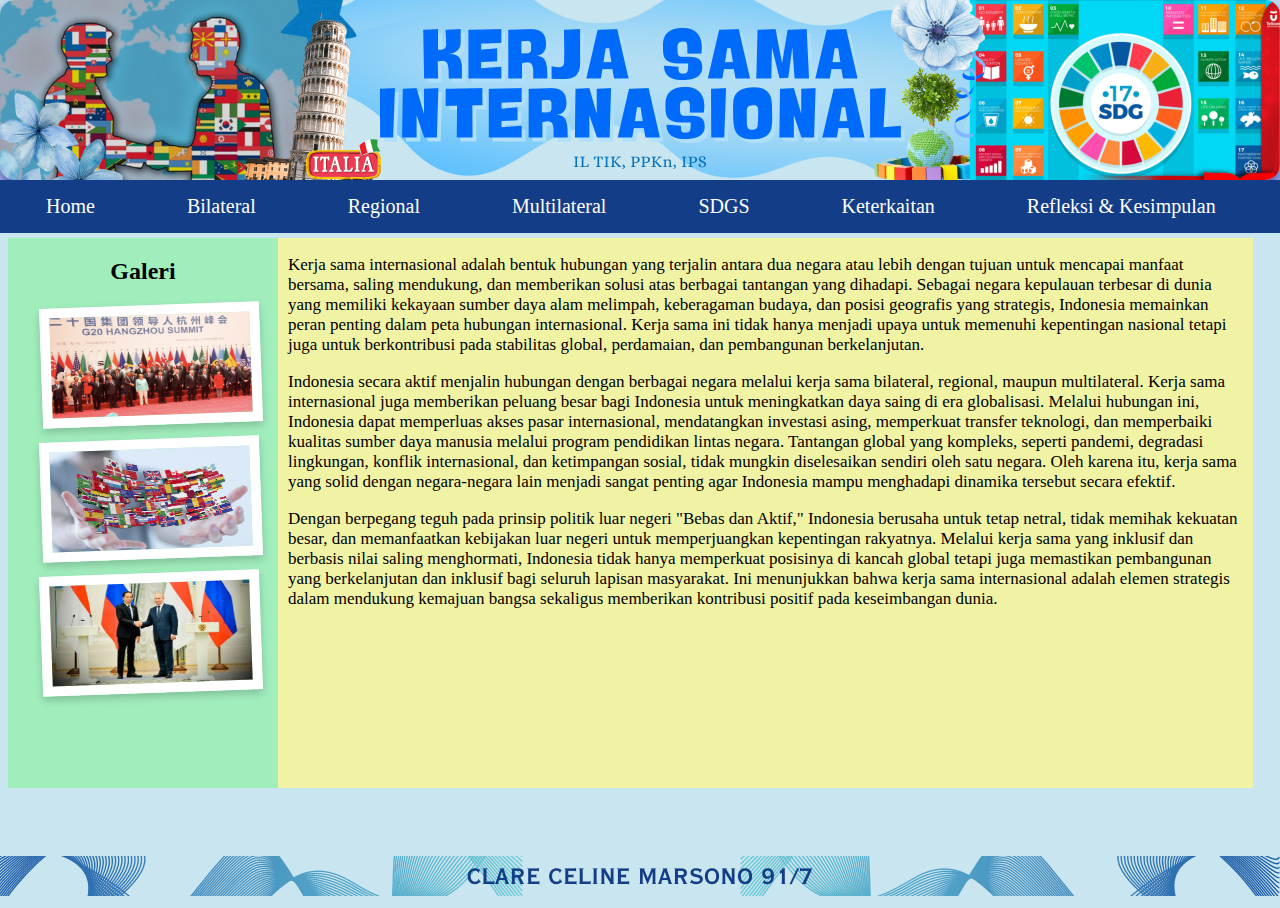
<file: index.html>
<!DOCTYPE html>
<html>

<head>
    <title>Web Kolaborasi - 91/7</title>
    <link rel="stylesheet" href="style.css">
</head>

<body>
    <!--Header dengan image-->
    <div class="header">
        <img src="HEADER IL TIK IPS PKN.png">
    </div>

    <!-- Navigator -->
    <ul>
        <li>
            <a class="dropbtn" href="index.html">Home</a>
        </li>
        <li class="dropdown">
            <a class="dropbtn" href="index.html">Bilateral</a>
            <div class="dropdown-content">
                <a href="bilateral penjelasan.html">Penjelasan</a>
                <a href="bilateral.bidang.html">Bidang-bidang</a>
            </div>
        </li>
        <li class="dropdown">
            <a class="dropbtn" href="#">Regional</a>
            <div class="dropdown-content">
                <a href="regi.penjelasan.html">Penjelasan</a>
                <a href="regional.bidang.html">Bidang-bidang</a>
            </div>
        <li class="dropdown">
            <a class="dropbtn" href="#">Multilateral</a>
            <div class="dropdown-content">
                <a href="multi.penjelasan.html">Penjelasan</a>
                <a href="multi.bidang.html">Bidang-bidang</a>
            </div>
        <li class="dropdown">
            <a href="sdgs.html">SDGS</a>
            <div class="dropdown-content">
                <a href="penjelasan sdgs.html">Penjelasan</a>
                <a href="sdgs 5.html">Kesetaraan Gender</a>
                <a href="Nilai Pancasila.html">Nilai Pancasila</a>
        <li class="dropdown">
            <a href="keterkaitan.html">Keterkaitan</a>
        <li class="dropdown">
            <a href="refleksi.html">Refleksi & Kesimpulan</a>
        </li>
    </ul>

    <div class="column side">
        <h2 align="center">Galeri</h2>
        <p align="center">
            <img src="home2.jpg" height="100" width="200" class="polaroid">
            <img src="home1.jpg" height="100" width="200" class="polaroid">
            <img src="home3.webp" height="100" width="200" class="polaroid">
        </p>
    </div>

    <div class="column middle">
        <p class="pengantar">Kerja sama internasional adalah bentuk hubungan yang terjalin antara dua negara atau lebih
            dengan tujuan untuk mencapai manfaat bersama, saling mendukung, dan memberikan solusi atas berbagai
            tantangan yang dihadapi. Sebagai negara kepulauan terbesar di dunia yang memiliki kekayaan sumber daya alam
            melimpah, keberagaman budaya, dan posisi geografis yang strategis, Indonesia memainkan peran penting dalam
            peta hubungan internasional. Kerja sama ini tidak hanya menjadi upaya untuk memenuhi kepentingan nasional
            tetapi juga untuk berkontribusi pada stabilitas global, perdamaian, dan pembangunan berkelanjutan. </p>
        <p class="pengantar">Indonesia secara aktif menjalin hubungan dengan berbagai negara melalui kerja sama
            bilateral, regional, maupun multilateral. Kerja sama internasional juga memberikan peluang besar bagi Indonesia untuk meningkatkan
            daya saing di era globalisasi. Melalui hubungan ini, Indonesia dapat memperluas akses pasar internasional,
            mendatangkan investasi asing, memperkuat transfer teknologi, dan memperbaiki kualitas sumber daya manusia
            melalui program pendidikan lintas negara. Tantangan global yang kompleks, seperti pandemi, degradasi
            lingkungan, konflik internasional, dan ketimpangan sosial, tidak mungkin diselesaikan sendiri oleh satu
            negara. Oleh karena itu, kerja sama yang solid dengan negara-negara lain menjadi sangat penting agar
            Indonesia mampu menghadapi dinamika tersebut secara efektif. </p>
        <p class="pengantar">Dengan berpegang teguh pada prinsip politik luar negeri "Bebas dan Aktif," Indonesia
            berusaha untuk tetap netral, tidak memihak kekuatan besar, dan memanfaatkan kebijakan luar negeri untuk
            memperjuangkan kepentingan rakyatnya. Melalui kerja sama yang inklusif dan berbasis nilai saling
            menghormati, Indonesia tidak hanya memperkuat posisinya di kancah global tetapi juga memastikan pembangunan
            yang berkelanjutan dan inklusif bagi seluruh lapisan masyarakat. Ini menunjukkan bahwa kerja sama
            internasional adalah elemen strategis dalam mendukung kemajuan bangsa sekaligus memberikan kontribusi
            positif pada keseimbangan dunia. </p>
    </div>

    <!-- Footer -->
    <footer>
        <img src="FOOTER.png" alt="Footer Image">
    </footer>

</body>

</html>
</file>
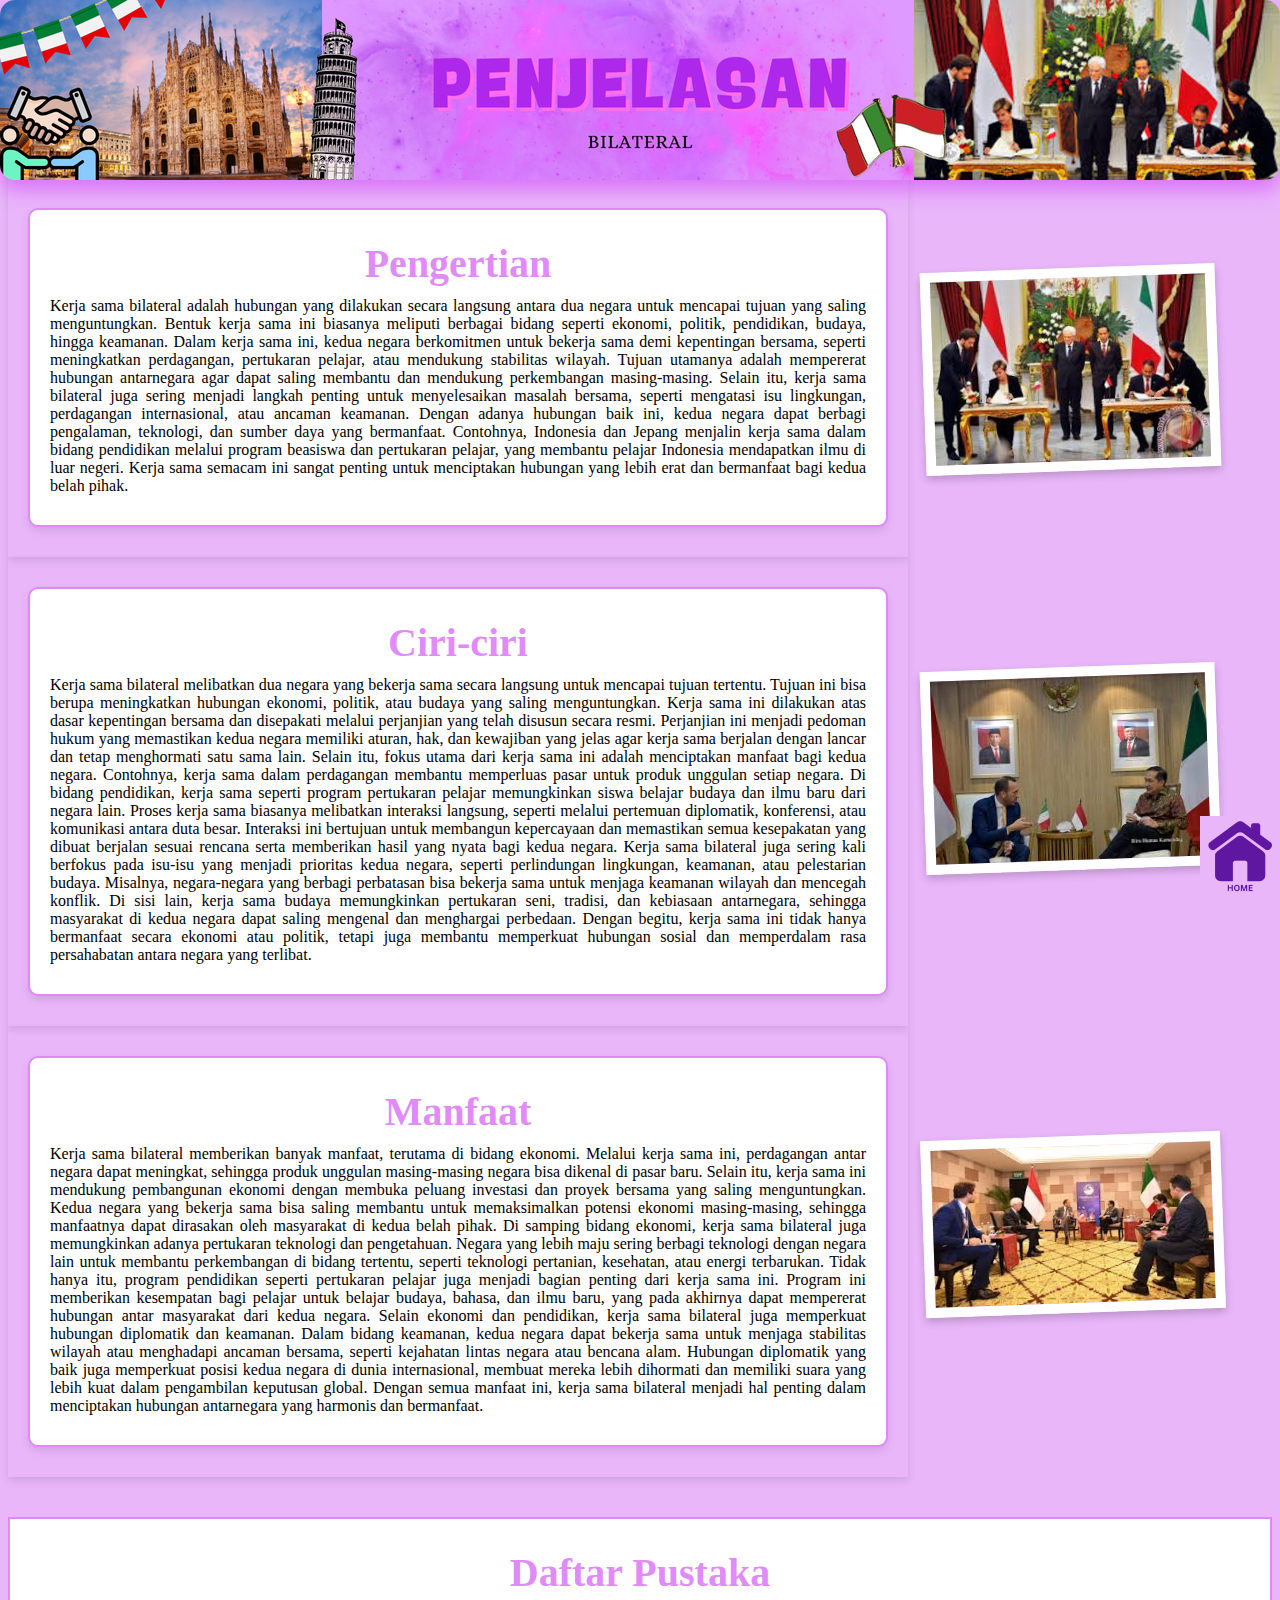
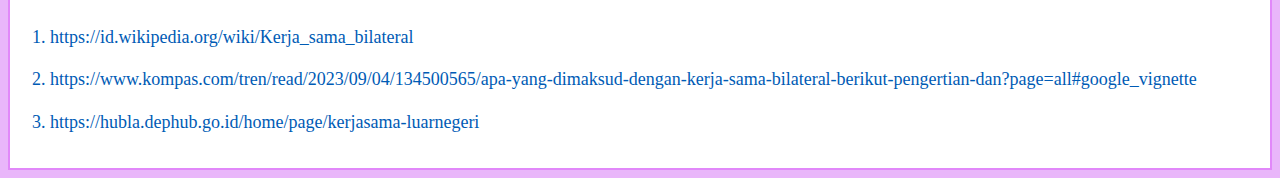
<file: bilateral penjelasan.html>
<!DOCTYPE html>
<html>

<head>
    <title>Bidang Ekonomi & Perdagangan</title>
    <link rel="stylesheet" href="bilateral penjelasan.css">
</head>

<body>
    <div class="header">
        <img src="HEADER IL TIK IPS PKN-bilateral.png">
    </div>
    <div class="isi">
        <div class="column-left">
            <div class="text-container">
                <div class="box1">
                    <h2>Pengertian</h2>
                    <p class="p1">Kerja sama bilateral adalah hubungan yang dilakukan secara langsung antara dua negara
                        untuk mencapai tujuan yang saling menguntungkan. Bentuk kerja sama ini biasanya meliputi
                        berbagai bidang seperti ekonomi, politik, pendidikan, budaya, hingga keamanan. Dalam kerja sama
                        ini, kedua negara berkomitmen untuk bekerja sama demi kepentingan bersama, seperti meningkatkan
                        perdagangan, pertukaran pelajar, atau mendukung stabilitas wilayah. Tujuan utamanya adalah
                        mempererat hubungan antarnegara agar dapat saling membantu dan mendukung perkembangan
                        masing-masing. Selain itu, kerja sama bilateral juga sering menjadi langkah penting untuk
                        menyelesaikan masalah bersama, seperti mengatasi isu lingkungan, perdagangan internasional, atau
                        ancaman keamanan. Dengan adanya hubungan baik ini, kedua negara dapat berbagi pengalaman,
                        teknologi, dan sumber daya yang bermanfaat. Contohnya, Indonesia dan Jepang menjalin kerja sama
                        dalam bidang pendidikan melalui program beasiswa dan pertukaran pelajar, yang membantu pelajar
                        Indonesia mendapatkan ilmu di luar negeri. Kerja sama semacam ini sangat penting untuk
                        menciptakan hubungan yang lebih erat dan bermanfaat bagi kedua belah pihak.</p>
                </div>
            </div>
        </div>

        <div class="column-side">
            <h2 align="center"></h2>
            <img src="penjelasan bilateral 1.jpg" alt="Gambar 1" class="polaroid1">
        </div>
    </div>

    <div class="isi">
        <div class="column-left">
            <div class="text-container">
                <div class="box">
                    <h2>Ciri-ciri</h2>
                    <p class="p2">Kerja sama bilateral melibatkan dua negara yang bekerja sama secara langsung untuk
                        mencapai tujuan tertentu. Tujuan ini bisa berupa meningkatkan hubungan ekonomi, politik, atau
                        budaya yang saling menguntungkan. Kerja sama ini dilakukan atas dasar kepentingan bersama dan
                        disepakati melalui perjanjian yang telah disusun secara resmi. Perjanjian ini menjadi pedoman
                        hukum yang memastikan kedua negara memiliki aturan, hak, dan kewajiban yang jelas agar kerja
                        sama berjalan dengan lancar dan tetap menghormati satu sama lain. Selain itu, fokus utama dari
                        kerja sama ini adalah menciptakan manfaat bagi kedua negara. Contohnya, kerja sama dalam
                        perdagangan membantu memperluas pasar untuk produk unggulan setiap negara. Di bidang pendidikan,
                        kerja sama seperti program pertukaran pelajar memungkinkan siswa belajar budaya dan ilmu baru
                        dari negara lain. Proses kerja sama biasanya melibatkan interaksi langsung, seperti melalui
                        pertemuan diplomatik, konferensi, atau komunikasi antara duta besar. Interaksi ini bertujuan
                        untuk membangun kepercayaan dan memastikan semua kesepakatan yang dibuat berjalan sesuai rencana
                        serta memberikan hasil yang nyata bagi kedua negara. Kerja sama bilateral juga sering kali
                        berfokus pada isu-isu yang menjadi prioritas kedua negara, seperti perlindungan lingkungan,
                        keamanan, atau pelestarian budaya. Misalnya, negara-negara yang berbagi perbatasan bisa bekerja
                        sama untuk menjaga keamanan wilayah dan mencegah konflik. Di sisi lain, kerja sama budaya
                        memungkinkan pertukaran seni, tradisi, dan kebiasaan antarnegara, sehingga masyarakat di kedua
                        negara dapat saling mengenal dan menghargai perbedaan. Dengan begitu, kerja sama ini tidak hanya
                        bermanfaat secara ekonomi atau politik, tetapi juga membantu memperkuat hubungan sosial dan
                        memperdalam rasa persahabatan antara negara yang terlibat.
                    </p>
                </div>
            </div>
        </div>

        <div class="column-side">
            <h2 align="center"></h2>
            <img src="penjelasan bilateral 2.jpg" alt="Gambar 1" class="polaroid">
        </div>
    </div>

    <div class="isi">
        <div class="column-left">
            <div class="text-container">
                <div class="box">
                    <h2>Manfaat</h2>
                    <p class="p3">Kerja sama bilateral memberikan banyak manfaat, terutama di bidang ekonomi. Melalui
                        kerja sama ini, perdagangan antar negara dapat meningkat, sehingga produk unggulan masing-masing
                        negara bisa dikenal di pasar baru. Selain itu, kerja sama ini mendukung pembangunan ekonomi
                        dengan membuka peluang investasi dan proyek bersama yang saling menguntungkan. Kedua negara yang
                        bekerja sama bisa saling membantu untuk memaksimalkan potensi ekonomi masing-masing, sehingga
                        manfaatnya dapat dirasakan oleh masyarakat di kedua belah pihak. Di samping bidang ekonomi,
                        kerja sama bilateral juga memungkinkan adanya pertukaran teknologi dan pengetahuan. Negara yang
                        lebih maju sering berbagi teknologi dengan negara lain untuk membantu perkembangan di bidang
                        tertentu, seperti teknologi pertanian, kesehatan, atau energi terbarukan. Tidak hanya itu,
                        program pendidikan seperti pertukaran pelajar juga menjadi bagian penting dari kerja sama ini.
                        Program ini memberikan kesempatan bagi pelajar untuk belajar budaya, bahasa, dan ilmu baru, yang
                        pada akhirnya dapat mempererat hubungan antar masyarakat dari kedua negara. Selain ekonomi dan
                        pendidikan, kerja sama bilateral juga memperkuat hubungan diplomatik dan keamanan. Dalam bidang
                        keamanan, kedua negara dapat bekerja sama untuk menjaga stabilitas wilayah atau menghadapi
                        ancaman bersama, seperti kejahatan lintas negara atau bencana alam. Hubungan diplomatik yang
                        baik juga memperkuat posisi kedua negara di dunia internasional, membuat mereka lebih dihormati
                        dan memiliki suara yang lebih kuat dalam pengambilan keputusan global. Dengan semua manfaat ini,
                        kerja sama bilateral menjadi hal penting dalam menciptakan hubungan antarnegara yang harmonis
                        dan bermanfaat.
                    </p>
                </div>
            </div>
        </div>

        <div class="column-side">
            <h2 align="center"></h2>
            <img src="penjelasan bilateral 3.jpg" alt="Gambar 1" class="polaroid">
        </div>
    </div>

    <div class="Daftar-Pustaka">
        <h3>Daftar Pustaka</h3>
        <ol>
            <li><a href="https://id.wikipedia.org/wiki/Kerja_sama_bilateral">https://id.wikipedia.org/wiki/Kerja_sama_bilateral</a></li>
        <li><a href="https://www.kompas.com/tren/read/2023/09/04/134500565/apa-yang-dimaksud-dengan-kerja-sama-bilateral-berikut-pengertian-dan?page=all#google_vignette">https://www.kompas.com/tren/read/2023/09/04/134500565/apa-yang-dimaksud-dengan-kerja-sama-bilateral-berikut-pengertian-dan?page=all#google_vignette</a></li>
        <li><a href="https://hubla.dephub.go.id/home/page/kerjasama-luarnegeri">https://hubla.dephub.go.id/home/page/kerjasama-luarnegeri</a></li>
        </ol>
    </div>

    <div class="home button">
        <a href="index.html">
            <img src="HOME.bilateral.png" alt="button home">
        </a>
    </div>

</html>
</file>
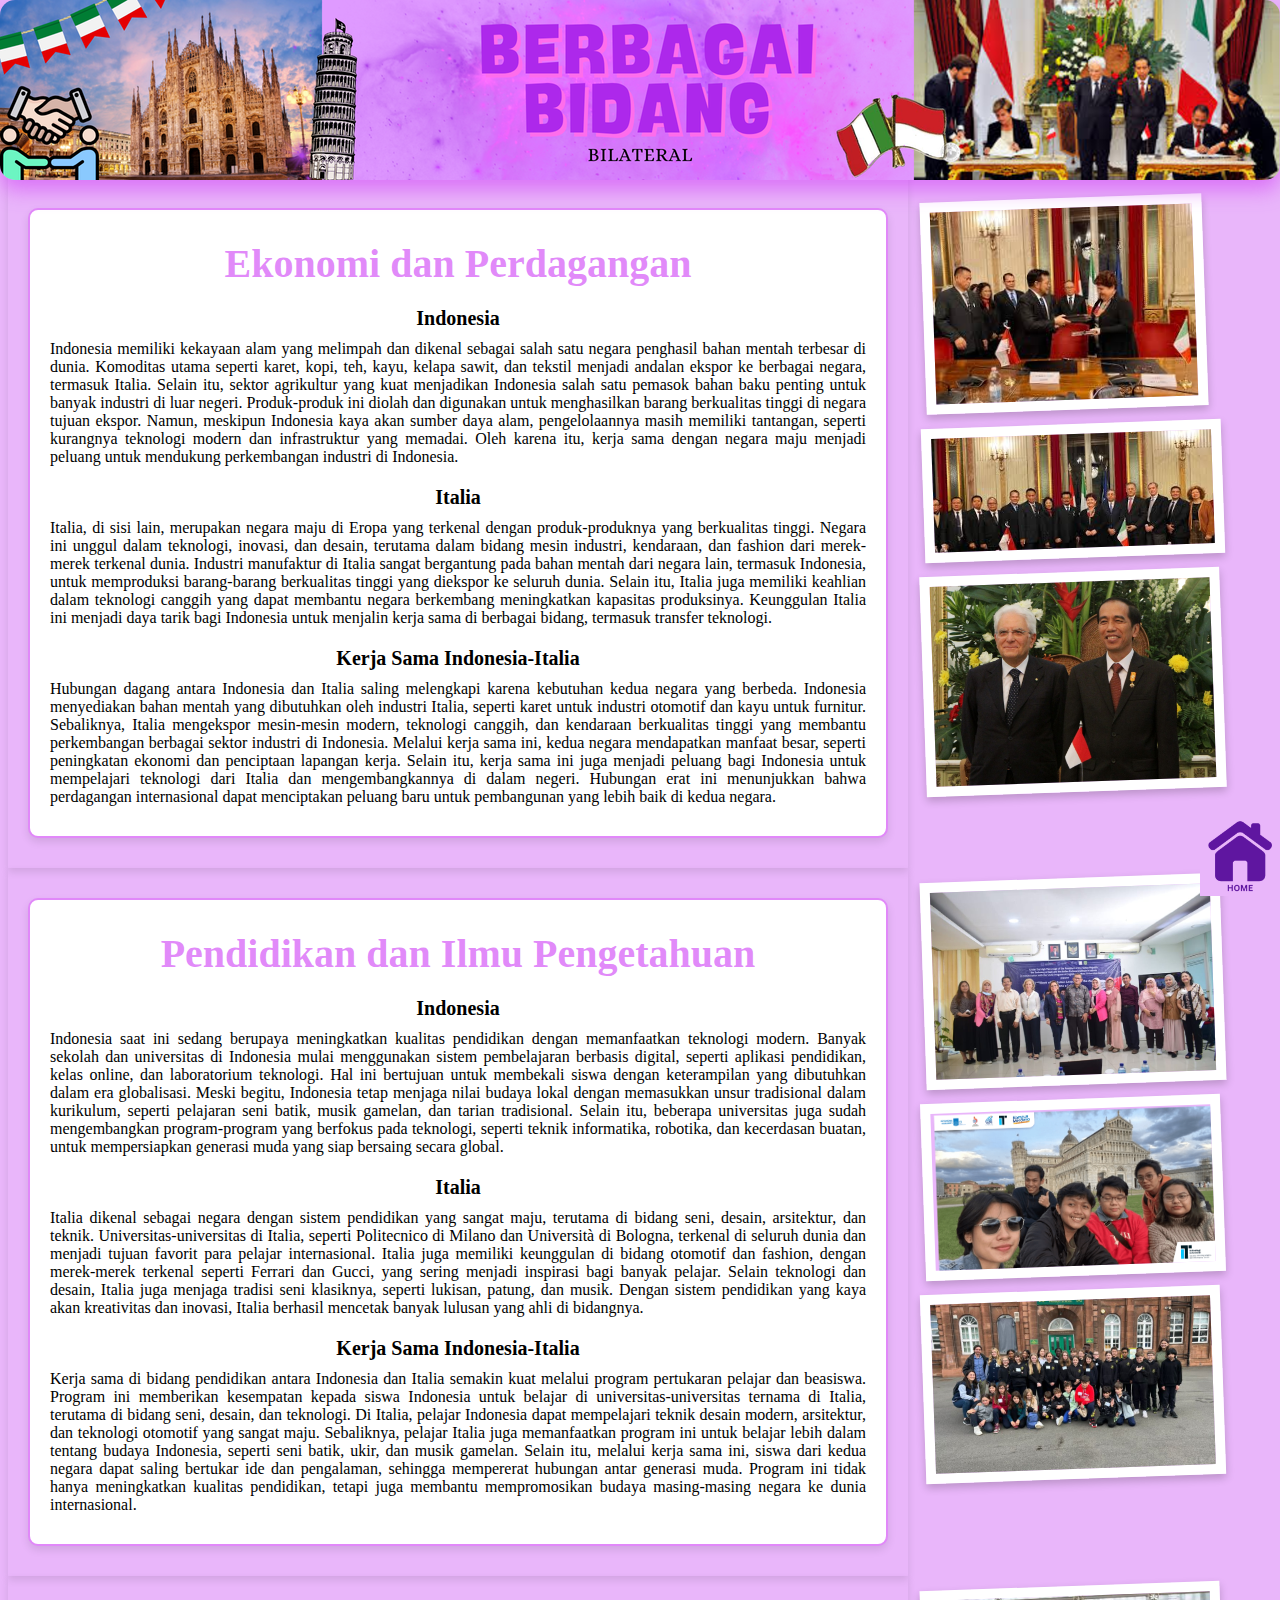
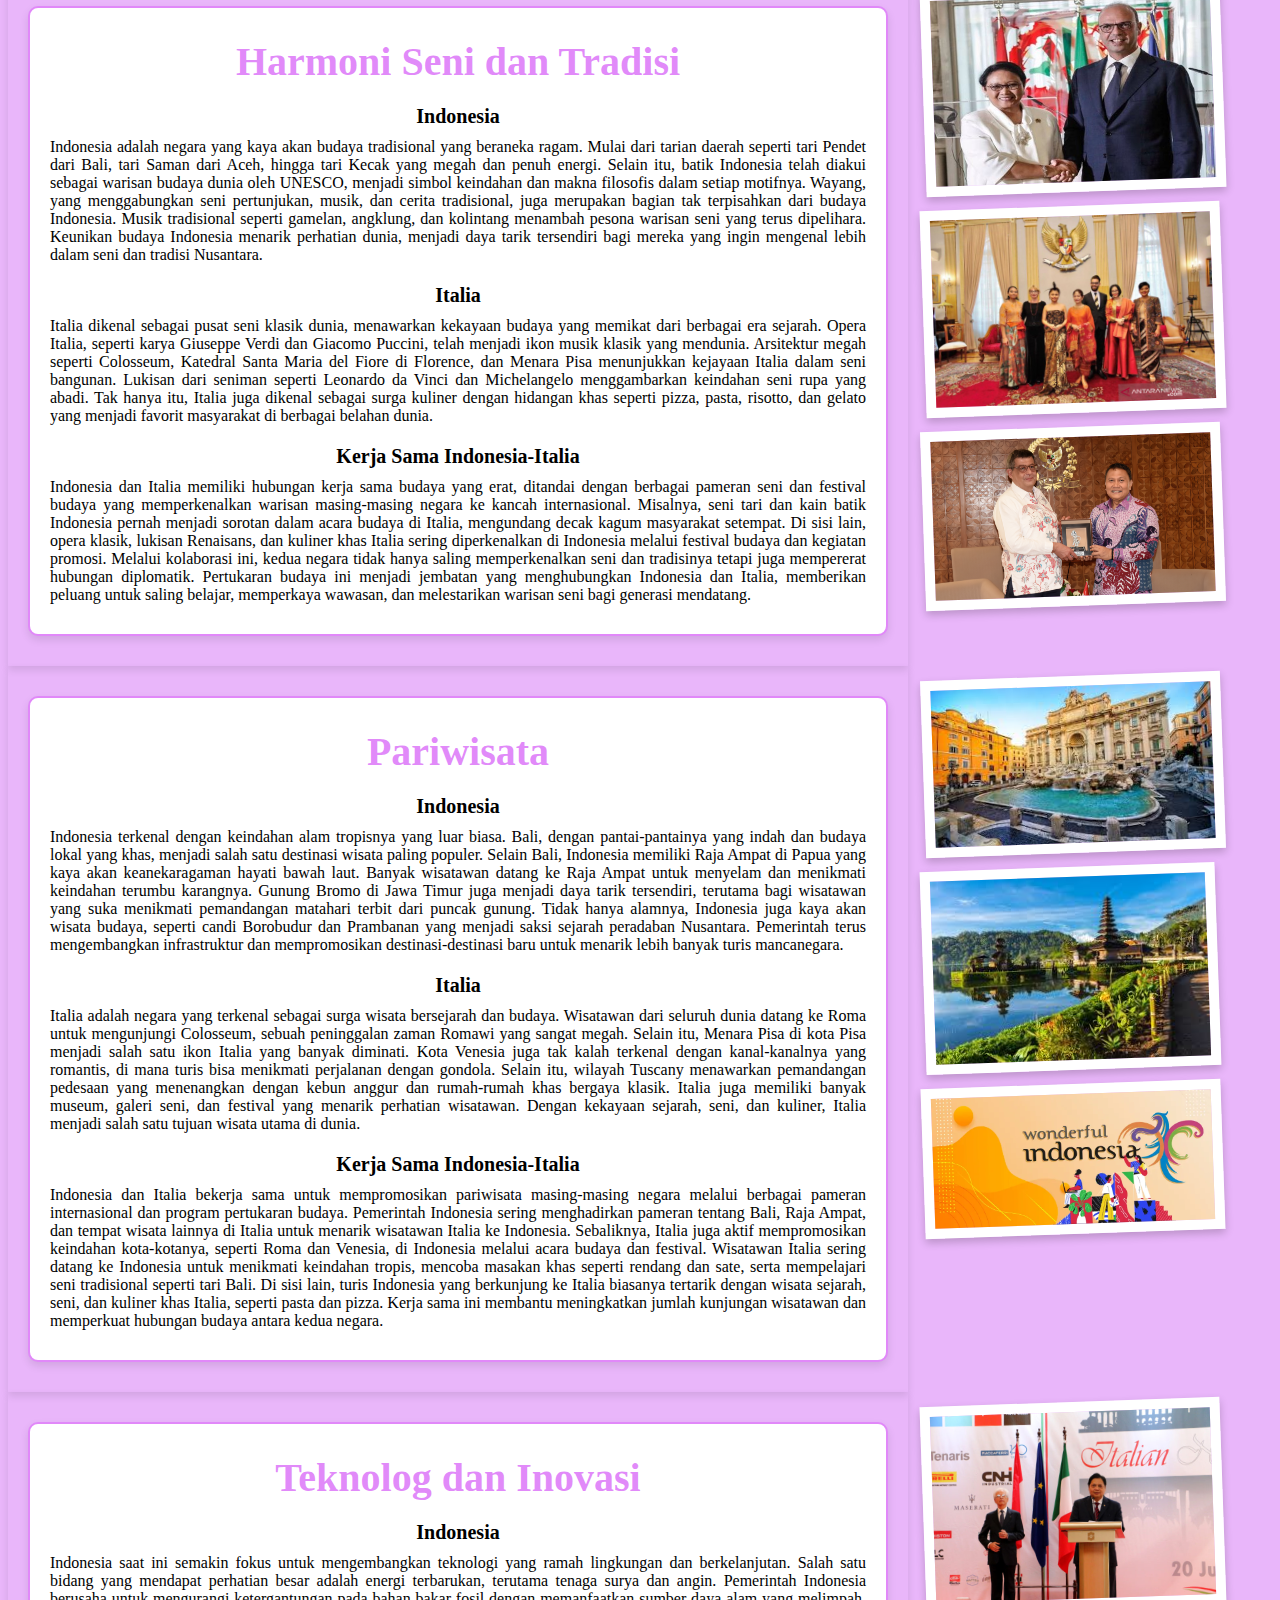
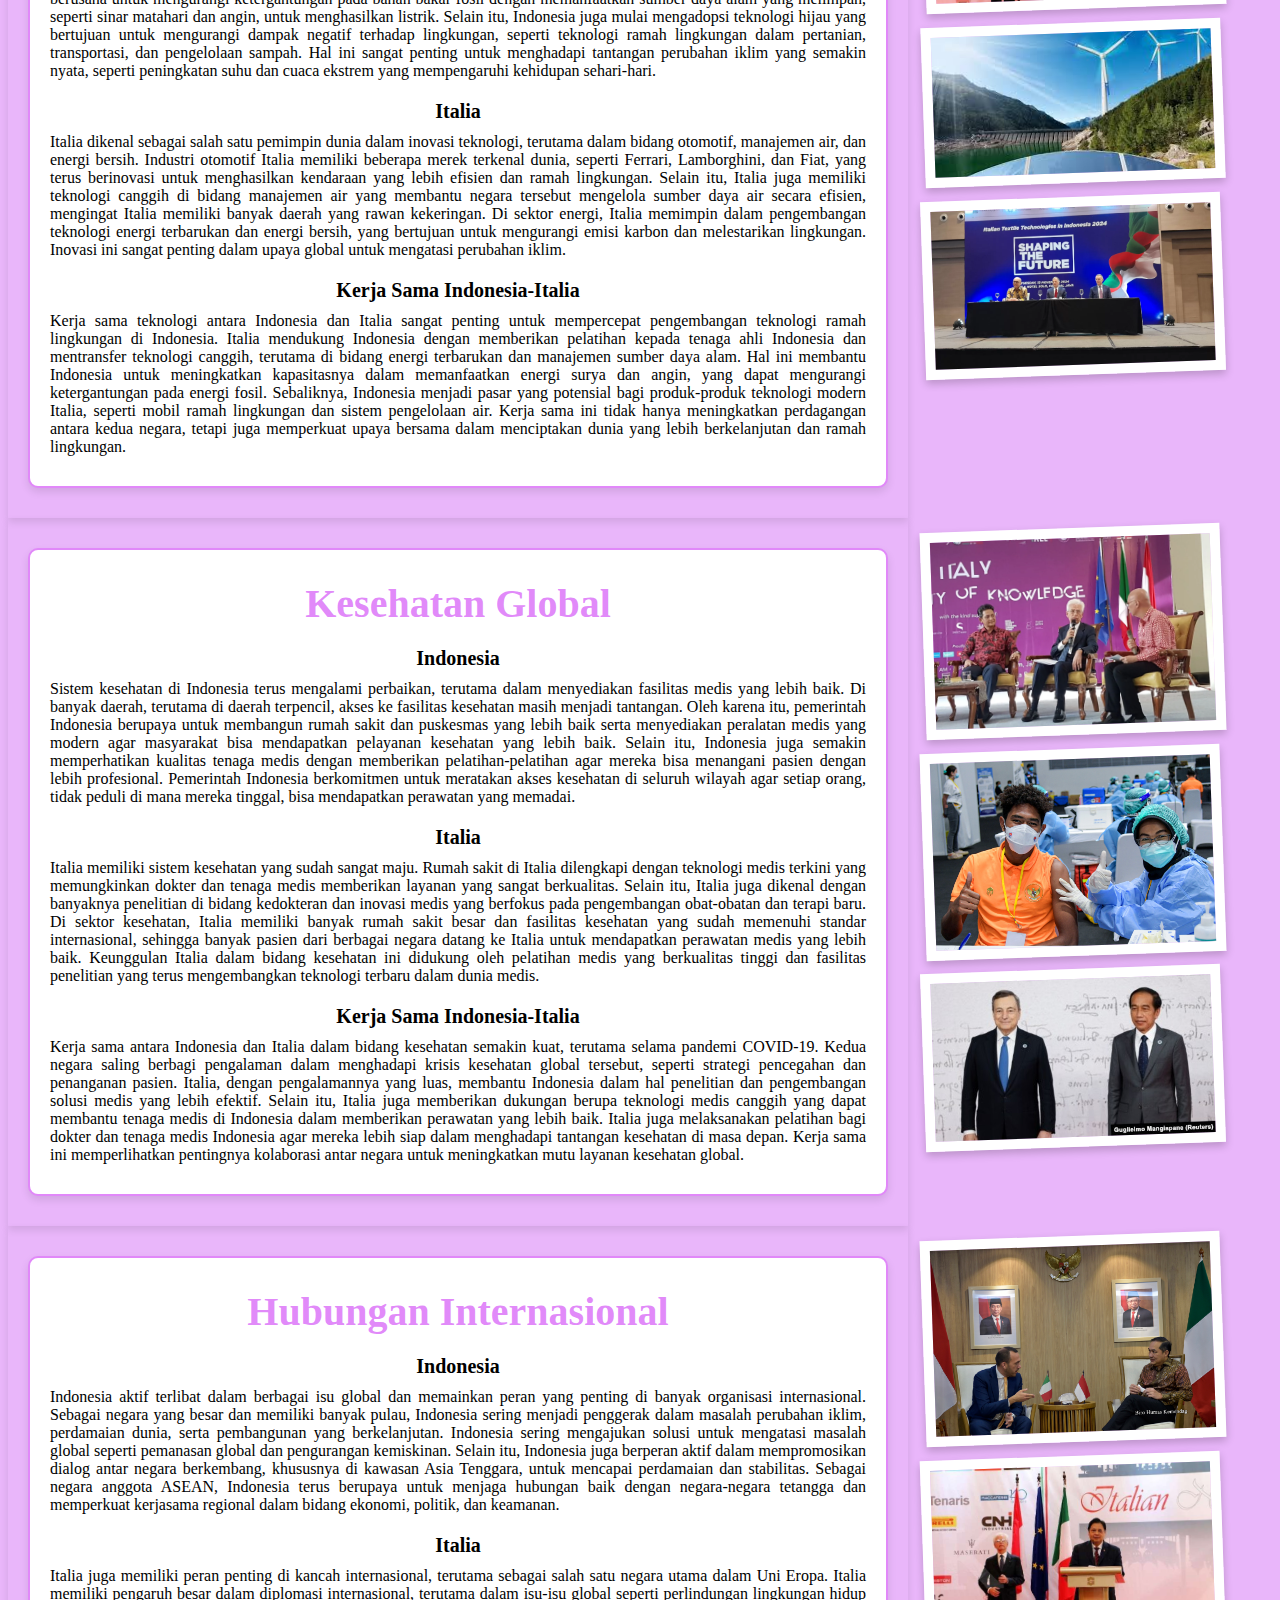
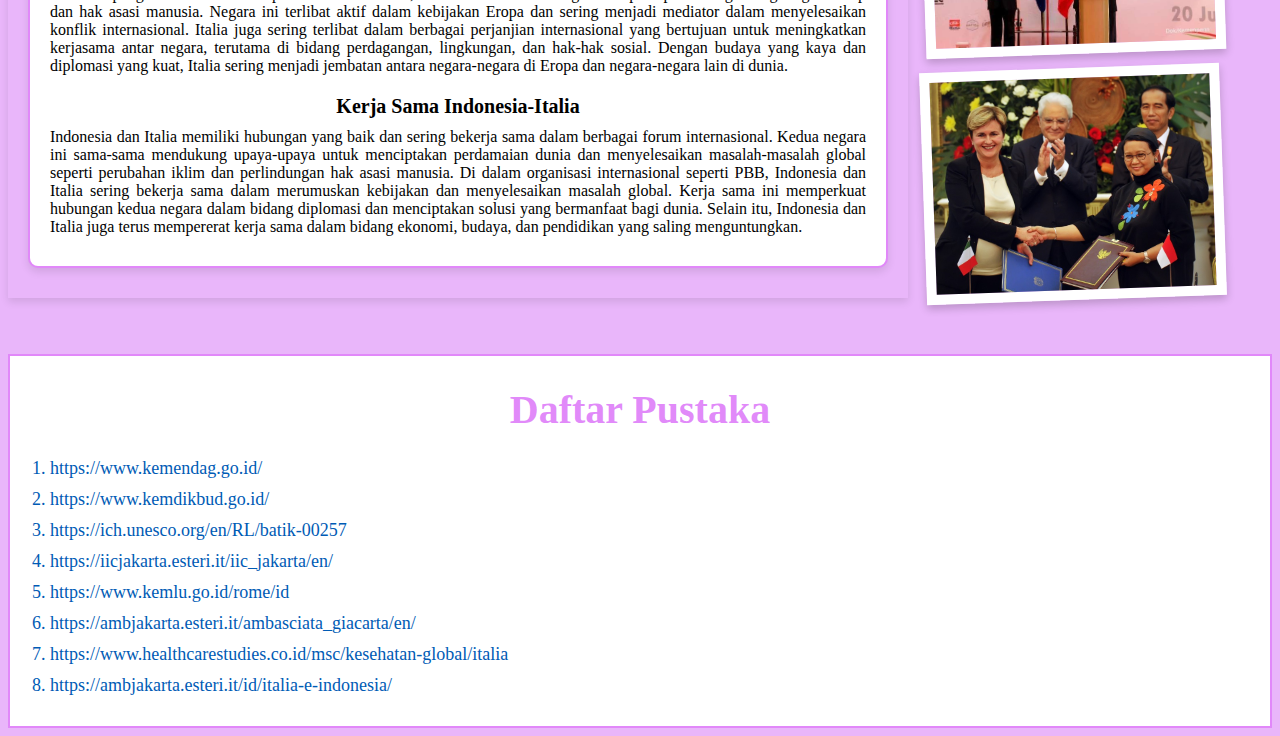
<file: bilateral.bidang.html>
<!DOCTYPE html>
<html>

<head>
    <title>Bidang Ekonomi & Perdagangan</title>
    <link rel="stylesheet" href="bilateral.bidang.css">
</head>

<body>
    <div class="header">
        <img src="header bilateral bidang.png" .png">
    </div>
    <div class="isi">
        <div class="column-left">
            <div class="text-container">
                <div class="box1">
                    <h2>Ekonomi dan Perdagangan</h2>
                    <h3>Indonesia</h3>
                    <p class="p1">Indonesia memiliki kekayaan alam yang melimpah dan dikenal sebagai salah satu negara
                        penghasil bahan mentah terbesar di dunia. Komoditas utama seperti karet, kopi, teh, kayu, kelapa
                        sawit, dan tekstil menjadi andalan ekspor ke berbagai negara, termasuk Italia. Selain itu,
                        sektor agrikultur yang kuat menjadikan Indonesia salah satu pemasok bahan baku penting untuk
                        banyak industri di luar negeri. Produk-produk ini diolah dan digunakan untuk menghasilkan barang
                        berkualitas tinggi di negara tujuan ekspor. Namun, meskipun Indonesia kaya akan sumber daya
                        alam, pengelolaannya masih memiliki tantangan, seperti kurangnya teknologi modern dan
                        infrastruktur yang memadai. Oleh karena itu, kerja sama dengan negara maju menjadi peluang untuk
                        mendukung perkembangan industri di Indonesia.
                    </p>
                    <h3>Italia</h3>
                    <p class="p1">Italia, di sisi lain, merupakan negara maju di Eropa yang terkenal dengan
                        produk-produknya yang berkualitas tinggi. Negara ini unggul dalam teknologi, inovasi, dan
                        desain, terutama dalam bidang mesin industri, kendaraan, dan fashion dari merek-merek terkenal
                        dunia. Industri manufaktur di Italia sangat bergantung pada bahan mentah dari negara lain,
                        termasuk Indonesia, untuk memproduksi barang-barang berkualitas tinggi yang diekspor ke seluruh
                        dunia. Selain itu, Italia juga memiliki keahlian dalam teknologi canggih yang dapat membantu
                        negara berkembang meningkatkan kapasitas produksinya. Keunggulan Italia ini menjadi daya tarik
                        bagi Indonesia untuk menjalin kerja sama di berbagai bidang, termasuk transfer teknologi.
                    </p>
                    <h3>Kerja Sama Indonesia-Italia</h3>
                    <p class="p1">Hubungan dagang antara Indonesia dan Italia saling melengkapi karena kebutuhan kedua
                        negara yang berbeda. Indonesia menyediakan bahan mentah yang dibutuhkan oleh industri Italia,
                        seperti karet untuk industri otomotif dan kayu untuk furnitur. Sebaliknya, Italia mengekspor
                        mesin-mesin modern, teknologi canggih, dan kendaraan berkualitas tinggi yang membantu
                        perkembangan berbagai sektor industri di Indonesia. Melalui kerja sama ini, kedua negara
                        mendapatkan manfaat besar, seperti peningkatan ekonomi dan penciptaan lapangan kerja. Selain
                        itu, kerja sama ini juga menjadi peluang bagi Indonesia untuk mempelajari teknologi dari Italia
                        dan mengembangkannya di dalam negeri. Hubungan erat ini menunjukkan bahwa perdagangan
                        internasional dapat menciptakan peluang baru untuk pembangunan yang lebih baik di kedua negara.
                    </p>
                </div>
            </div>
        </div>

        <div class="column-side">
            <h2 align="center"></h2>
            <img src="bila.ekonomi1.jpg" alt="Gambar 1" class="polaroid1">
            <img src="bila.ekonomi2.jpg" alt="Gambar 2" class="polaroid">
            <img src="bila.ekonomi3.jpg" alt="Gambar 2" class="polaroid">
        </div>
    </div>

    <div class="isi">
        <div class="column-left">
            <div class="text-container">
                <div class="box">
                    <h2>Pendidikan dan Ilmu Pengetahuan</h2>
                    <h3>Indonesia</h3>
                    <p class="p2">Indonesia saat ini sedang berupaya meningkatkan kualitas pendidikan dengan
                        memanfaatkan teknologi modern. Banyak sekolah dan universitas di Indonesia mulai menggunakan
                        sistem pembelajaran berbasis digital, seperti aplikasi pendidikan, kelas online, dan
                        laboratorium teknologi. Hal ini bertujuan untuk membekali siswa dengan keterampilan yang
                        dibutuhkan dalam era globalisasi. Meski begitu, Indonesia tetap menjaga nilai budaya lokal
                        dengan memasukkan unsur tradisional dalam kurikulum, seperti pelajaran seni batik, musik
                        gamelan, dan tarian tradisional. Selain itu, beberapa universitas juga sudah mengembangkan
                        program-program yang berfokus pada teknologi, seperti teknik informatika, robotika, dan
                        kecerdasan buatan, untuk mempersiapkan generasi muda yang siap bersaing secara global.
                    </p>
                    <h3>Italia</h3>
                    <p class="p2">
                        Italia dikenal sebagai negara dengan sistem pendidikan yang sangat maju, terutama di bidang
                        seni, desain, arsitektur, dan teknik. Universitas-universitas di Italia, seperti Politecnico di
                        Milano dan Università di Bologna, terkenal di seluruh dunia dan menjadi tujuan favorit para
                        pelajar internasional. Italia juga memiliki keunggulan di bidang otomotif dan fashion, dengan
                        merek-merek terkenal seperti Ferrari dan Gucci, yang sering menjadi inspirasi bagi banyak
                        pelajar. Selain teknologi dan desain, Italia juga menjaga tradisi seni klasiknya, seperti
                        lukisan, patung, dan musik. Dengan sistem pendidikan yang kaya akan kreativitas dan inovasi,
                        Italia berhasil mencetak banyak lulusan yang ahli di bidangnya.
                    </p>
                    <h3>Kerja Sama Indonesia-Italia</h3>
                    <p class="p2">
                        Kerja sama di bidang pendidikan antara Indonesia dan Italia semakin kuat melalui program
                        pertukaran pelajar dan beasiswa. Program ini memberikan kesempatan kepada siswa Indonesia untuk
                        belajar di universitas-universitas ternama di Italia, terutama di bidang seni, desain, dan
                        teknologi. Di Italia, pelajar Indonesia dapat mempelajari teknik desain modern, arsitektur, dan
                        teknologi otomotif yang sangat maju. Sebaliknya, pelajar Italia juga memanfaatkan program ini
                        untuk belajar lebih dalam tentang budaya Indonesia, seperti seni batik, ukir, dan musik gamelan.
                        Selain itu, melalui kerja sama ini, siswa dari kedua negara dapat saling bertukar ide dan
                        pengalaman, sehingga mempererat hubungan antar generasi muda. Program ini tidak hanya
                        meningkatkan kualitas pendidikan, tetapi juga membantu mempromosikan budaya masing-masing negara
                        ke dunia internasional.
                    </p>
                </div>
            </div>
        </div>

        <div class="column-side">
            <h2 align="center"></h2>
            <img src="bila pendidikan 1.jpg" alt="Gambar 1" class="polaroid">
            <img src="bila pendidikan 2.png" alt="Gambar 2" class="polaroid">
            <img src="bila pendidikan 3.jpg" alt="Gambar 2" class="polaroid">
        </div>
    </div>

    <div class="isi">
        <div class="column-left">
            <div class="text-container">
                <div class="box">
                    <h2>Harmoni Seni dan Tradisi</h2>
                    <h3>Indonesia</h3>
                    <p class="p3">Indonesia adalah negara yang kaya akan budaya tradisional yang beraneka ragam. Mulai
                        dari tarian daerah seperti tari Pendet dari Bali, tari Saman dari Aceh, hingga tari Kecak yang
                        megah dan penuh energi. Selain itu, batik Indonesia telah diakui sebagai warisan budaya dunia
                        oleh UNESCO, menjadi simbol keindahan dan makna filosofis dalam setiap motifnya. Wayang, yang
                        menggabungkan seni pertunjukan, musik, dan cerita tradisional, juga merupakan bagian tak
                        terpisahkan dari budaya Indonesia. Musik tradisional seperti gamelan, angklung, dan kolintang
                        menambah pesona warisan seni yang terus dipelihara. Keunikan budaya Indonesia menarik perhatian
                        dunia, menjadi daya tarik tersendiri bagi mereka yang ingin mengenal lebih dalam seni dan
                        tradisi Nusantara.
                    </p>
                    <h3>Italia</h3>
                    <p class="p3">Italia dikenal sebagai pusat seni klasik dunia, menawarkan kekayaan budaya yang
                        memikat dari berbagai era sejarah. Opera Italia, seperti karya Giuseppe Verdi dan Giacomo
                        Puccini, telah menjadi ikon musik klasik yang mendunia. Arsitektur megah seperti Colosseum,
                        Katedral Santa Maria del Fiore di Florence, dan Menara Pisa menunjukkan kejayaan Italia dalam
                        seni bangunan. Lukisan dari seniman seperti Leonardo da Vinci dan Michelangelo menggambarkan
                        keindahan seni rupa yang abadi. Tak hanya itu, Italia juga dikenal sebagai surga kuliner dengan
                        hidangan khas seperti pizza, pasta, risotto, dan gelato yang menjadi favorit masyarakat di
                        berbagai belahan dunia.
                    </p>
                    <h3>Kerja Sama Indonesia-Italia</h3>
                    <p class="p3">Indonesia dan Italia memiliki hubungan kerja sama budaya yang erat, ditandai dengan
                        berbagai pameran seni dan festival budaya yang memperkenalkan warisan masing-masing negara ke
                        kancah internasional. Misalnya, seni tari dan kain batik Indonesia pernah menjadi sorotan dalam
                        acara budaya di Italia, mengundang decak kagum masyarakat setempat. Di sisi lain, opera klasik,
                        lukisan Renaisans, dan kuliner khas Italia sering diperkenalkan di Indonesia melalui festival
                        budaya dan kegiatan promosi. Melalui kolaborasi ini, kedua negara tidak hanya saling
                        memperkenalkan seni dan tradisinya tetapi juga mempererat hubungan diplomatik. Pertukaran budaya
                        ini menjadi jembatan yang menghubungkan Indonesia dan Italia, memberikan peluang untuk saling
                        belajar, memperkaya wawasan, dan melestarikan warisan seni bagi generasi mendatang.
                    </p>
                </div>
            </div>
        </div>

        <div class="column-side">
            <h2 align="center"></h2>
            <img src="bila budaya 1.jpg" alt="Gambar 1" class="polaroid">
            <img src="bila budaya 2.jpeg" alt="Gambar 2" class="polaroid">
            <img src="bila budaya 3.png" alt="Gambar 2" class="polaroid">
        </div>
    </div>

    <div class="isi">
        <div class="column-left">
            <div class="text-container">
                <div class="box">
                    <h2>Pariwisata</h2>
                    <h3>Indonesia</h3>
                    <p class="p4">
                        Indonesia terkenal dengan keindahan alam tropisnya yang luar biasa. Bali, dengan
                        pantai-pantainya yang indah dan budaya lokal yang khas, menjadi salah satu destinasi wisata
                        paling populer. Selain Bali, Indonesia memiliki Raja Ampat di Papua yang kaya akan
                        keanekaragaman hayati bawah laut. Banyak wisatawan datang ke Raja Ampat untuk menyelam dan
                        menikmati keindahan terumbu karangnya. Gunung Bromo di Jawa Timur juga menjadi daya tarik
                        tersendiri, terutama bagi wisatawan yang suka menikmati pemandangan matahari terbit dari puncak
                        gunung. Tidak hanya alamnya, Indonesia juga kaya akan wisata budaya, seperti candi Borobudur dan
                        Prambanan yang menjadi saksi sejarah peradaban Nusantara. Pemerintah terus mengembangkan
                        infrastruktur dan mempromosikan destinasi-destinasi baru untuk menarik lebih banyak turis
                        mancanegara.
                    </p>
                    <h3>Italia</h3>
                    <p class="p4">Italia adalah negara yang terkenal sebagai surga wisata bersejarah dan budaya.
                        Wisatawan dari seluruh dunia datang ke Roma untuk mengunjungi Colosseum, sebuah peninggalan
                        zaman Romawi yang sangat megah. Selain itu, Menara Pisa di kota Pisa menjadi salah satu ikon
                        Italia yang banyak diminati. Kota Venesia juga tak kalah terkenal dengan kanal-kanalnya yang
                        romantis, di mana turis bisa menikmati perjalanan dengan gondola. Selain itu, wilayah Tuscany
                        menawarkan pemandangan pedesaan yang menenangkan dengan kebun anggur dan rumah-rumah khas
                        bergaya klasik. Italia juga memiliki banyak museum, galeri seni, dan festival yang menarik
                        perhatian wisatawan. Dengan kekayaan sejarah, seni, dan kuliner, Italia menjadi salah satu
                        tujuan wisata utama di dunia.
                    </p>
                    <h3>Kerja Sama Indonesia-Italia</h3>
                    <p class="p4">Indonesia dan Italia bekerja sama untuk mempromosikan pariwisata masing-masing negara
                        melalui berbagai pameran internasional dan program pertukaran budaya. Pemerintah Indonesia
                        sering menghadirkan pameran tentang Bali, Raja Ampat, dan tempat wisata lainnya di Italia untuk
                        menarik wisatawan Italia ke Indonesia. Sebaliknya, Italia juga aktif mempromosikan keindahan
                        kota-kotanya, seperti Roma dan Venesia, di Indonesia melalui acara budaya dan festival.
                        Wisatawan Italia sering datang ke Indonesia untuk menikmati keindahan tropis, mencoba masakan
                        khas seperti rendang dan sate, serta mempelajari seni tradisional seperti tari Bali. Di sisi
                        lain, turis Indonesia yang berkunjung ke Italia biasanya tertarik dengan wisata sejarah, seni,
                        dan kuliner khas Italia, seperti pasta dan pizza. Kerja sama ini membantu meningkatkan jumlah
                        kunjungan wisatawan dan memperkuat hubungan budaya antara kedua negara.
                    </p>
                </div>
            </div>
        </div>

        <div class="column-side">
            <h2 align="center"></h2>
            <img src="bila pariwisata 1.jpg" alt="Gambar 1" class="polaroid">
            <img src="bila pariwisata 2.jpg" alt="Gambar 2" class="polaroid">
            <img src="bila pariwisata 3.webp" alt="Gambar 2" class="polaroid">
        </div>
    </div>

    <div class="isi">
        <div class="column-left">
            <div class="text-container">
                <div class="box">
                    <h2>Teknolog dan Inovasi</h2>
                    <h3>Indonesia</h3>
                    <p class="p5">Indonesia saat ini semakin fokus untuk mengembangkan teknologi yang ramah lingkungan
                        dan berkelanjutan. Salah satu bidang yang mendapat perhatian besar adalah energi terbarukan,
                        terutama tenaga surya dan angin. Pemerintah Indonesia berusaha untuk mengurangi ketergantungan
                        pada bahan bakar fosil dengan memanfaatkan sumber daya alam yang melimpah, seperti sinar
                        matahari dan angin, untuk menghasilkan listrik. Selain itu, Indonesia juga mulai mengadopsi
                        teknologi hijau yang bertujuan untuk mengurangi dampak negatif terhadap lingkungan, seperti
                        teknologi ramah lingkungan dalam pertanian, transportasi, dan pengelolaan sampah. Hal ini sangat
                        penting untuk menghadapi tantangan perubahan iklim yang semakin nyata, seperti peningkatan suhu
                        dan cuaca ekstrem yang mempengaruhi kehidupan sehari-hari.
                    </p>
                    <h3>Italia</h3>
                    <p class="p5">Italia dikenal sebagai salah satu pemimpin dunia dalam inovasi teknologi, terutama
                        dalam bidang otomotif, manajemen air, dan energi bersih. Industri otomotif Italia memiliki
                        beberapa merek terkenal dunia, seperti Ferrari, Lamborghini, dan Fiat, yang terus berinovasi
                        untuk menghasilkan kendaraan yang lebih efisien dan ramah lingkungan. Selain itu, Italia juga
                        memiliki teknologi canggih di bidang manajemen air yang membantu negara tersebut mengelola
                        sumber daya air secara efisien, mengingat Italia memiliki banyak daerah yang rawan kekeringan.
                        Di sektor energi, Italia memimpin dalam pengembangan teknologi energi terbarukan dan energi
                        bersih, yang bertujuan untuk mengurangi emisi karbon dan melestarikan lingkungan. Inovasi ini
                        sangat penting dalam upaya global untuk mengatasi perubahan iklim.
                    </p>
                    <h3>Kerja Sama Indonesia-Italia</h3>
                    <p class="p5">Kerja sama teknologi antara Indonesia dan Italia sangat penting untuk mempercepat
                        pengembangan teknologi ramah lingkungan di Indonesia. Italia mendukung Indonesia dengan
                        memberikan pelatihan kepada tenaga ahli Indonesia dan mentransfer teknologi canggih, terutama di
                        bidang energi terbarukan dan manajemen sumber daya alam. Hal ini membantu Indonesia untuk
                        meningkatkan kapasitasnya dalam memanfaatkan energi surya dan angin, yang dapat mengurangi
                        ketergantungan pada energi fosil. Sebaliknya, Indonesia menjadi pasar yang potensial bagi
                        produk-produk teknologi modern Italia, seperti mobil ramah lingkungan dan sistem pengelolaan
                        air. Kerja sama ini tidak hanya meningkatkan perdagangan antara kedua negara, tetapi juga
                        memperkuat upaya bersama dalam menciptakan dunia yang lebih berkelanjutan dan ramah lingkungan.
                    </p>
                </div>
            </div>
        </div>

        <div class="column-side">
            <h2 align="center"></h2>
            <img src="bil.tekonologi.1.jpg" alt="Gambar 1" class="polaroid">
            <img src="bil.teknologi.2.jpg" alt="Gambar 2" class="polaroid">
            <img src="bil.teknologi.3.webp" alt="Gambar 2" class="polaroid">
        </div>
    </div>

    <div class="isi">
        <div class="column-left">
            <div class="text-container">
                <div class="box">
                    <h2>Kesehatan Global</h2>
                    <h3>Indonesia</h3>
                    <p class="p6">Sistem kesehatan di Indonesia terus mengalami perbaikan, terutama dalam menyediakan
                        fasilitas medis yang lebih baik. Di banyak daerah, terutama di daerah terpencil, akses ke
                        fasilitas kesehatan masih menjadi tantangan. Oleh karena itu, pemerintah Indonesia berupaya
                        untuk membangun rumah sakit dan puskesmas yang lebih baik serta menyediakan peralatan medis yang
                        modern agar masyarakat bisa mendapatkan pelayanan kesehatan yang lebih baik. Selain itu,
                        Indonesia juga semakin memperhatikan kualitas tenaga medis dengan memberikan pelatihan-pelatihan
                        agar mereka bisa menangani pasien dengan lebih profesional. Pemerintah Indonesia berkomitmen
                        untuk meratakan akses kesehatan di seluruh wilayah agar setiap orang, tidak peduli di mana
                        mereka tinggal, bisa mendapatkan perawatan yang memadai.
                    <h3>Italia</h3>
                    <p class="p6">Italia memiliki sistem kesehatan yang sudah sangat maju. Rumah sakit di Italia
                        dilengkapi dengan teknologi medis terkini yang memungkinkan dokter dan tenaga medis memberikan
                        layanan yang sangat berkualitas. Selain itu, Italia juga dikenal dengan banyaknya penelitian di
                        bidang kedokteran dan inovasi medis yang berfokus pada pengembangan obat-obatan dan terapi baru.
                        Di sektor kesehatan, Italia memiliki banyak rumah sakit besar dan fasilitas kesehatan yang sudah
                        memenuhi standar internasional, sehingga banyak pasien dari berbagai negara datang ke Italia
                        untuk mendapatkan perawatan medis yang lebih baik. Keunggulan Italia dalam bidang kesehatan ini
                        didukung oleh pelatihan medis yang berkualitas tinggi dan fasilitas penelitian yang terus
                        mengembangkan teknologi terbaru dalam dunia medis.
                    </p>
                    <h3>Kerja Sama Indonesia-Italia</h3>
                    <p class="p6">Kerja sama antara Indonesia dan Italia dalam bidang kesehatan semakin kuat, terutama
                        selama pandemi COVID-19. Kedua negara saling berbagi pengalaman dalam menghadapi krisis
                        kesehatan global tersebut, seperti strategi pencegahan dan penanganan pasien. Italia, dengan
                        pengalamannya yang luas, membantu Indonesia dalam hal penelitian dan pengembangan solusi medis
                        yang lebih efektif. Selain itu, Italia juga memberikan dukungan berupa teknologi medis canggih
                        yang dapat membantu tenaga medis di Indonesia dalam memberikan perawatan yang lebih baik. Italia
                        juga melaksanakan pelatihan bagi dokter dan tenaga medis Indonesia agar mereka lebih siap dalam
                        menghadapi tantangan kesehatan di masa depan. Kerja sama ini memperlihatkan pentingnya
                        kolaborasi antar negara untuk meningkatkan mutu layanan kesehatan global.
                    </p>
                </div>
            </div>
        </div>

        <div class="column-side">
            <h2 align="center"></h2>
            <img src="bilat kesehatan 1.webp" alt="Gambar 1" class="polaroid">
            <img src="bilat kesehatan 2.jpg" alt="Gambar 2" class="polaroid">
            <img src="bilat kesehatan 3.jpg" alt="Gambar 2" class="polaroid">
        </div>
    </div>

    <div class="isi">
        <div class="column-left">
            <div class="text-container">
                <div class="box">
                    <h2>Hubungan Internasional</h2>
                    <h3>Indonesia</h3>
                    <p class="p7">Indonesia aktif terlibat dalam berbagai isu global dan memainkan peran yang penting di
                        banyak organisasi internasional. Sebagai negara yang besar dan memiliki banyak pulau, Indonesia
                        sering menjadi penggerak dalam masalah perubahan iklim, perdamaian dunia, serta pembangunan yang
                        berkelanjutan. Indonesia sering mengajukan solusi untuk mengatasi masalah global seperti
                        pemanasan global dan pengurangan kemiskinan. Selain itu, Indonesia juga berperan aktif dalam
                        mempromosikan dialog antar negara berkembang, khususnya di kawasan Asia Tenggara, untuk mencapai
                        perdamaian dan stabilitas. Sebagai negara anggota ASEAN, Indonesia terus berupaya untuk menjaga
                        hubungan baik dengan negara-negara tetangga dan memperkuat kerjasama regional dalam bidang
                        ekonomi, politik, dan keamanan.
                    <h3>Italia</h3>
                    <p class="p7">Italia juga memiliki peran penting di kancah internasional, terutama sebagai salah
                        satu negara utama dalam Uni Eropa. Italia memiliki pengaruh besar dalam diplomasi internasional,
                        terutama dalam isu-isu global seperti perlindungan lingkungan hidup dan hak asasi manusia.
                        Negara ini terlibat aktif dalam kebijakan Eropa dan sering menjadi mediator dalam menyelesaikan
                        konflik internasional. Italia juga sering terlibat dalam berbagai perjanjian internasional yang
                        bertujuan untuk meningkatkan kerjasama antar negara, terutama di bidang perdagangan, lingkungan,
                        dan hak-hak sosial. Dengan budaya yang kaya dan diplomasi yang kuat, Italia sering menjadi
                        jembatan antara negara-negara di Eropa dan negara-negara lain di dunia.
                    </p>
                    <h3>Kerja Sama Indonesia-Italia</h3>
                    <p class="p7">Indonesia dan Italia memiliki hubungan yang baik dan sering bekerja sama dalam
                        berbagai forum internasional. Kedua negara ini sama-sama mendukung upaya-upaya untuk menciptakan
                        perdamaian dunia dan menyelesaikan masalah-masalah global seperti perubahan iklim dan
                        perlindungan hak asasi manusia. Di dalam organisasi internasional seperti PBB, Indonesia dan
                        Italia sering bekerja sama dalam merumuskan kebijakan dan menyelesaikan masalah global. Kerja
                        sama ini memperkuat hubungan kedua negara dalam bidang diplomasi dan menciptakan solusi yang
                        bermanfaat bagi dunia. Selain itu, Indonesia dan Italia juga terus mempererat kerja sama dalam
                        bidang ekonomi, budaya, dan pendidikan yang saling menguntungkan.
                    </p>
                </div>
            </div>
        </div>

        <div class="column-side">
            <h2 align="center"></h2>
            <img src="bil.hubinter 1.jpg" alt="Gambar 1" class="polaroid">
            <img src="bil.hubinter 2.jpg" alt="Gambar 2" class="polaroid">
            <img src="bil.hubinter 3.jpg" alt="Gambar 2" class="polaroid">
        </div>
    </div>

    <div class="Daftar-Pustaka">
        <h3>Daftar Pustaka</h3>
        <ol>
        <li><a href="https://www.kemendag.go.id/">https://www.kemendag.go.id/</a></li>
        <li><a href="https://www.kemdikbud.go.id/">https://www.kemdikbud.go.id/</a></li>
        <li><a href="https://ich.unesco.org/en/RL/batik-00257">https://ich.unesco.org/en/RL/batik-00257</a></li>
        <li><a href="https://iicjakarta.esteri.it/iic_jakarta/en/">https://iicjakarta.esteri.it/iic_jakarta/en/</a></li>
        <li><a href="https://www.kemlu.go.id/rome/id">https://www.kemlu.go.id/rome/id</a></li>
        <li><a href="https://ambjakarta.esteri.it/ambasciata_giacarta/en/">https://ambjakarta.esteri.it/ambasciata_giacarta/en/</a></li>
        <li><a href="https://www.healthcarestudies.co.id/msc/kesehatan-global/italia">https://www.healthcarestudies.co.id/msc/kesehatan-global/italia</a></li>
        <li><a href="https://ambjakarta.esteri.it/id/italia-e-indonesia/">https://ambjakarta.esteri.it/id/italia-e-indonesia/</a></li>
        </ol>
    </div>

    <div class="home button">
        <a href="index.html">
            <img src="HOME.bilateral.png" alt="button home">
        </a>
    </div>

</html>
</file>
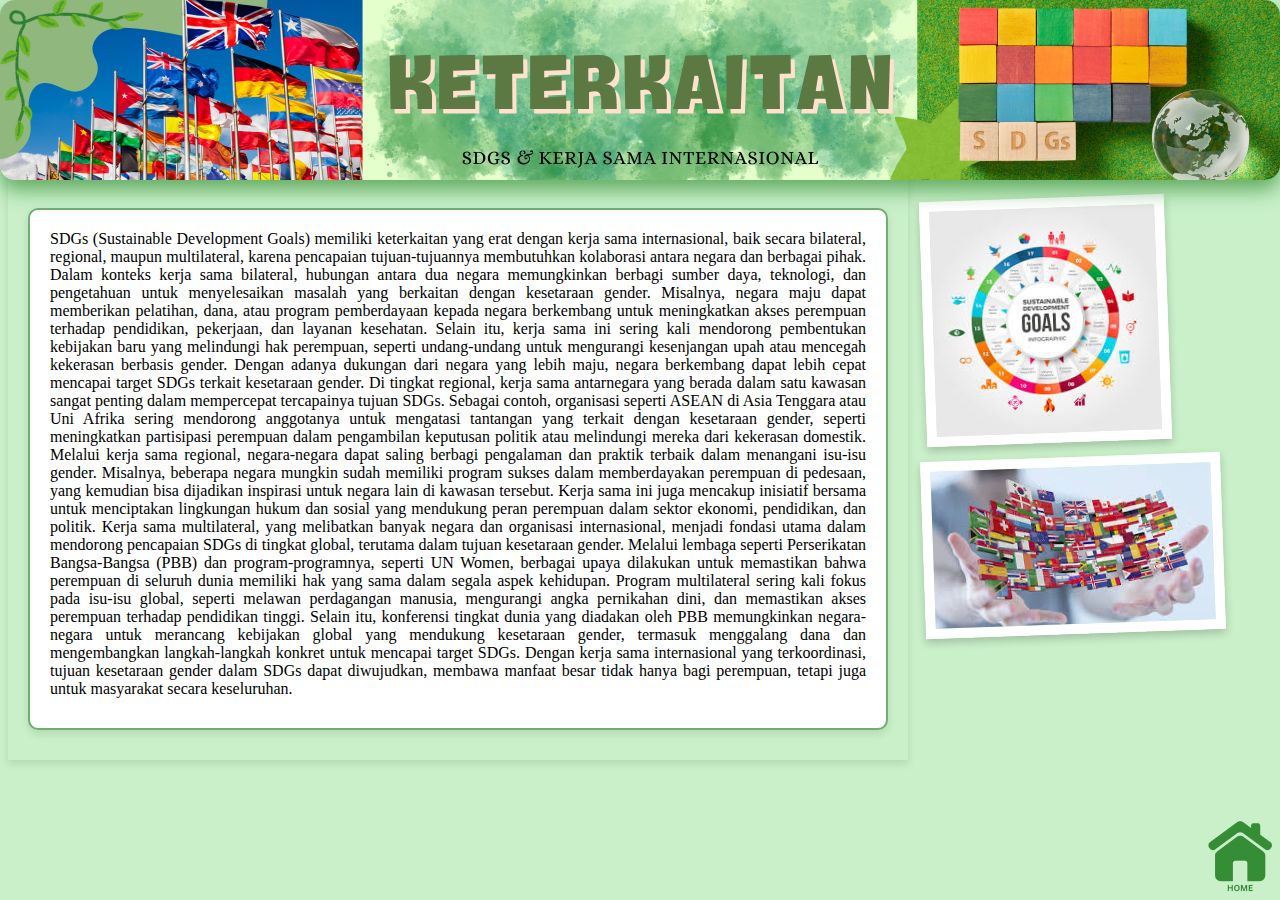
<file: keterkaitan.html>
<!DOCTYPE html>
<html>

<head>
    <title>Bidang Ekonomi & Perdagangan</title>
    <link rel="stylesheet" href="keterkaitan.css">
</head>

<body>
    <div class="header">
        <img src="header keterkaitan.png">
    </div>
    <div class="isi">
        <div class="column-left">
            <div class="text-container">
                <div class="box1">
                    <p class="p1">SDGs (Sustainable Development Goals) memiliki keterkaitan yang erat dengan kerja sama
                        internasional, baik secara bilateral, regional, maupun multilateral, karena pencapaian
                        tujuan-tujuannya membutuhkan kolaborasi antara negara dan berbagai pihak. Dalam konteks kerja
                        sama bilateral, hubungan antara dua negara memungkinkan berbagi sumber daya, teknologi, dan
                        pengetahuan untuk menyelesaikan masalah yang berkaitan dengan kesetaraan gender. Misalnya,
                        negara maju dapat memberikan pelatihan, dana, atau program pemberdayaan kepada negara berkembang
                        untuk meningkatkan akses perempuan terhadap pendidikan, pekerjaan, dan layanan kesehatan. Selain
                        itu, kerja sama ini sering kali mendorong pembentukan kebijakan baru yang melindungi hak
                        perempuan, seperti undang-undang untuk mengurangi kesenjangan upah atau mencegah kekerasan
                        berbasis gender. Dengan adanya dukungan dari negara yang lebih maju, negara berkembang dapat
                        lebih cepat mencapai target SDGs terkait kesetaraan gender.

                        Di tingkat regional, kerja sama antarnegara yang berada dalam satu kawasan sangat penting dalam
                        mempercepat tercapainya tujuan SDGs. Sebagai contoh, organisasi seperti ASEAN di Asia Tenggara
                        atau Uni Afrika sering mendorong anggotanya untuk mengatasi tantangan yang terkait dengan
                        kesetaraan gender, seperti meningkatkan partisipasi perempuan dalam pengambilan keputusan
                        politik atau melindungi mereka dari kekerasan domestik. Melalui kerja sama regional,
                        negara-negara dapat saling berbagi pengalaman dan praktik terbaik dalam menangani isu-isu
                        gender. Misalnya, beberapa negara mungkin sudah memiliki program sukses dalam memberdayakan
                        perempuan di pedesaan, yang kemudian bisa dijadikan inspirasi untuk negara lain di kawasan
                        tersebut. Kerja sama ini juga mencakup inisiatif bersama untuk menciptakan lingkungan hukum dan
                        sosial yang mendukung peran perempuan dalam sektor ekonomi, pendidikan, dan politik.

                        Kerja sama multilateral, yang melibatkan banyak negara dan organisasi internasional, menjadi
                        fondasi utama dalam mendorong pencapaian SDGs di tingkat global, terutama dalam tujuan
                        kesetaraan gender. Melalui lembaga seperti Perserikatan Bangsa-Bangsa (PBB) dan
                        program-programnya, seperti UN Women, berbagai upaya dilakukan untuk memastikan bahwa perempuan
                        di seluruh dunia memiliki hak yang sama dalam segala aspek kehidupan. Program multilateral
                        sering kali fokus pada isu-isu global, seperti melawan perdagangan manusia, mengurangi angka
                        pernikahan dini, dan memastikan akses perempuan terhadap pendidikan tinggi. Selain itu,
                        konferensi tingkat dunia yang diadakan oleh PBB memungkinkan negara-negara untuk merancang
                        kebijakan global yang mendukung kesetaraan gender, termasuk menggalang dana dan mengembangkan
                        langkah-langkah konkret untuk mencapai target SDGs. Dengan kerja sama internasional yang
                        terkoordinasi, tujuan kesetaraan gender dalam SDGs dapat diwujudkan, membawa manfaat besar tidak
                        hanya bagi perempuan, tetapi juga untuk masyarakat secara keseluruhan.
                    </p>
                </div>
            </div>
        </div>

        <div class="column-side">
            <h2 align="center"></h2>
            <img src="keterkaitan1.jpg" alt="Gambar 1" class="polaroid1">
            <img src="keterkaitan2.jpg" alt="Gambar 1" class="polaroid">
        </div>
    </div>

    <div class="home button">
        <a href="index.html">
            <img src="HOME.keterkaitan.png" alt="button home">
        </a>
    </div>

</html>
</file>
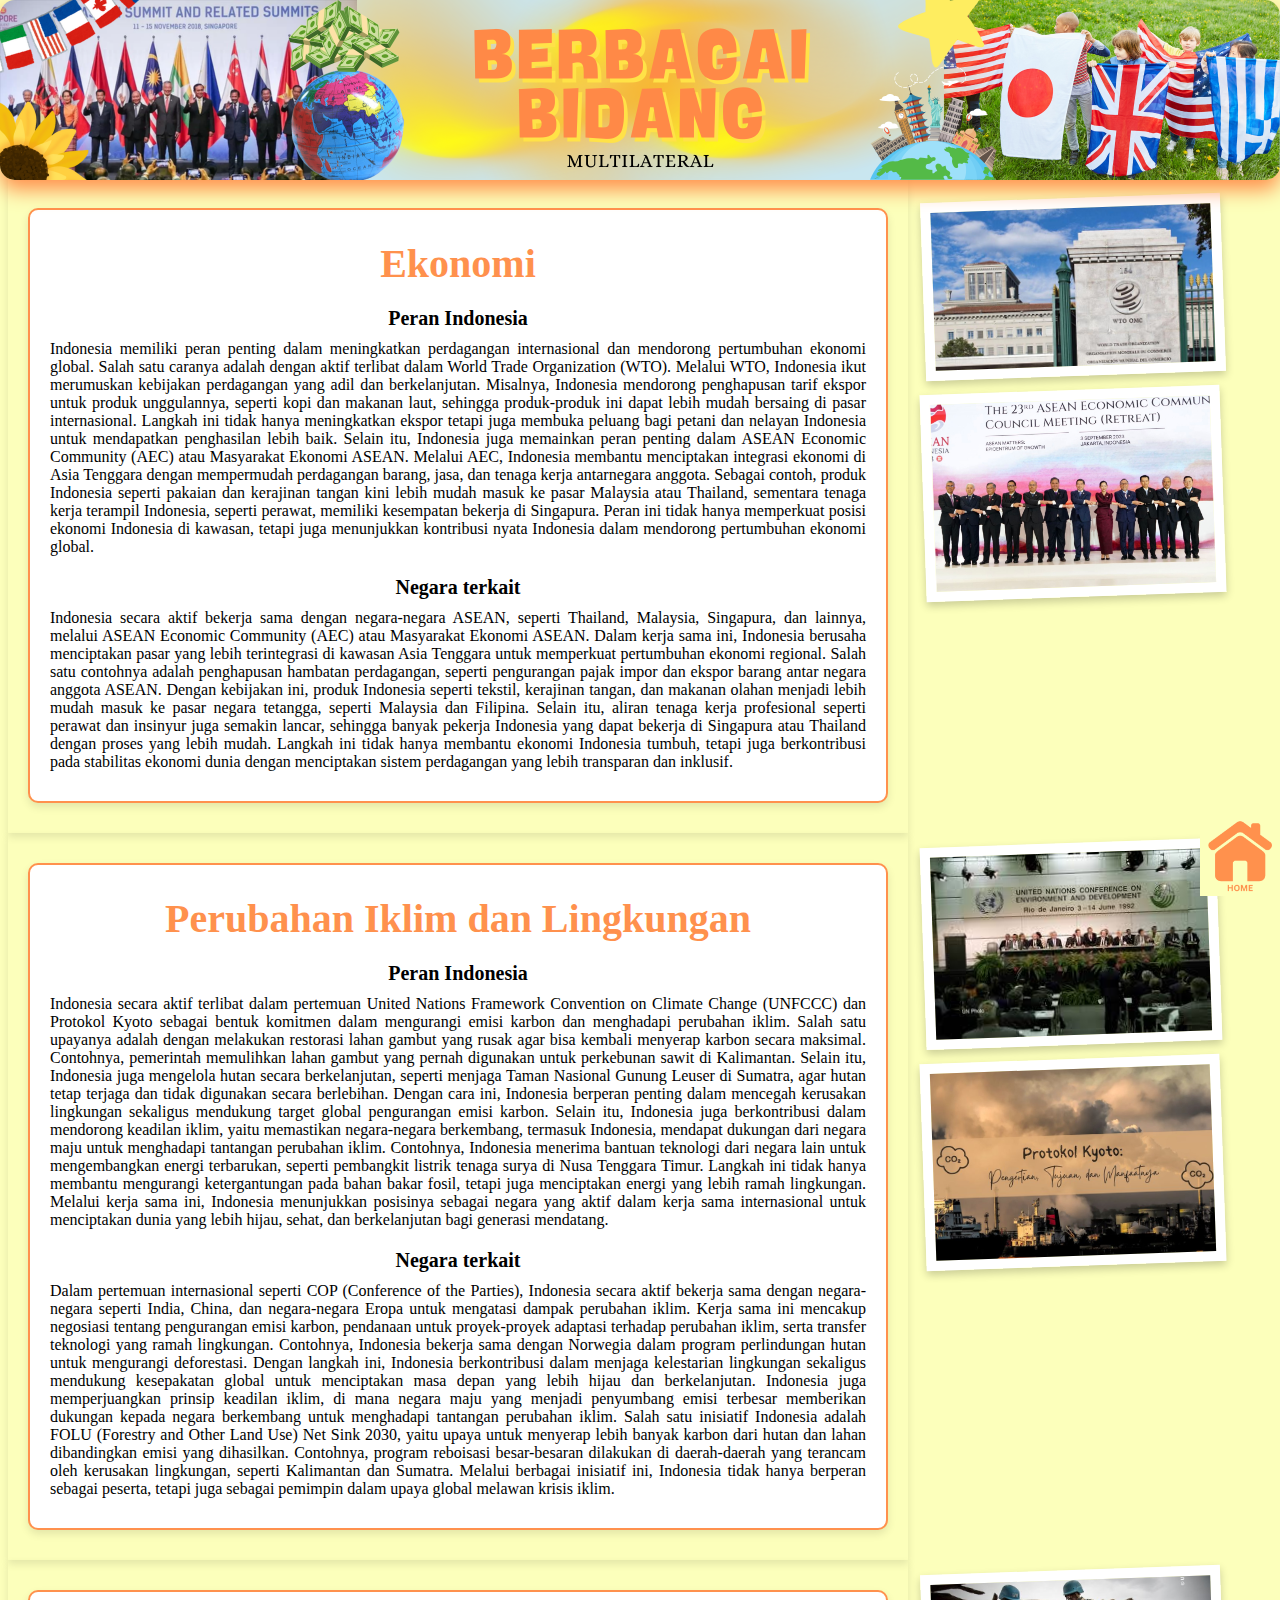
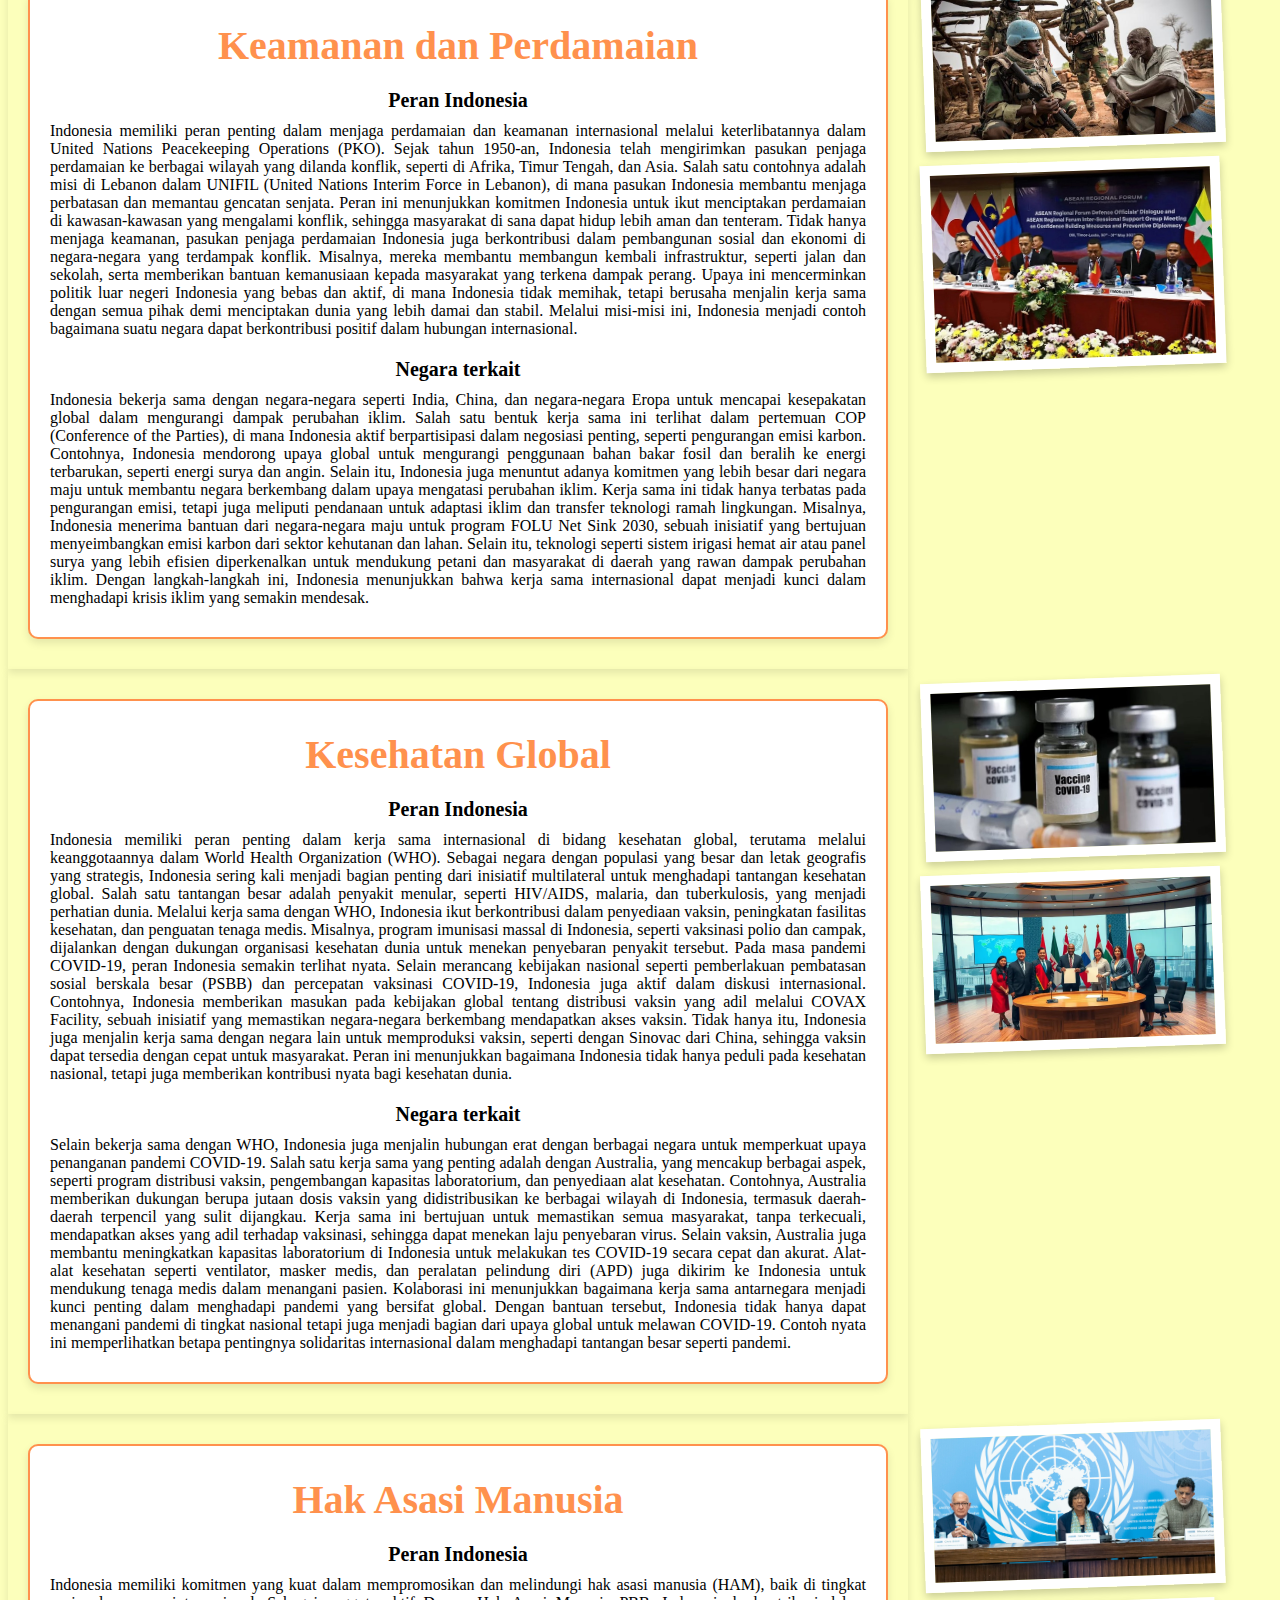
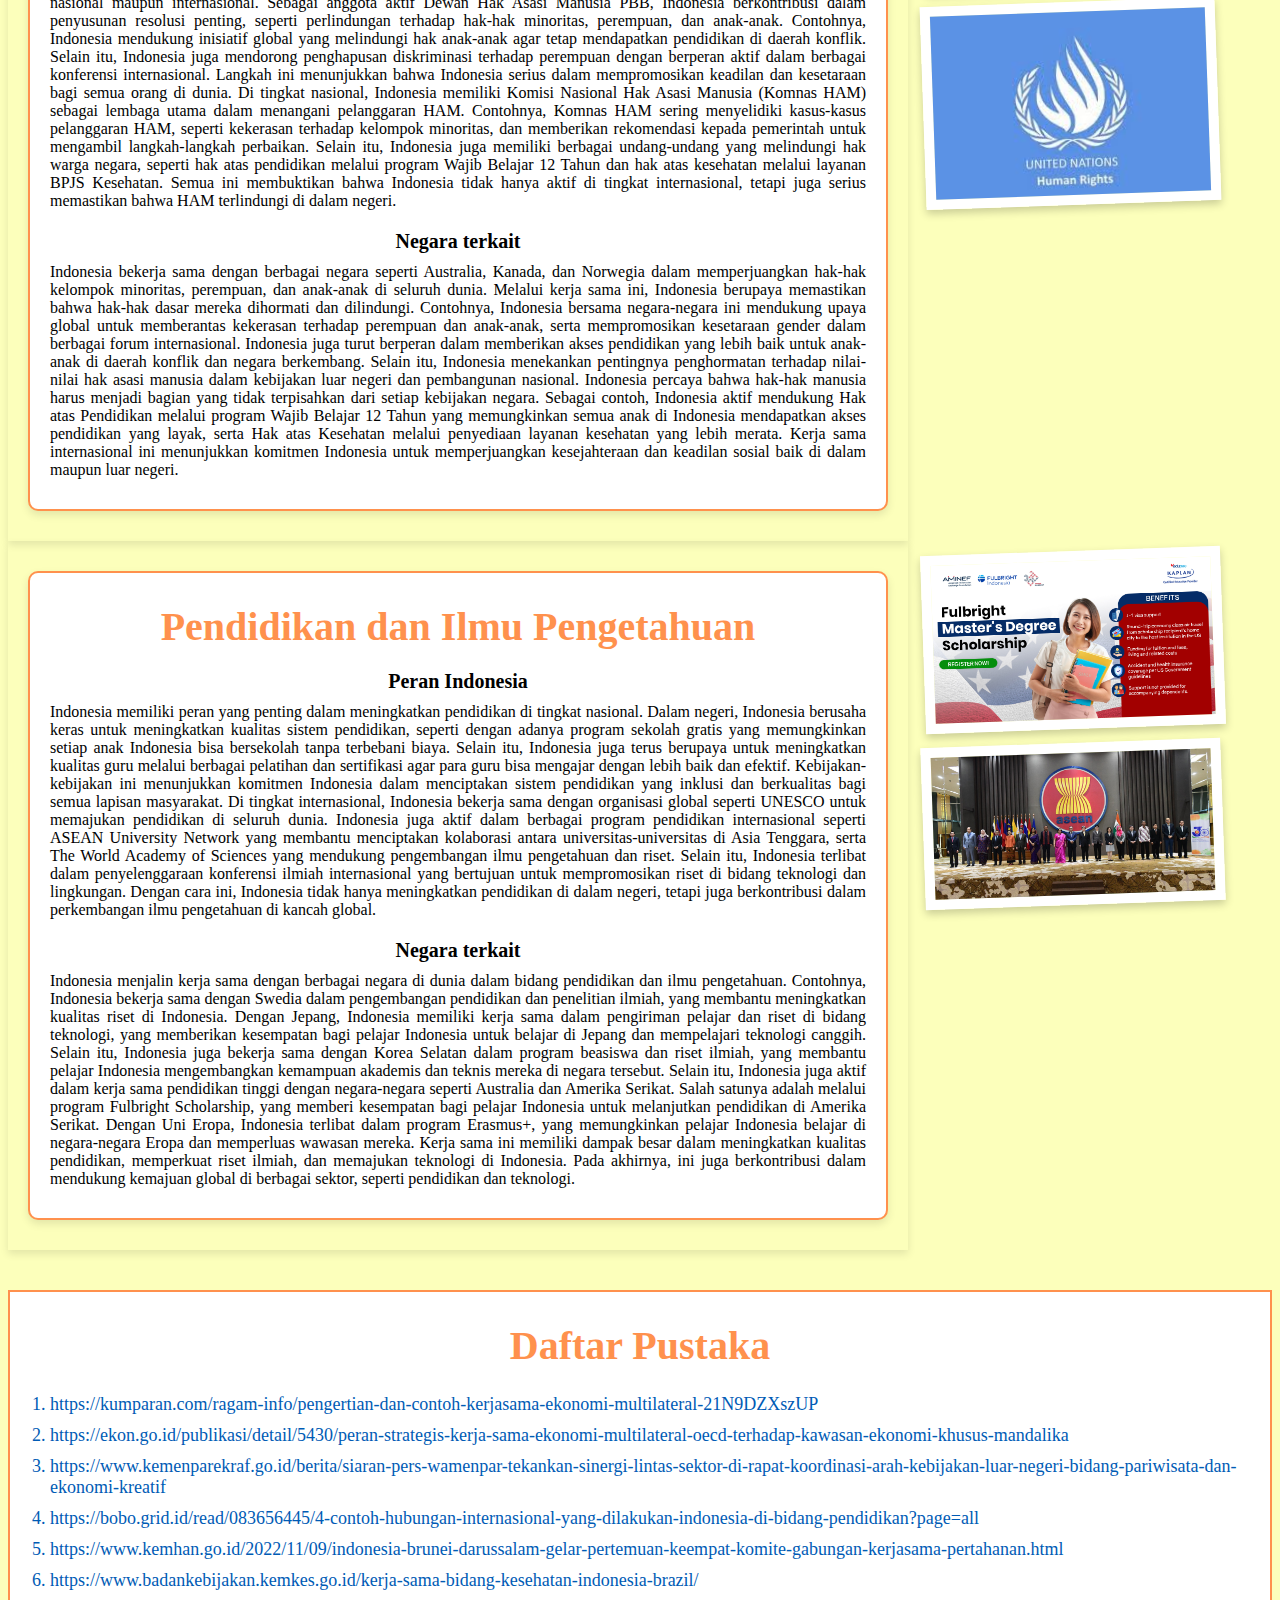
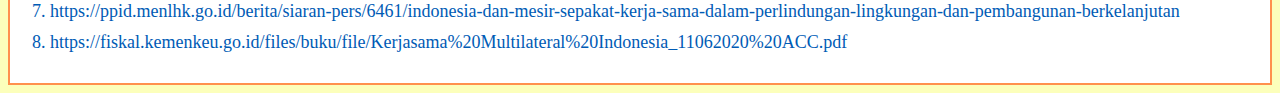
<file: multi.bidang.html>
<!DOCTYPE html>
<html>

<head>
    <title>Bidang Ekonomi & Perdagangan</title>
    <link rel="stylesheet" href="multi.bidang.css">
</head>

<body>
    <div class="header">
        <img src="multibidangheader.png">
    </div>
    <div class="isi">
        <div class="column-left">
            <div class="text-container">
                <div class="box1">
                    <h2>Ekonomi</h2>
                    <h3>Peran Indonesia</h3>
                    <p class="p1">Indonesia memiliki peran penting dalam meningkatkan perdagangan internasional dan
                        mendorong pertumbuhan ekonomi global. Salah satu caranya adalah dengan aktif terlibat dalam
                        World Trade Organization (WTO). Melalui WTO, Indonesia ikut merumuskan kebijakan perdagangan
                        yang adil dan berkelanjutan. Misalnya, Indonesia mendorong penghapusan tarif ekspor untuk produk
                        unggulannya, seperti kopi dan makanan laut, sehingga produk-produk ini dapat lebih mudah
                        bersaing di pasar internasional. Langkah ini tidak hanya meningkatkan ekspor tetapi juga membuka
                        peluang bagi petani dan nelayan Indonesia untuk mendapatkan penghasilan lebih baik. Selain itu,
                        Indonesia juga memainkan peran penting dalam ASEAN Economic Community (AEC) atau Masyarakat
                        Ekonomi ASEAN. Melalui AEC, Indonesia membantu menciptakan integrasi ekonomi di Asia Tenggara
                        dengan mempermudah perdagangan barang, jasa, dan tenaga kerja antarnegara anggota. Sebagai
                        contoh, produk Indonesia seperti pakaian dan kerajinan tangan kini lebih mudah masuk ke pasar
                        Malaysia atau Thailand, sementara tenaga kerja terampil Indonesia, seperti perawat, memiliki
                        kesempatan bekerja di Singapura. Peran ini tidak hanya memperkuat posisi ekonomi Indonesia di
                        kawasan, tetapi juga menunjukkan kontribusi nyata Indonesia dalam mendorong pertumbuhan ekonomi
                        global.
                    </p>
                    <h3>Negara terkait</h3>
                    <p class="p1">Indonesia secara aktif bekerja sama dengan negara-negara ASEAN, seperti Thailand,
                        Malaysia, Singapura, dan lainnya, melalui ASEAN Economic Community (AEC) atau Masyarakat Ekonomi
                        ASEAN. Dalam kerja sama ini, Indonesia berusaha menciptakan pasar yang lebih terintegrasi di
                        kawasan Asia Tenggara untuk memperkuat pertumbuhan ekonomi regional. Salah satu contohnya adalah
                        penghapusan hambatan perdagangan, seperti pengurangan pajak impor dan ekspor barang antar negara
                        anggota ASEAN. Dengan kebijakan ini, produk Indonesia seperti tekstil, kerajinan tangan, dan
                        makanan olahan menjadi lebih mudah masuk ke pasar negara tetangga, seperti Malaysia dan
                        Filipina. Selain itu, aliran tenaga kerja profesional seperti perawat dan insinyur juga semakin
                        lancar, sehingga banyak pekerja Indonesia yang dapat bekerja di Singapura atau Thailand dengan
                        proses yang lebih mudah. Langkah ini tidak hanya membantu ekonomi Indonesia tumbuh, tetapi juga
                        berkontribusi pada stabilitas ekonomi dunia dengan menciptakan sistem perdagangan yang lebih
                        transparan dan inklusif.
                    </p>
                </div>
            </div>
        </div>

        <div class="column-side">
            <h2 align="center"></h2>
            <img src="multi-ekonomi-1.jpeg" alt="Gambar 1" class="polaroid1">
            <img src="multi-ekonomi-2.jpg" alt="Gambar 2" class="polaroid">
        </div>
    </div>

    <div class="isi">
        <div class="column-left">
            <div class="text-container">
                <div class="box">
                    <h2>Perubahan Iklim dan Lingkungan</h2>
                    <h3>Peran Indonesia</h3>
                    <p class="p2">Indonesia secara aktif terlibat dalam pertemuan United Nations Framework Convention on
                        Climate Change (UNFCCC) dan Protokol Kyoto sebagai bentuk komitmen dalam mengurangi emisi karbon
                        dan menghadapi perubahan iklim. Salah satu upayanya adalah dengan melakukan restorasi lahan
                        gambut yang rusak agar bisa kembali menyerap karbon secara maksimal. Contohnya, pemerintah
                        memulihkan lahan gambut yang pernah digunakan untuk perkebunan sawit di Kalimantan. Selain itu,
                        Indonesia juga mengelola hutan secara berkelanjutan, seperti menjaga Taman Nasional Gunung
                        Leuser di Sumatra, agar hutan tetap terjaga dan tidak digunakan secara berlebihan. Dengan cara
                        ini, Indonesia berperan penting dalam mencegah kerusakan lingkungan sekaligus mendukung target
                        global pengurangan emisi karbon. Selain itu, Indonesia juga berkontribusi dalam mendorong
                        keadilan iklim, yaitu memastikan negara-negara berkembang, termasuk Indonesia, mendapat dukungan
                        dari negara maju untuk menghadapi tantangan perubahan iklim. Contohnya, Indonesia menerima
                        bantuan teknologi dari negara lain untuk mengembangkan energi terbarukan, seperti pembangkit
                        listrik tenaga surya di Nusa Tenggara Timur. Langkah ini tidak hanya membantu mengurangi
                        ketergantungan pada bahan bakar fosil, tetapi juga menciptakan energi yang lebih ramah
                        lingkungan. Melalui kerja sama ini, Indonesia menunjukkan posisinya sebagai negara yang aktif
                        dalam kerja sama internasional untuk menciptakan dunia yang lebih hijau, sehat, dan
                        berkelanjutan bagi generasi mendatang.
                    </p>
                    <h3>Negara terkait</h3>
                    <p class="p2">
                        Dalam pertemuan internasional seperti COP (Conference of the Parties), Indonesia secara aktif
                        bekerja sama dengan negara-negara seperti India, China, dan negara-negara Eropa untuk mengatasi
                        dampak perubahan iklim. Kerja sama ini mencakup negosiasi tentang pengurangan emisi karbon,
                        pendanaan untuk proyek-proyek adaptasi terhadap perubahan iklim, serta transfer teknologi yang
                        ramah lingkungan. Contohnya, Indonesia bekerja sama dengan Norwegia dalam program perlindungan
                        hutan untuk mengurangi deforestasi. Dengan langkah ini, Indonesia berkontribusi dalam menjaga
                        kelestarian lingkungan sekaligus mendukung kesepakatan global untuk menciptakan masa depan yang
                        lebih hijau dan berkelanjutan. Indonesia juga memperjuangkan prinsip keadilan iklim, di mana
                        negara maju yang menjadi penyumbang emisi terbesar memberikan dukungan kepada negara berkembang
                        untuk menghadapi tantangan perubahan iklim. Salah satu inisiatif Indonesia adalah FOLU (Forestry
                        and Other Land Use) Net Sink 2030, yaitu upaya untuk menyerap lebih banyak karbon dari hutan dan
                        lahan dibandingkan emisi yang dihasilkan. Contohnya, program reboisasi besar-besaran dilakukan
                        di daerah-daerah yang terancam oleh kerusakan lingkungan, seperti Kalimantan dan Sumatra.
                        Melalui berbagai inisiatif ini, Indonesia tidak hanya berperan sebagai peserta, tetapi juga
                        sebagai pemimpin dalam upaya global melawan krisis iklim.
                    </p>
                </div>
            </div>
        </div>

        <div class="column-side">
            <h2 align="center"></h2>
            <img src="multi-lingkungan-1.jpg" alt="Gambar 1" class="polaroid">
            <img src="multi-lingkungan-2.jpg" alt="Gambar 2" class="polaroid">
        </div>
    </div>

    <div class="isi">
        <div class="column-left">
            <div class="text-container">
                <div class="box">
                    <h2>Keamanan dan Perdamaian</h2>
                    <h3>Peran Indonesia</h3>
                    <p class="p3">Indonesia memiliki peran penting dalam menjaga perdamaian dan keamanan internasional
                        melalui keterlibatannya dalam United Nations Peacekeeping Operations (PKO). Sejak tahun 1950-an,
                        Indonesia telah mengirimkan pasukan penjaga perdamaian ke berbagai wilayah yang dilanda konflik,
                        seperti di Afrika, Timur Tengah, dan Asia. Salah satu contohnya adalah misi di Lebanon dalam
                        UNIFIL (United Nations Interim Force in Lebanon), di mana pasukan Indonesia membantu menjaga
                        perbatasan dan memantau gencatan senjata. Peran ini menunjukkan komitmen Indonesia untuk ikut
                        menciptakan perdamaian di kawasan-kawasan yang mengalami konflik, sehingga masyarakat di sana
                        dapat hidup lebih aman dan tenteram. Tidak hanya menjaga keamanan, pasukan penjaga perdamaian
                        Indonesia juga berkontribusi dalam pembangunan sosial dan ekonomi di negara-negara yang
                        terdampak konflik. Misalnya, mereka membantu membangun kembali infrastruktur, seperti jalan dan
                        sekolah, serta memberikan bantuan kemanusiaan kepada masyarakat yang terkena dampak perang.
                        Upaya ini mencerminkan politik luar negeri Indonesia yang bebas dan aktif, di mana Indonesia
                        tidak memihak, tetapi berusaha menjalin kerja sama dengan semua pihak demi menciptakan dunia
                        yang lebih damai dan stabil. Melalui misi-misi ini, Indonesia menjadi contoh bagaimana suatu
                        negara dapat berkontribusi positif dalam hubungan internasional.
                    </p>
                    <h3>Negara terkait</h3>
                    <p class="p3">Indonesia bekerja sama dengan negara-negara seperti India, China, dan negara-negara
                        Eropa untuk mencapai kesepakatan global dalam mengurangi dampak perubahan iklim. Salah satu
                        bentuk kerja sama ini terlihat dalam pertemuan COP (Conference of the Parties), di mana
                        Indonesia aktif berpartisipasi dalam negosiasi penting, seperti pengurangan emisi karbon.
                        Contohnya, Indonesia mendorong upaya global untuk mengurangi penggunaan bahan bakar fosil dan
                        beralih ke energi terbarukan, seperti energi surya dan angin. Selain itu, Indonesia juga
                        menuntut adanya komitmen yang lebih besar dari negara maju untuk membantu negara berkembang
                        dalam upaya mengatasi perubahan iklim. Kerja sama ini tidak hanya terbatas pada pengurangan
                        emisi, tetapi juga meliputi pendanaan untuk adaptasi iklim dan transfer teknologi ramah
                        lingkungan. Misalnya, Indonesia menerima bantuan dari negara-negara maju untuk program FOLU Net
                        Sink 2030, sebuah inisiatif yang bertujuan menyeimbangkan emisi karbon dari sektor kehutanan dan
                        lahan. Selain itu, teknologi seperti sistem irigasi hemat air atau panel surya yang lebih
                        efisien diperkenalkan untuk mendukung petani dan masyarakat di daerah yang rawan dampak
                        perubahan iklim. Dengan langkah-langkah ini, Indonesia menunjukkan bahwa kerja sama
                        internasional dapat menjadi kunci dalam menghadapi krisis iklim yang semakin mendesak.
                    </p>
                </div>
            </div>
        </div>

        <div class="column-side">
            <h2 align="center"></h2>
            <img src="multi-keamanan-1.jpg" alt="Gambar 1" class="polaroid">
            <img src="multi-keamanan-2.jpg" alt="Gambar 2" class="polaroid">
        </div>
    </div>

    <div class="isi">
        <div class="column-left">
            <div class="text-container">
                <div class="box">
                    <h2>Kesehatan Global</h2>
                    <h3>Peran Indonesia</h3>
                    <p class="p4">
                        Indonesia memiliki peran penting dalam kerja sama internasional di bidang kesehatan global,
                        terutama melalui keanggotaannya dalam World Health Organization (WHO). Sebagai negara dengan
                        populasi yang besar dan letak geografis yang strategis, Indonesia sering kali menjadi bagian
                        penting dari inisiatif multilateral untuk menghadapi tantangan kesehatan global. Salah satu
                        tantangan besar adalah penyakit menular, seperti HIV/AIDS, malaria, dan tuberkulosis, yang
                        menjadi perhatian dunia. Melalui kerja sama dengan WHO, Indonesia ikut berkontribusi dalam
                        penyediaan vaksin, peningkatan fasilitas kesehatan, dan penguatan tenaga medis. Misalnya,
                        program imunisasi massal di Indonesia, seperti vaksinasi polio dan campak, dijalankan dengan
                        dukungan organisasi kesehatan dunia untuk menekan penyebaran penyakit tersebut. Pada masa
                        pandemi COVID-19, peran Indonesia semakin terlihat nyata. Selain merancang kebijakan nasional
                        seperti pemberlakuan pembatasan sosial berskala besar (PSBB) dan percepatan vaksinasi COVID-19,
                        Indonesia juga aktif dalam diskusi internasional. Contohnya, Indonesia memberikan masukan pada
                        kebijakan global tentang distribusi vaksin yang adil melalui COVAX Facility, sebuah inisiatif
                        yang memastikan negara-negara berkembang mendapatkan akses vaksin. Tidak hanya itu, Indonesia
                        juga menjalin kerja sama dengan negara lain untuk memproduksi vaksin, seperti dengan Sinovac
                        dari China, sehingga vaksin dapat tersedia dengan cepat untuk masyarakat. Peran ini menunjukkan
                        bagaimana Indonesia tidak hanya peduli pada kesehatan nasional, tetapi juga memberikan
                        kontribusi nyata bagi kesehatan dunia.
                    </p>
                    <h3>Negara terkait</h3>
                    <p class="p4">Selain bekerja sama dengan WHO, Indonesia juga menjalin hubungan erat dengan berbagai
                        negara untuk memperkuat upaya penanganan pandemi COVID-19. Salah satu kerja sama yang penting
                        adalah dengan Australia, yang mencakup berbagai aspek, seperti program distribusi vaksin,
                        pengembangan kapasitas laboratorium, dan penyediaan alat kesehatan. Contohnya, Australia
                        memberikan dukungan berupa jutaan dosis vaksin yang didistribusikan ke berbagai wilayah di
                        Indonesia, termasuk daerah-daerah terpencil yang sulit dijangkau. Kerja sama ini bertujuan untuk
                        memastikan semua masyarakat, tanpa terkecuali, mendapatkan akses yang adil terhadap vaksinasi,
                        sehingga dapat menekan laju penyebaran virus. Selain vaksin, Australia juga membantu
                        meningkatkan kapasitas laboratorium di Indonesia untuk melakukan tes COVID-19 secara cepat dan
                        akurat. Alat-alat kesehatan seperti ventilator, masker medis, dan peralatan pelindung diri (APD)
                        juga dikirim ke Indonesia untuk mendukung tenaga medis dalam menangani pasien. Kolaborasi ini
                        menunjukkan bagaimana kerja sama antarnegara menjadi kunci penting dalam menghadapi pandemi yang
                        bersifat global. Dengan bantuan tersebut, Indonesia tidak hanya dapat menangani pandemi di
                        tingkat nasional tetapi juga menjadi bagian dari upaya global untuk melawan COVID-19. Contoh
                        nyata ini memperlihatkan betapa pentingnya solidaritas internasional dalam menghadapi tantangan
                        besar seperti pandemi.
                    </p>
                </div>
            </div>
        </div>

        <div class="column-side">
            <h2 align="center"></h2>
            <img src="multi-kesehatan-1.jpg" alt="Gambar 1" class="polaroid">
            <img src="multi-kesehatan-2.webp" alt="Gambar 2" class="polaroid">
        </div>
    </div>

    <div class="isi">
        <div class="column-left">
            <div class="text-container">
                <div class="box">
                    <h2>Hak Asasi Manusia</h2>
                    <h3>Peran Indonesia</h3>
                    <p class="p5">Indonesia memiliki komitmen yang kuat dalam mempromosikan dan melindungi hak asasi
                        manusia (HAM), baik di tingkat nasional maupun internasional. Sebagai anggota aktif Dewan Hak
                        Asasi Manusia PBB, Indonesia berkontribusi dalam penyusunan resolusi penting, seperti
                        perlindungan terhadap hak-hak minoritas, perempuan, dan anak-anak. Contohnya, Indonesia
                        mendukung inisiatif global yang melindungi hak anak-anak agar tetap mendapatkan pendidikan di
                        daerah konflik. Selain itu, Indonesia juga mendorong penghapusan diskriminasi terhadap perempuan
                        dengan berperan aktif dalam berbagai konferensi internasional. Langkah ini menunjukkan bahwa
                        Indonesia serius dalam mempromosikan keadilan dan kesetaraan bagi semua orang di dunia. Di
                        tingkat nasional, Indonesia memiliki Komisi Nasional Hak Asasi Manusia (Komnas HAM) sebagai
                        lembaga utama dalam menangani pelanggaran HAM. Contohnya, Komnas HAM sering menyelidiki
                        kasus-kasus pelanggaran HAM, seperti kekerasan terhadap kelompok minoritas, dan memberikan
                        rekomendasi kepada pemerintah untuk mengambil langkah-langkah perbaikan. Selain itu, Indonesia
                        juga memiliki berbagai undang-undang yang melindungi hak warga negara, seperti hak atas
                        pendidikan melalui program Wajib Belajar 12 Tahun dan hak atas kesehatan melalui layanan BPJS
                        Kesehatan. Semua ini membuktikan bahwa Indonesia tidak hanya aktif di tingkat internasional,
                        tetapi juga serius memastikan bahwa HAM terlindungi di dalam negeri.
                    </p>
                    <h3>Negara terkait</h3>
                    <p class="p5">Indonesia bekerja sama dengan berbagai negara seperti Australia, Kanada, dan Norwegia
                        dalam memperjuangkan hak-hak kelompok minoritas, perempuan, dan anak-anak di seluruh dunia.
                        Melalui kerja sama ini, Indonesia berupaya memastikan bahwa hak-hak dasar mereka dihormati dan
                        dilindungi. Contohnya, Indonesia bersama negara-negara ini mendukung upaya global untuk
                        memberantas kekerasan terhadap perempuan dan anak-anak, serta mempromosikan kesetaraan gender
                        dalam berbagai forum internasional. Indonesia juga turut berperan dalam memberikan akses
                        pendidikan yang lebih baik untuk anak-anak di daerah konflik dan negara berkembang. Selain itu,
                        Indonesia menekankan pentingnya penghormatan terhadap nilai-nilai hak asasi manusia dalam
                        kebijakan luar negeri dan pembangunan nasional. Indonesia percaya bahwa hak-hak manusia harus
                        menjadi bagian yang tidak terpisahkan dari setiap kebijakan negara. Sebagai contoh, Indonesia
                        aktif mendukung Hak atas Pendidikan melalui program Wajib Belajar 12 Tahun yang memungkinkan
                        semua anak di Indonesia mendapatkan akses pendidikan yang layak, serta Hak atas Kesehatan
                        melalui penyediaan layanan kesehatan yang lebih merata. Kerja sama internasional ini menunjukkan
                        komitmen Indonesia untuk memperjuangkan kesejahteraan dan keadilan sosial baik di dalam maupun
                        luar negeri.
                    </p>
                </div>
            </div>
        </div>

        <div class="column-side">
            <h2 align="center"></h2>
            <img src="multi-ham-1.jpg" alt="Gambar 1" class="polaroid">
            <img src="multi-ham-2.jpg" alt="Gambar 2" class="polaroid">
        </div>
    </div>

    <div class="isi">
        <div class="column-left">
            <div class="text-container">
                <div class="box">
                    <h2>Pendidikan dan Ilmu Pengetahuan</h2>
                    <h3>Peran Indonesia</h3>
                    <p class="p5">Indonesia memiliki peran yang penting dalam meningkatkan pendidikan di tingkat
                        nasional. Dalam negeri, Indonesia berusaha keras untuk meningkatkan kualitas sistem pendidikan,
                        seperti dengan adanya program sekolah gratis yang memungkinkan setiap anak Indonesia bisa
                        bersekolah tanpa terbebani biaya. Selain itu, Indonesia juga terus berupaya untuk meningkatkan
                        kualitas guru melalui berbagai pelatihan dan sertifikasi agar para guru bisa mengajar dengan
                        lebih baik dan efektif. Kebijakan-kebijakan ini menunjukkan komitmen Indonesia dalam menciptakan
                        sistem pendidikan yang inklusi dan berkualitas bagi semua lapisan masyarakat. Di tingkat
                        internasional, Indonesia bekerja sama dengan organisasi global seperti UNESCO untuk memajukan
                        pendidikan di seluruh dunia. Indonesia juga aktif dalam berbagai program pendidikan
                        internasional seperti ASEAN University Network yang membantu menciptakan kolaborasi antara
                        universitas-universitas di Asia Tenggara, serta The World Academy of Sciences yang mendukung
                        pengembangan ilmu pengetahuan dan riset. Selain itu, Indonesia terlibat dalam penyelenggaraan
                        konferensi ilmiah internasional yang bertujuan untuk mempromosikan riset di bidang teknologi dan
                        lingkungan. Dengan cara ini, Indonesia tidak hanya meningkatkan pendidikan di dalam negeri,
                        tetapi juga berkontribusi dalam perkembangan ilmu pengetahuan di kancah global.
                    <h3>Negara terkait</h3>
                    <p class="p5">Indonesia menjalin kerja sama dengan berbagai negara di dunia dalam bidang pendidikan
                        dan ilmu pengetahuan. Contohnya, Indonesia bekerja sama dengan Swedia dalam pengembangan
                        pendidikan dan penelitian ilmiah, yang membantu meningkatkan kualitas riset di Indonesia. Dengan
                        Jepang, Indonesia memiliki kerja sama dalam pengiriman pelajar dan riset di bidang teknologi,
                        yang memberikan kesempatan bagi pelajar Indonesia untuk belajar di Jepang dan mempelajari
                        teknologi canggih. Selain itu, Indonesia juga bekerja sama dengan Korea Selatan dalam program
                        beasiswa dan riset ilmiah, yang membantu pelajar Indonesia mengembangkan kemampuan akademis dan
                        teknis mereka di negara tersebut. Selain itu, Indonesia juga aktif dalam kerja sama pendidikan
                        tinggi dengan negara-negara seperti Australia dan Amerika Serikat. Salah satunya adalah melalui
                        program Fulbright Scholarship, yang memberi kesempatan bagi pelajar Indonesia untuk melanjutkan
                        pendidikan di Amerika Serikat. Dengan Uni Eropa, Indonesia terlibat dalam program Erasmus+, yang
                        memungkinkan pelajar Indonesia belajar di negara-negara Eropa dan memperluas wawasan mereka.
                        Kerja sama ini memiliki dampak besar dalam meningkatkan kualitas pendidikan, memperkuat riset
                        ilmiah, dan memajukan teknologi di Indonesia. Pada akhirnya, ini juga berkontribusi dalam
                        mendukung kemajuan global di berbagai sektor, seperti pendidikan dan teknologi.
                    </p>
                </div>
            </div>
        </div>

        <div class="column-side">
            <h2 align="center"></h2>
            <img src="multi-pendidikan-1.jpg" alt="Gambar 1" class="polaroid">
            <img src="multi-pendidikan-2.jpg" alt="Gambar 2" class="polaroid">
        </div>
    </div>

    <div class="Daftar-Pustaka">
        <h3>Daftar Pustaka</h3>
        <ol>
        <li><a href="https://kumparan.com/ragam-info/pengertian-dan-contoh-kerjasama-ekonomi-multilateral-21N9DZXszUP">https://kumparan.com/ragam-info/pengertian-dan-contoh-kerjasama-ekonomi-multilateral-21N9DZXszUP </a></li>
        <li><a href="https://ekon.go.id/publikasi/detail/5430/peran-strategis-kerja-sama-ekonomi-multilateral-oecd-terhadap-kawasan-ekonomi-khusus-mandalika">https://ekon.go.id/publikasi/detail/5430/peran-strategis-kerja-sama-ekonomi-multilateral-oecd-terhadap-kawasan-ekonomi-khusus-mandalika</a></li>
        <li><a href="https://www.kemenparekraf.go.id/berita/siaran-pers-wamenpar-tekankan-sinergi-lintas-sektor-di-rapat-koordinasi-arah-kebijakan-luar-negeri-bidang-pariwisata-dan-ekonomi-kreatif">https://www.kemenparekraf.go.id/berita/siaran-pers-wamenpar-tekankan-sinergi-lintas-sektor-di-rapat-koordinasi-arah-kebijakan-luar-negeri-bidang-pariwisata-dan-ekonomi-kreatif</a></li>
        <li><a href="https://bobo.grid.id/read/083656445/4-contoh-hubungan-internasional-yang-dilakukan-indonesia-di-bidang-pendidikan?page=all">https://bobo.grid.id/read/083656445/4-contoh-hubungan-internasional-yang-dilakukan-indonesia-di-bidang-pendidikan?page=all</a></li>
        <li><a href="https://www.kemhan.go.id/2022/11/09/indonesia-brunei-darussalam-gelar-pertemuan-keempat-komite-gabungan-kerjasama-pertahanan.html">https://www.kemhan.go.id/2022/11/09/indonesia-brunei-darussalam-gelar-pertemuan-keempat-komite-gabungan-kerjasama-pertahanan.html</a></li>
        <li><a href="https://www.badankebijakan.kemkes.go.id/kerja-sama-bidang-kesehatan-indonesia-brazil/r">https://www.badankebijakan.kemkes.go.id/kerja-sama-bidang-kesehatan-indonesia-brazil/</a></li>
        <li><a href="https://ppid.menlhk.go.id/berita/siaran-pers/6461/indonesia-dan-mesir-sepakat-kerja-sama-dalam-perlindungan-lingkungan-dan-pembangunan-berkelanjutan">https://ppid.menlhk.go.id/berita/siaran-pers/6461/indonesia-dan-mesir-sepakat-kerja-sama-dalam-perlindungan-lingkungan-dan-pembangunan-berkelanjutan</a></li>
        <li><a href="https://fiskal.kemenkeu.go.id/files/buku/file/Kerjasama%20Multilateral%20Indonesia_11062020%20ACC.pdf">https://fiskal.kemenkeu.go.id/files/buku/file/Kerjasama%20Multilateral%20Indonesia_11062020%20ACC.pdf</a></li>
        </ol>
    </div>

    <div class="home button">
        <a href="index.html">
            <img src="HOME.multi.png" alt="button home">
        </a>
    </div>  

</html>
</file>
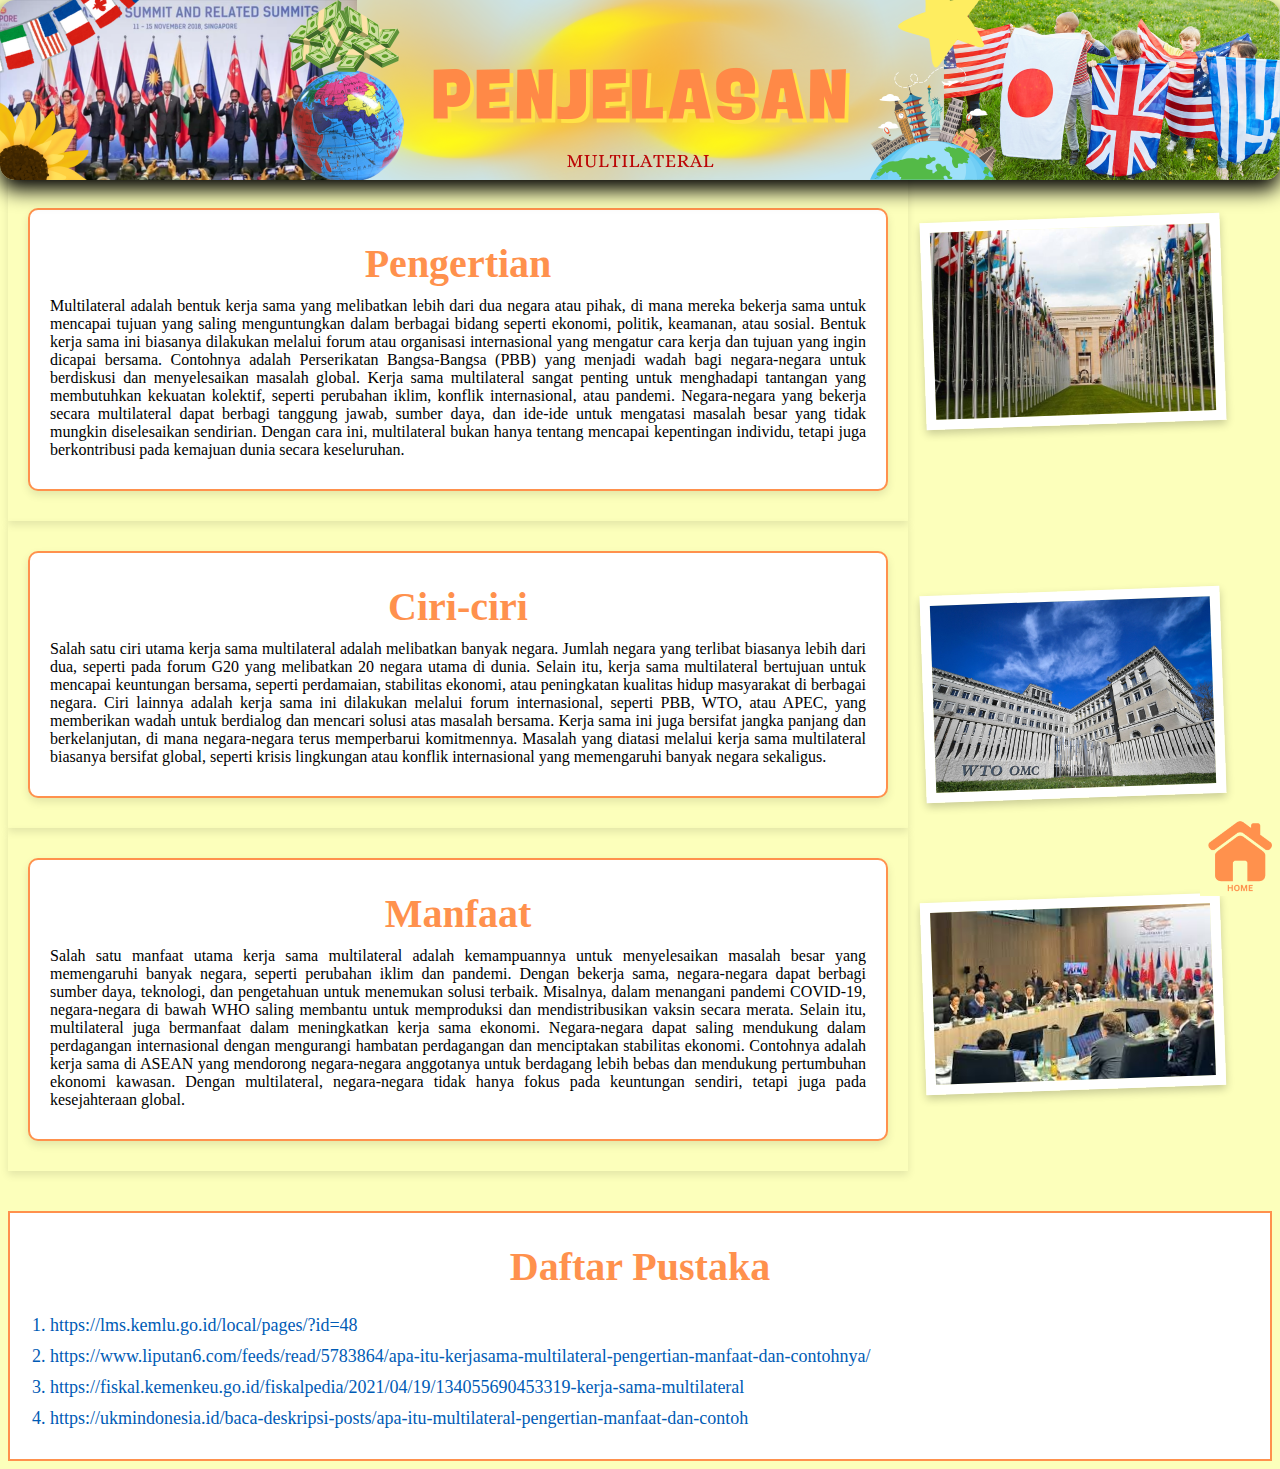
<file: multi.penjelasan.html>
<!DOCTYPE html>
<html>

<head>
    <title>Bidang Ekonomi & Perdagangan</title>
    <link rel="stylesheet" href="multi.penjelasan.css">
</head>

<body>
    <div class="header">
        <img src="header-bidang-multi.png">
    </div>
    <div class="isi">
        <div class="column-left">
            <div class="text-container">
                <div class="box1">
                    <h2>Pengertian</h2>
                    <p class="p1">Multilateral adalah bentuk kerja sama yang melibatkan lebih dari dua negara atau
                        pihak, di mana mereka bekerja sama untuk mencapai tujuan yang saling menguntungkan dalam
                        berbagai bidang seperti ekonomi, politik, keamanan, atau sosial. Bentuk kerja sama ini biasanya
                        dilakukan melalui forum atau organisasi internasional yang mengatur cara kerja dan tujuan yang
                        ingin dicapai bersama. Contohnya adalah Perserikatan Bangsa-Bangsa (PBB) yang menjadi wadah bagi
                        negara-negara untuk berdiskusi dan menyelesaikan masalah global. Kerja sama multilateral sangat
                        penting untuk menghadapi tantangan yang membutuhkan kekuatan kolektif, seperti perubahan iklim,
                        konflik internasional, atau pandemi. Negara-negara yang bekerja secara multilateral dapat
                        berbagi tanggung jawab, sumber daya, dan ide-ide untuk mengatasi masalah besar yang tidak
                        mungkin diselesaikan sendirian. Dengan cara ini, multilateral bukan hanya tentang mencapai
                        kepentingan individu, tetapi juga berkontribusi pada kemajuan dunia secara keseluruhan.</p>
                </div>
            </div>
        </div>

        <div class="column-side">
            <h2 align="center"></h2>
            <img src="multi1.jpg" alt="Gambar 1" class="polaroid1">
        </div>
    </div>

    <div class="isi">
        <div class="column-left">
            <div class="text-container">
                <div class="box">
                    <h2>Ciri-ciri</h2>
                    <p class="p2">Salah satu ciri utama kerja sama multilateral adalah melibatkan banyak negara. Jumlah
                        negara yang terlibat biasanya lebih dari dua, seperti pada forum G20 yang melibatkan 20 negara
                        utama di dunia. Selain itu, kerja sama multilateral bertujuan untuk mencapai keuntungan bersama,
                        seperti perdamaian, stabilitas ekonomi, atau peningkatan kualitas hidup masyarakat di berbagai
                        negara. Ciri lainnya adalah kerja sama ini dilakukan melalui forum internasional, seperti PBB,
                        WTO, atau APEC, yang memberikan wadah untuk berdialog dan mencari solusi atas masalah bersama.
                        Kerja sama ini juga bersifat jangka panjang dan berkelanjutan, di mana negara-negara terus
                        memperbarui komitmennya. Masalah yang diatasi melalui kerja sama multilateral biasanya bersifat
                        global, seperti krisis lingkungan atau konflik internasional yang memengaruhi banyak negara
                        sekaligus.
                    </p>
                </div>
            </div>
        </div>

        <div class="column-side">
            <h2 align="center"></h2>
            <img src="multi2.jpg" alt="Gambar 1" class="polaroid">
        </div>
    </div>

    <div class="isi">
        <div class="column-left">
            <div class="text-container">
                <div class="box">
                    <h2>Manfaat</h2>
                    <p class="p3">Salah satu manfaat utama kerja sama multilateral adalah kemampuannya untuk
                        menyelesaikan masalah besar yang memengaruhi banyak negara, seperti perubahan iklim dan pandemi.
                        Dengan bekerja sama, negara-negara dapat berbagi sumber daya, teknologi, dan pengetahuan untuk
                        menemukan solusi terbaik. Misalnya, dalam menangani pandemi COVID-19, negara-negara di bawah WHO
                        saling membantu untuk memproduksi dan mendistribusikan vaksin secara merata. Selain itu,
                        multilateral juga bermanfaat dalam meningkatkan kerja sama ekonomi. Negara-negara dapat saling
                        mendukung dalam perdagangan internasional dengan mengurangi hambatan perdagangan dan menciptakan
                        stabilitas ekonomi. Contohnya adalah kerja sama di ASEAN yang mendorong negara-negara anggotanya
                        untuk berdagang lebih bebas dan mendukung pertumbuhan ekonomi kawasan. Dengan multilateral,
                        negara-negara tidak hanya fokus pada keuntungan sendiri, tetapi juga pada kesejahteraan global.
                    </p>
                </div>
            </div>
        </div>

        <div class="column-side">
            <h2 align="center"></h2>
            <img src="multi3.jpg" alt="Gambar 1" class="polaroid">
        </div>
    </div>

    <div class="Daftar-Pustaka">
        <h3>Daftar Pustaka</h3>
        <ol>
        <li><a href="https://lms.kemlu.go.id/local/pages/?id=48">https://lms.kemlu.go.id/local/pages/?id=48</a></li>
        <li><a href="https://www.liputan6.com/feeds/read/5783864/apa-itu-kerjasama-multilateral-pengertian-manfaat-dan-contohnya">https://www.liputan6.com/feeds/read/5783864/apa-itu-kerjasama-multilateral-pengertian-manfaat-dan-contohnya/</a></li>
        <li><a href="https://fiskal.kemenkeu.go.id/fiskalpedia/2021/04/19/134055690453319-kerja-sama-multilateral">https://fiskal.kemenkeu.go.id/fiskalpedia/2021/04/19/134055690453319-kerja-sama-multilateral</a></li>
        <li><a href="https://ukmindonesia.id/baca-deskripsi-posts/apa-itu-multilateral-pengertian-manfaat-dan-contoh">https://ukmindonesia.id/baca-deskripsi-posts/apa-itu-multilateral-pengertian-manfaat-dan-contoh</a></li>
        </ol>
    </div>

    <div class="home button">
        <a href="index.html">
            <img src="HOME.multi.png" alt="button home">
        </a>
    </div>    

</html>
</file>
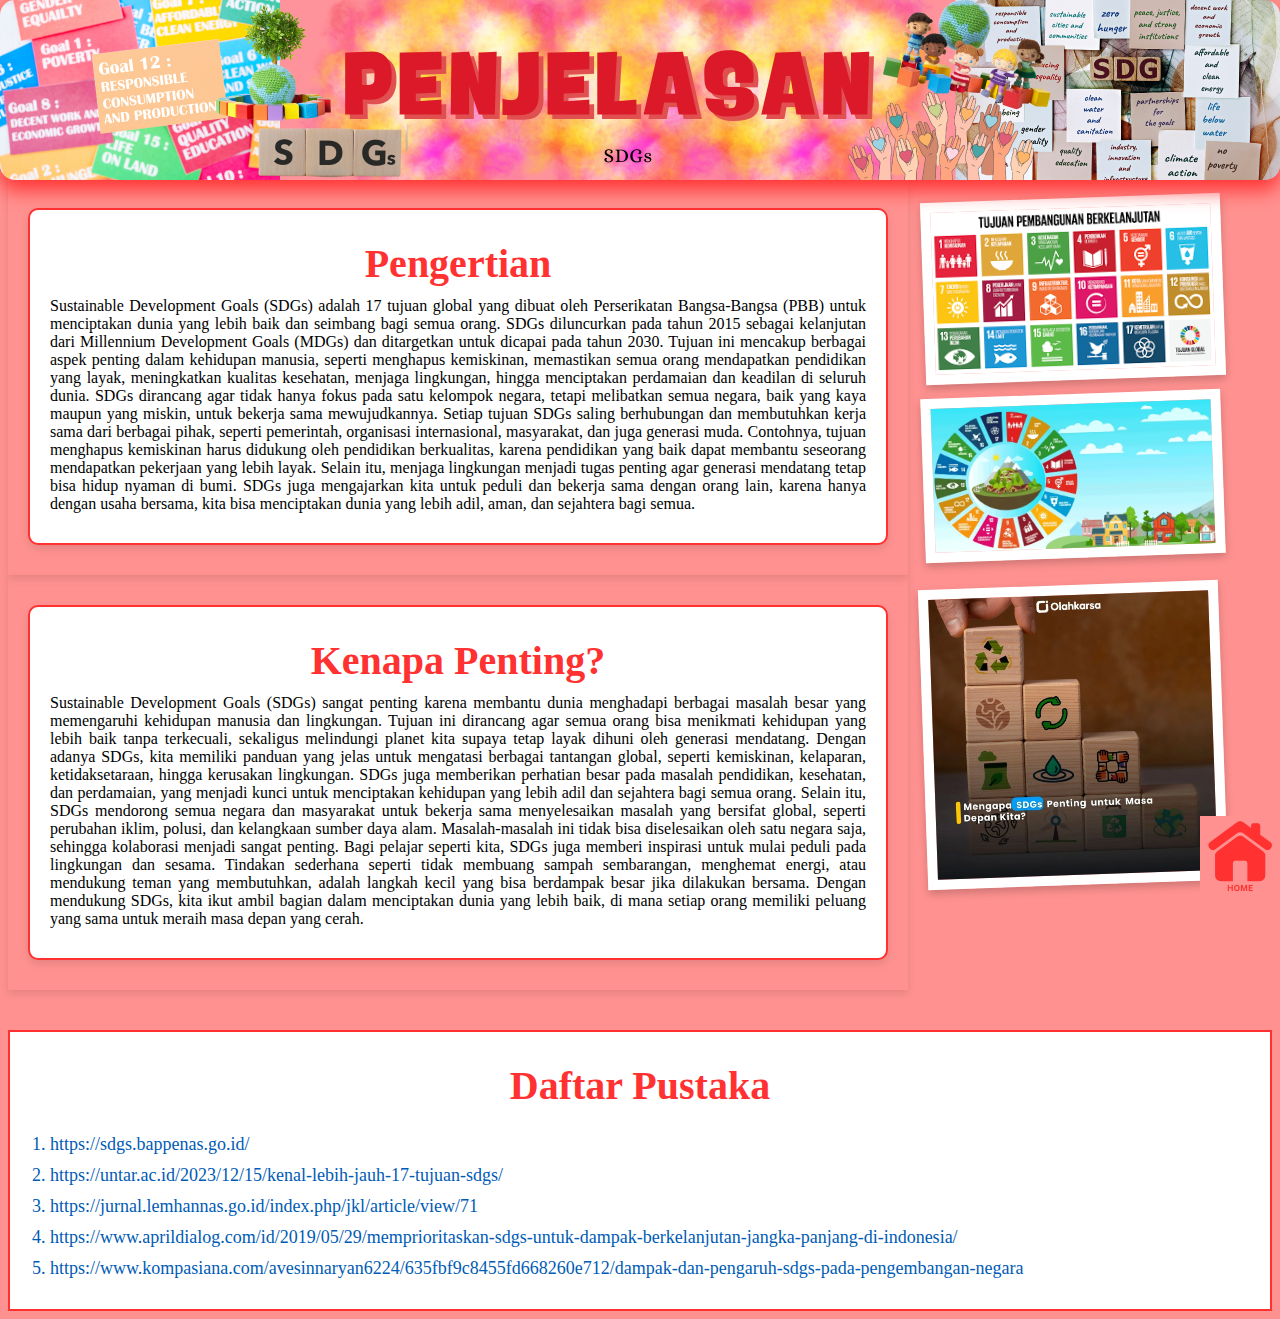
<file: penjelasan sdgs.html>
<!DOCTYPE html>
<html>

<head>
    <title>Bidang Ekonomi & Perdagangan</title>
    <link rel="stylesheet" href="penjelasan sdgs.css">
</head>

<body>
    <div class="header">
        <img src="penjelasan sdgs.png">
    </div>
    <div class="isi">
        <div class="column-left">
            <div class="text-container">
                <div class="box1">
                    <h2>Pengertian</h2>
                    <p class="p1">Sustainable Development Goals (SDGs) adalah 17 tujuan global yang dibuat oleh
                        Perserikatan Bangsa-Bangsa (PBB) untuk menciptakan dunia yang lebih baik dan seimbang bagi semua
                        orang. SDGs diluncurkan pada tahun 2015 sebagai kelanjutan dari Millennium Development Goals
                        (MDGs) dan ditargetkan untuk dicapai pada tahun 2030. Tujuan ini mencakup berbagai aspek penting
                        dalam kehidupan manusia, seperti menghapus kemiskinan, memastikan semua orang mendapatkan
                        pendidikan yang layak, meningkatkan kualitas kesehatan, menjaga lingkungan, hingga menciptakan
                        perdamaian dan keadilan di seluruh dunia. SDGs dirancang agar tidak hanya fokus pada satu
                        kelompok negara, tetapi melibatkan semua negara, baik yang kaya maupun yang miskin, untuk
                        bekerja sama mewujudkannya. Setiap tujuan SDGs saling berhubungan dan membutuhkan kerja sama
                        dari berbagai pihak, seperti pemerintah, organisasi internasional, masyarakat, dan juga generasi
                        muda. Contohnya, tujuan menghapus kemiskinan harus didukung oleh pendidikan berkualitas, karena
                        pendidikan yang baik dapat membantu seseorang mendapatkan pekerjaan yang lebih layak. Selain
                        itu, menjaga lingkungan menjadi tugas penting agar generasi mendatang tetap bisa hidup nyaman di
                        bumi. SDGs juga mengajarkan kita untuk peduli dan bekerja sama dengan orang lain, karena hanya
                        dengan usaha bersama, kita bisa menciptakan dunia yang lebih adil, aman, dan sejahtera bagi
                        semua.
                    </p>
                </div>
            </div>
        </div>

        <div class="column-side">
            <h2 align="center"></h2>
            <img src="sdgs1.png" alt="Gambar 1" class="polaroid1">
            <img src="sdgs2.webp" alt="Gambar 1" class="polaroid">
        </div>
    </div>

    <div class="isi">
        <div class="column-left">
            <div class="text-container">
                <div class="box">
                    <h2>Kenapa Penting?</h2>
                    <p class="p3">Sustainable Development Goals (SDGs) sangat penting karena membantu dunia menghadapi
                        berbagai masalah besar yang memengaruhi kehidupan manusia dan lingkungan. Tujuan ini dirancang
                        agar semua orang bisa menikmati kehidupan yang lebih baik tanpa terkecuali, sekaligus melindungi
                        planet kita supaya tetap layak dihuni oleh generasi mendatang. Dengan adanya SDGs, kita memiliki
                        panduan yang jelas untuk mengatasi berbagai tantangan global, seperti kemiskinan, kelaparan,
                        ketidaksetaraan, hingga kerusakan lingkungan. SDGs juga memberikan perhatian besar pada masalah
                        pendidikan, kesehatan, dan perdamaian, yang menjadi kunci untuk menciptakan kehidupan yang lebih
                        adil dan sejahtera bagi semua orang. Selain itu, SDGs mendorong semua negara dan masyarakat
                        untuk bekerja sama menyelesaikan masalah yang bersifat global, seperti perubahan iklim, polusi,
                        dan kelangkaan sumber daya alam. Masalah-masalah ini tidak bisa diselesaikan oleh satu negara
                        saja, sehingga kolaborasi menjadi sangat penting. Bagi pelajar seperti kita, SDGs juga memberi
                        inspirasi untuk mulai peduli pada lingkungan dan sesama. Tindakan sederhana seperti tidak
                        membuang sampah sembarangan, menghemat energi, atau mendukung teman yang membutuhkan, adalah
                        langkah kecil yang bisa berdampak besar jika dilakukan bersama. Dengan mendukung SDGs, kita ikut
                        ambil bagian dalam menciptakan dunia yang lebih baik, di mana setiap orang memiliki peluang yang
                        sama untuk meraih masa depan yang cerah.
                    </p>
                </div>
            </div>
        </div>

        <div class="column-side">
            <h2 align="center"></h2>
            <img src="sdgs3.webp" alt="Gambar 1" class="polaroid">
        </div>
    </div>

    <div class="Daftar-Pustaka">
        <h3>Daftar Pustaka</h3>
        <ol>
        <li><a href="https://sdgs.bappenas.go.id/">https://sdgs.bappenas.go.id/</a></li>
        <li><a href=" https://untar.ac.id/2023/12/15/kenal-lebih-jauh-17-tujuan-sdgs/"> https://untar.ac.id/2023/12/15/kenal-lebih-jauh-17-tujuan-sdgs/</a></li>
        <li><a href="https://jurnal.lemhannas.go.id/index.php/jkl/article/view/71">https://jurnal.lemhannas.go.id/index.php/jkl/article/view/71</a></li>
        <li><a href="https://www.aprildialog.com/id/2019/05/29/memprioritaskan-sdgs-untuk-dampak-berkelanjutan-jangka-panjang-di-indonesia/">https://www.aprildialog.com/id/2019/05/29/memprioritaskan-sdgs-untuk-dampak-berkelanjutan-jangka-panjang-di-indonesia/</a></li>
        <li><a href="https://www.kompasiana.com/avesinnaryan6224/635fbf9c8455fd668260e712/dampak-dan-pengaruh-sdgs-pada-pengembangan-negarah">https://www.kompasiana.com/avesinnaryan6224/635fbf9c8455fd668260e712/dampak-dan-pengaruh-sdgs-pada-pengembangan-negara</a></li>
        </ol>
    </div>

    <div class="home button">
        <a href="index.html">
            <img src="HOME.sdgs.png" alt="button home">
        </a>
    </div>

</html>
</file>
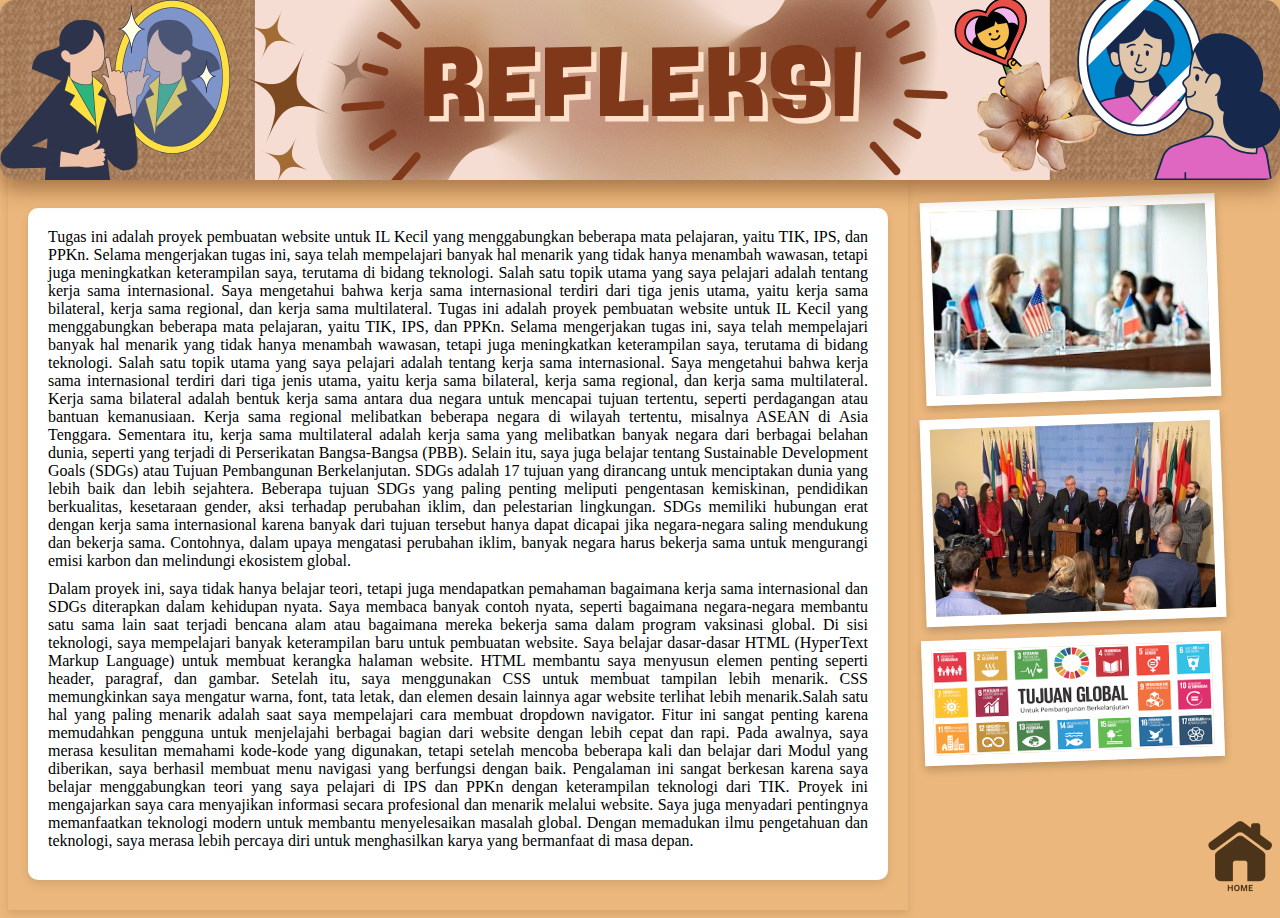
<file: refleksi.html>
<!DOCTYPE html>
<html>

<head>
    <title>Bidang Ekonomi & Perdagangan</title>
    <link rel="stylesheet" href="refleksi.css">
</head>

<body>
    <div class="header">
        <img src="header.refleksi.png">
    </div>
    <div class="isi">
        <div class="column-left">
            <div class="text-container">
                <div class="box1">
                    <p class="p1"> Tugas ini adalah proyek pembuatan website untuk IL Kecil yang menggabungkan beberapa
                        mata pelajaran, yaitu TIK, IPS, dan PPKn. Selama mengerjakan tugas ini, saya telah mempelajari
                        banyak hal menarik yang tidak hanya menambah wawasan, tetapi juga meningkatkan keterampilan
                        saya, terutama di bidang teknologi. Salah satu topik utama yang saya pelajari adalah tentang
                        kerja sama internasional. Saya mengetahui bahwa kerja sama internasional terdiri dari tiga jenis
                        utama, yaitu kerja sama bilateral, kerja sama regional, dan kerja sama multilateral.
                        Tugas ini adalah proyek pembuatan website untuk IL Kecil yang menggabungkan beberapa mata
                        pelajaran, yaitu TIK, IPS, dan PPKn. Selama mengerjakan tugas ini, saya telah mempelajari banyak
                        hal menarik yang tidak hanya menambah wawasan, tetapi juga meningkatkan keterampilan saya,
                        terutama di bidang teknologi. Salah satu topik utama yang saya pelajari adalah tentang kerja
                        sama internasional. Saya mengetahui bahwa kerja sama internasional terdiri dari tiga jenis
                        utama, yaitu kerja sama bilateral, kerja sama regional, dan kerja sama multilateral.

                        Kerja sama bilateral adalah bentuk kerja sama antara dua negara untuk mencapai tujuan tertentu,
                        seperti perdagangan atau bantuan kemanusiaan. Kerja sama regional melibatkan beberapa negara di
                        wilayah tertentu, misalnya ASEAN di Asia Tenggara. Sementara itu, kerja sama multilateral adalah
                        kerja sama yang melibatkan banyak negara dari berbagai belahan dunia, seperti yang terjadi di
                        Perserikatan Bangsa-Bangsa (PBB). Selain itu, saya juga belajar tentang Sustainable Development
                        Goals (SDGs) atau Tujuan Pembangunan Berkelanjutan. SDGs adalah 17 tujuan yang dirancang untuk
                        menciptakan dunia yang lebih baik dan lebih sejahtera. Beberapa tujuan SDGs yang paling penting
                        meliputi pengentasan kemiskinan, pendidikan berkualitas, kesetaraan gender, aksi terhadap
                        perubahan iklim, dan pelestarian lingkungan. SDGs memiliki hubungan erat dengan kerja sama
                        internasional karena banyak dari tujuan tersebut hanya dapat dicapai jika negara-negara saling
                        mendukung dan bekerja sama. Contohnya, dalam upaya mengatasi perubahan iklim, banyak negara
                        harus bekerja sama untuk mengurangi emisi karbon dan melindungi ekosistem global. </p>

                    <p class="p1"> 
                        Dalam proyek ini, saya tidak hanya belajar teori, tetapi juga mendapatkan pemahaman bagaimana kerja sama
                        internasional dan SDGs diterapkan dalam kehidupan nyata. Saya membaca banyak contoh nyata,
                        seperti bagaimana negara-negara membantu satu sama lain saat terjadi bencana alam atau bagaimana
                        mereka bekerja sama dalam program vaksinasi global. Di sisi teknologi, saya mempelajari banyak
                        keterampilan baru untuk pembuatan website. Saya belajar dasar-dasar HTML (HyperText Markup
                        Language) untuk membuat kerangka halaman website. HTML membantu saya menyusun elemen penting
                        seperti header, paragraf, dan gambar. Setelah itu, saya menggunakan CSS untuk membuat tampilan lebih menarik. CSS memungkinkan saya mengatur warna, font, tata
                        letak, dan elemen desain lainnya agar website terlihat lebih menarik.Salah satu hal yang paling
                        menarik adalah saat saya mempelajari cara membuat dropdown navigator. Fitur ini sangat penting
                        karena memudahkan pengguna untuk menjelajahi berbagai bagian dari website dengan lebih cepat dan
                        rapi. Pada awalnya, saya merasa kesulitan memahami kode-kode yang digunakan, tetapi setelah
                        mencoba beberapa kali dan belajar dari Modul yang diberikan, saya berhasil membuat menu navigasi
                        yang berfungsi dengan baik. Pengalaman ini sangat berkesan karena saya belajar menggabungkan
                        teori yang saya pelajari di IPS dan PPKn dengan keterampilan teknologi dari TIK. Proyek ini
                        mengajarkan saya cara menyajikan informasi secara profesional dan menarik melalui website. Saya
                        juga menyadari pentingnya memanfaatkan teknologi modern untuk membantu menyelesaikan masalah
                        global. Dengan memadukan ilmu pengetahuan dan teknologi, saya merasa lebih percaya diri untuk
                        menghasilkan karya yang bermanfaat di masa depan.
                    </p>
                </div>
            </div>
        </div>

        <div class="column-side">
            <h2 align="center"></h2>
            <img src="refleksi1.jpg" alt="Gambar 1" class="polaroid1">
            <img src="refleksi2.jpeg" alt="Gambar 1" class="polaroid">
            <img src="refleksi3.png" alt="Gambar 1" class="polaroid">
        </div>
    </div>


    <div class="home button">
        <a href="index.html">
            <img src="HOME.refleksi.png" alt="button home">
        </a>
    </div>

</html>
</file>
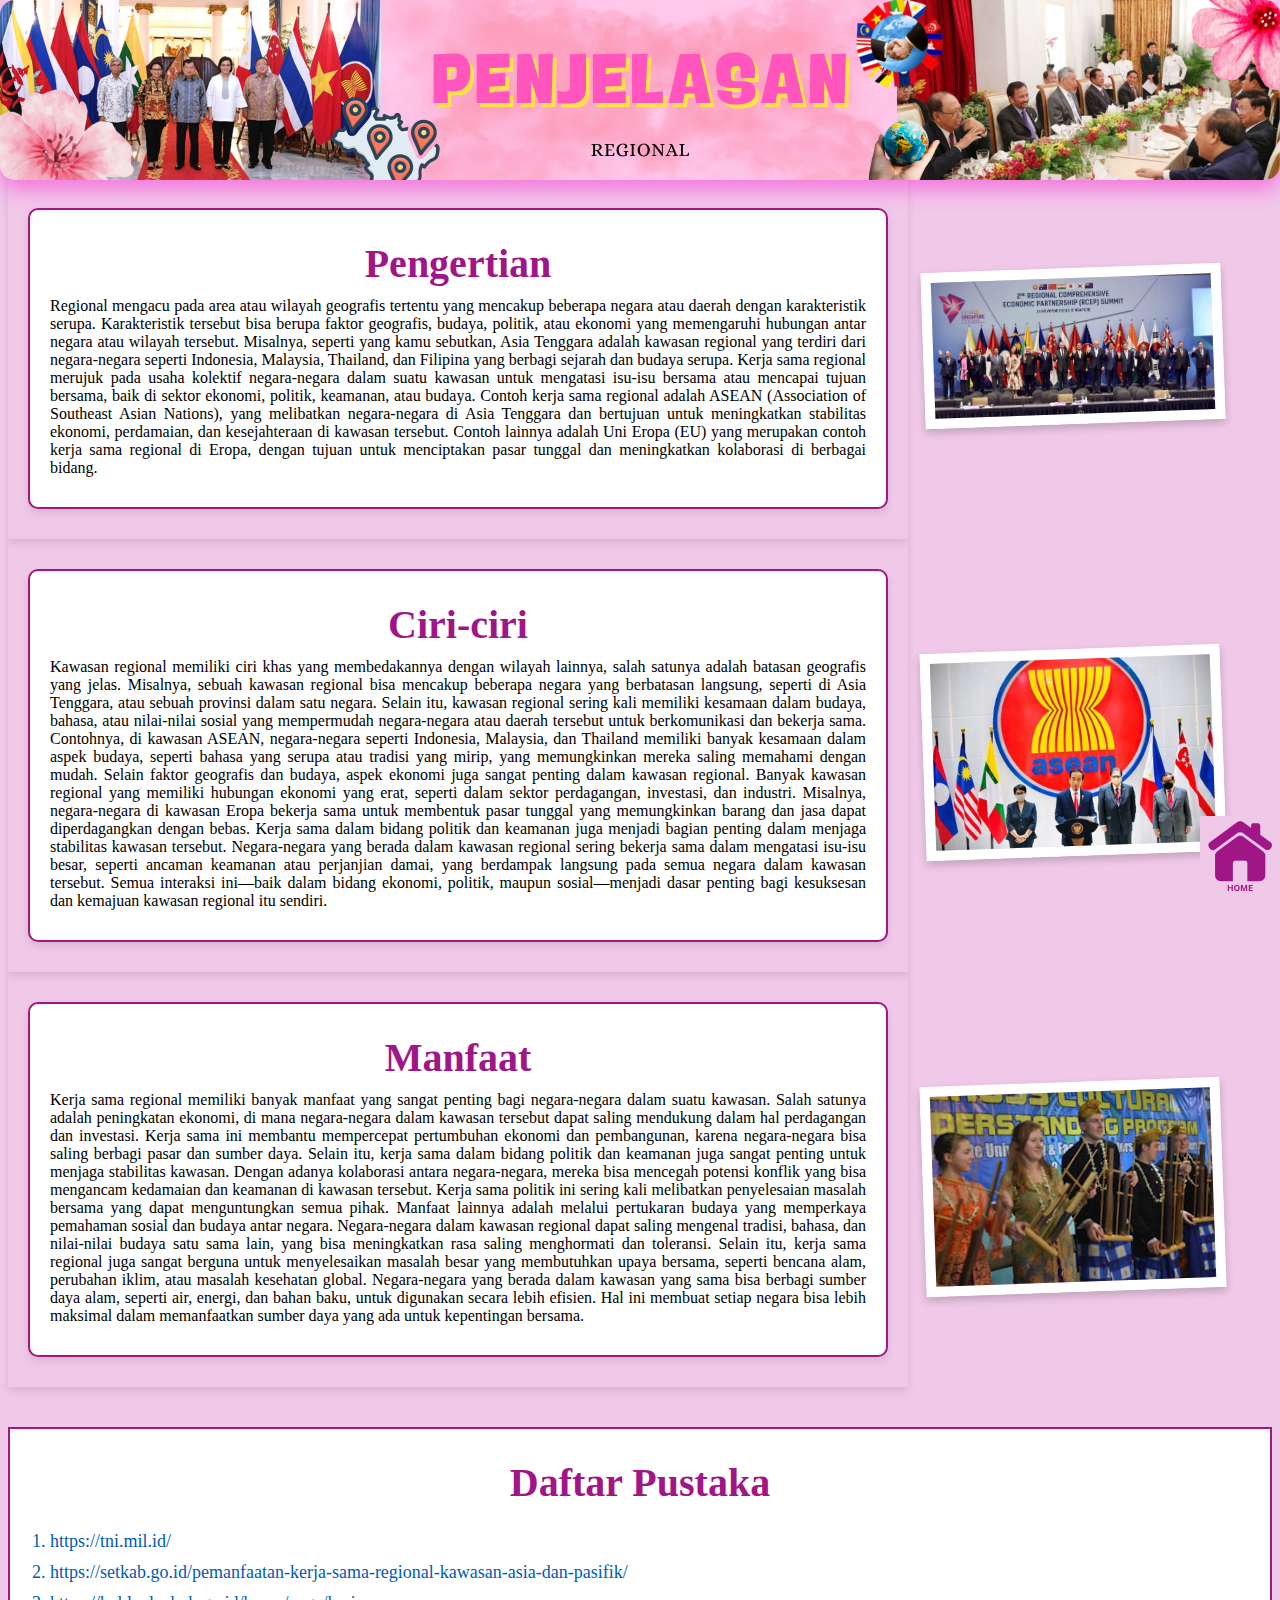
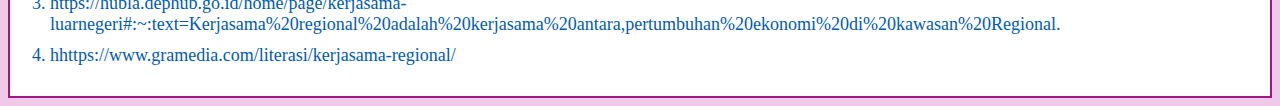
<file: regi.penjelasan.html>
<!DOCTYPE html>
<html>

<head>
    <title>Bidang Ekonomi & Perdagangan</title>
    <link rel="stylesheet" href="regi.penjelasan.css">
</head>

<body>
    <div class="header">
        <img src="header penjelasan regi.png">
    </div>
    <div class="isi">
        <div class="column-left">
            <div class="text-container">
                <div class="box1">
                    <h2>Pengertian</h2>
                    <p class="p1">Regional mengacu pada area atau wilayah geografis tertentu yang mencakup beberapa
                        negara atau daerah dengan karakteristik serupa. Karakteristik tersebut bisa berupa faktor
                        geografis, budaya, politik, atau ekonomi yang memengaruhi hubungan antar negara atau wilayah
                        tersebut. Misalnya, seperti yang kamu sebutkan, Asia Tenggara adalah kawasan regional yang
                        terdiri dari negara-negara seperti Indonesia, Malaysia, Thailand, dan Filipina yang berbagi
                        sejarah dan budaya serupa. Kerja sama regional merujuk pada usaha kolektif negara-negara dalam
                        suatu kawasan untuk mengatasi isu-isu bersama atau mencapai tujuan bersama, baik di sektor
                        ekonomi, politik, keamanan, atau budaya. Contoh kerja sama regional adalah ASEAN (Association of
                        Southeast Asian Nations), yang melibatkan negara-negara di Asia Tenggara dan bertujuan untuk
                        meningkatkan stabilitas ekonomi, perdamaian, dan kesejahteraan di kawasan tersebut. Contoh
                        lainnya adalah Uni Eropa (EU) yang merupakan contoh kerja sama regional di Eropa, dengan tujuan
                        untuk menciptakan pasar tunggal dan meningkatkan kolaborasi di berbagai bidang.</p>
                </div>
            </div>
        </div>

        <div class="column-side"> 
            <h2 align="center"></h2>
            <img src="regional1.jpg" alt="Gambar 1" class="polaroid1">
        </div>
    </div>

    <div class="isi">
        <div class="column-left">
            <div class="text-container">
                <div class="box">
                    <h2>Ciri-ciri</h2>
                    <p class="p2">Kawasan regional memiliki ciri khas yang membedakannya dengan wilayah lainnya, salah
                        satunya adalah batasan geografis yang jelas. Misalnya, sebuah kawasan regional bisa mencakup
                        beberapa negara yang berbatasan langsung, seperti di Asia Tenggara, atau sebuah provinsi dalam
                        satu negara. Selain itu, kawasan regional sering kali memiliki kesamaan dalam budaya, bahasa,
                        atau nilai-nilai sosial yang mempermudah negara-negara atau daerah tersebut untuk berkomunikasi
                        dan bekerja sama. Contohnya, di kawasan ASEAN, negara-negara seperti Indonesia, Malaysia, dan
                        Thailand memiliki banyak kesamaan dalam aspek budaya, seperti bahasa yang serupa atau tradisi
                        yang mirip, yang memungkinkan mereka saling memahami dengan mudah. Selain faktor geografis dan
                        budaya, aspek ekonomi juga sangat penting dalam kawasan regional. Banyak kawasan regional yang
                        memiliki hubungan ekonomi yang erat, seperti dalam sektor perdagangan, investasi, dan industri.
                        Misalnya, negara-negara di kawasan Eropa bekerja sama untuk membentuk pasar tunggal yang
                        memungkinkan barang dan jasa dapat diperdagangkan dengan bebas. Kerja sama dalam bidang politik
                        dan keamanan juga menjadi bagian penting dalam menjaga stabilitas kawasan tersebut.
                        Negara-negara yang berada dalam kawasan regional sering bekerja sama dalam mengatasi isu-isu
                        besar, seperti ancaman keamanan atau perjanjian damai, yang berdampak langsung pada semua negara
                        dalam kawasan tersebut. Semua interaksi ini—baik dalam bidang ekonomi, politik, maupun
                        sosial—menjadi dasar penting bagi kesuksesan dan kemajuan kawasan regional itu sendiri.
                    </p>
                </div>
            </div>
        </div>

        <div class="column-side">
            <h2 align="center"></h2>
            <img src="regional2.jpg" alt="Gambar 1" class="polaroid">
        </div>
    </div>

    <div class="isi">
        <div class="column-left">
            <div class="text-container">
                <div class="box">
                    <h2>Manfaat</h2>
                    <p class="p3">Kerja sama regional memiliki banyak manfaat yang sangat penting bagi negara-negara
                        dalam suatu kawasan. Salah satunya adalah peningkatan ekonomi, di mana negara-negara dalam
                        kawasan tersebut dapat saling mendukung dalam hal perdagangan dan investasi. Kerja sama ini
                        membantu mempercepat pertumbuhan ekonomi dan pembangunan, karena negara-negara bisa saling
                        berbagi pasar dan sumber daya. Selain itu, kerja sama dalam bidang politik dan keamanan juga
                        sangat penting untuk menjaga stabilitas kawasan. Dengan adanya kolaborasi antara negara-negara,
                        mereka bisa mencegah potensi konflik yang bisa mengancam kedamaian dan keamanan di kawasan
                        tersebut. Kerja sama politik ini sering kali melibatkan penyelesaian masalah bersama yang dapat
                        menguntungkan semua pihak. Manfaat lainnya adalah melalui pertukaran budaya yang memperkaya
                        pemahaman sosial dan budaya antar negara. Negara-negara dalam kawasan regional dapat saling
                        mengenal tradisi, bahasa, dan nilai-nilai budaya satu sama lain, yang bisa meningkatkan rasa
                        saling menghormati dan toleransi. Selain itu, kerja sama regional juga sangat berguna untuk
                        menyelesaikan masalah besar yang membutuhkan upaya bersama, seperti bencana alam, perubahan
                        iklim, atau masalah kesehatan global. Negara-negara yang berada dalam kawasan yang sama bisa
                        berbagi sumber daya alam, seperti air, energi, dan bahan baku, untuk digunakan secara lebih
                        efisien. Hal ini membuat setiap negara bisa lebih maksimal dalam memanfaatkan sumber daya yang
                        ada untuk kepentingan bersama.
                    </p>
                </div>
            </div>
        </div>

        <div class="column-side">
            <h2 align="center"></h2>
            <img src="reigonal3.jpg" alt="Gambar 1" class="polaroid">
        </div>
    </div>

    <div class="Daftar-Pustaka">
        <h3>Daftar Pustaka</h3>
        <ol>
        <li><a href="https://tni.mil.id/">https://tni.mil.id/</a></li>
        <li><a href="https://setkab.go.id/pemanfaatan-kerja-sama-regional-kawasan-asia-dan-pasifik/">https://setkab.go.id/pemanfaatan-kerja-sama-regional-kawasan-asia-dan-pasifik/</a></li>
        <li><a href="https://hubla.dephub.go.id/home/page/kerjasama-luarnegeri#:~:text=Kerjasama%20regional%20adalah%20kerjasama%20antara,pertumbuhan%20ekonomi%20di%20kawasan%20Regional.">https://hubla.dephub.go.id/home/page/kerjasama-luarnegeri#:~:text=Kerjasama%20regional%20adalah%20kerjasama%20antara,pertumbuhan%20ekonomi%20di%20kawasan%20Regional.</a></li>
        <li><a href="https://www.gramedia.com/literasi/kerjasama-regional/">hhttps://www.gramedia.com/literasi/kerjasama-regional/</a></li>
        </ol>
    </div>

    <div class="home button">
        <a href="index.html">
            <img src="HOME.regi.png" alt="button home">
        </a>
    </div>

</html>
</file>
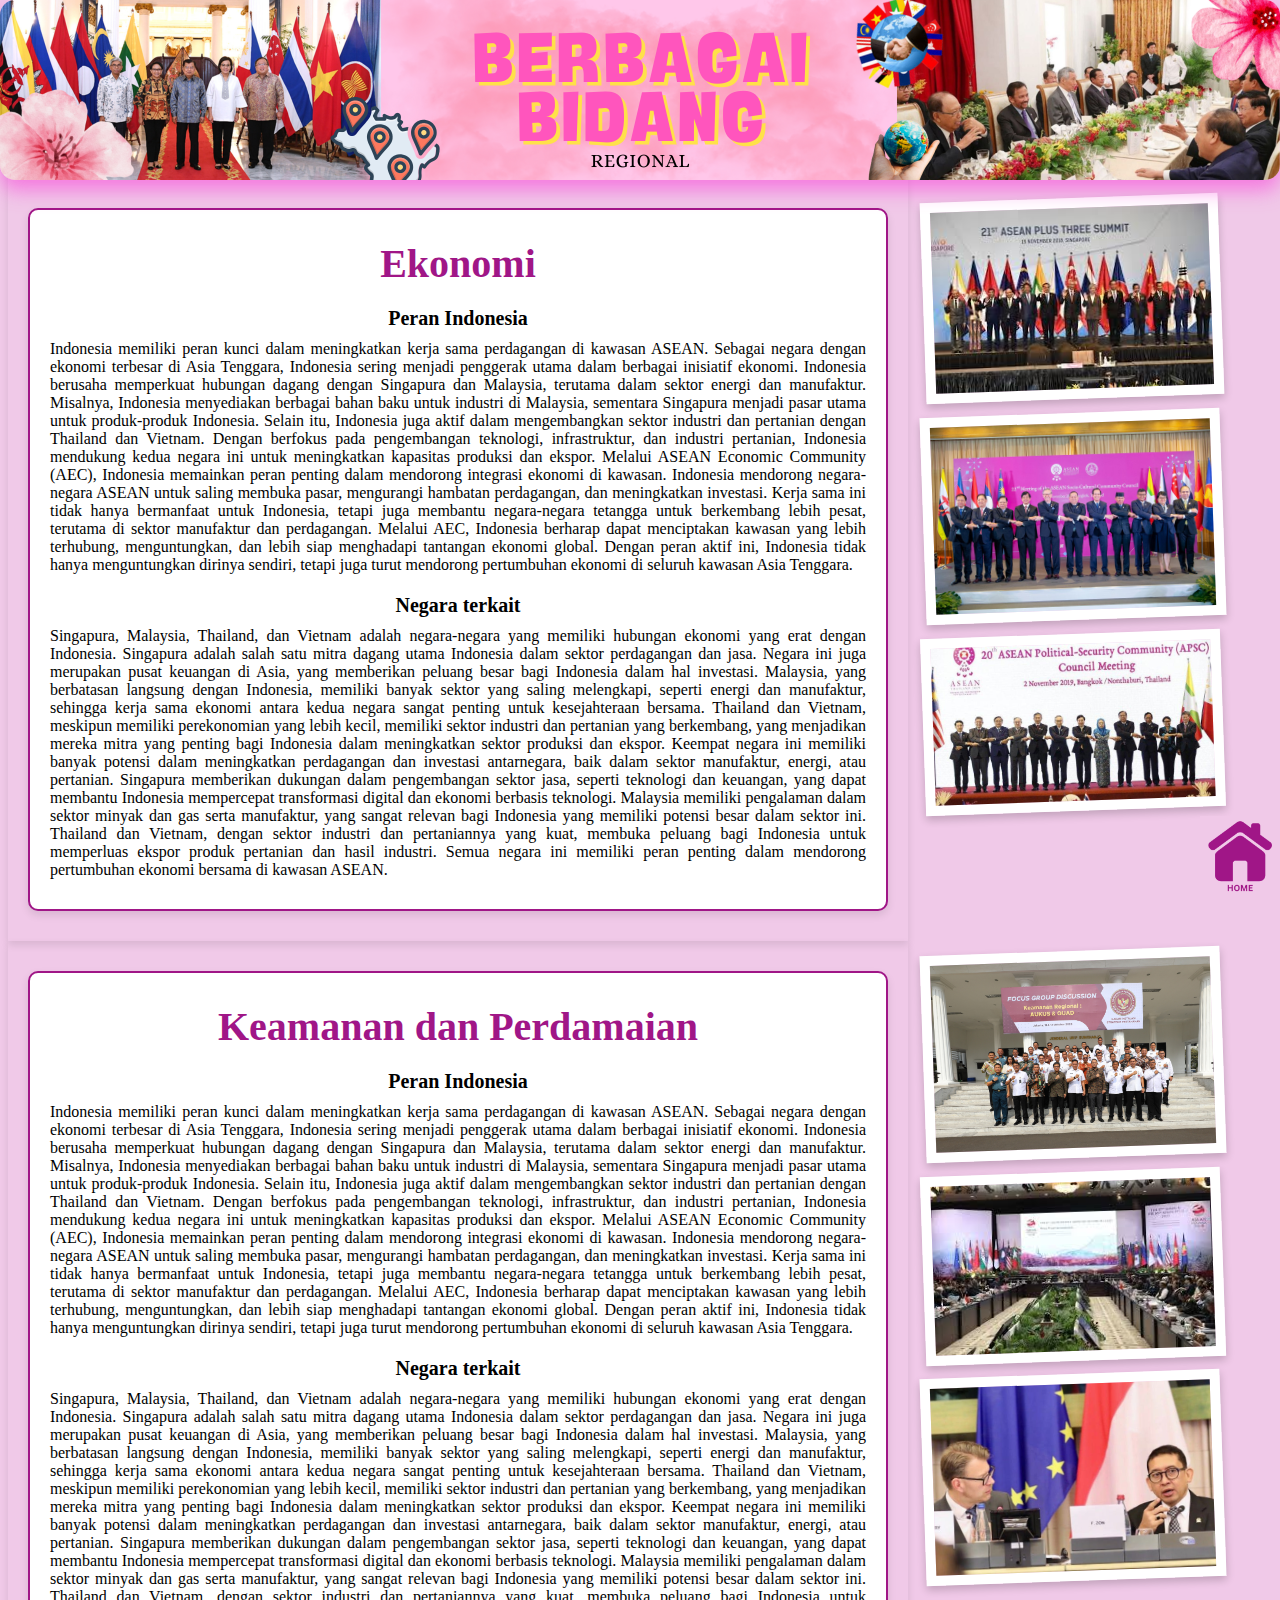
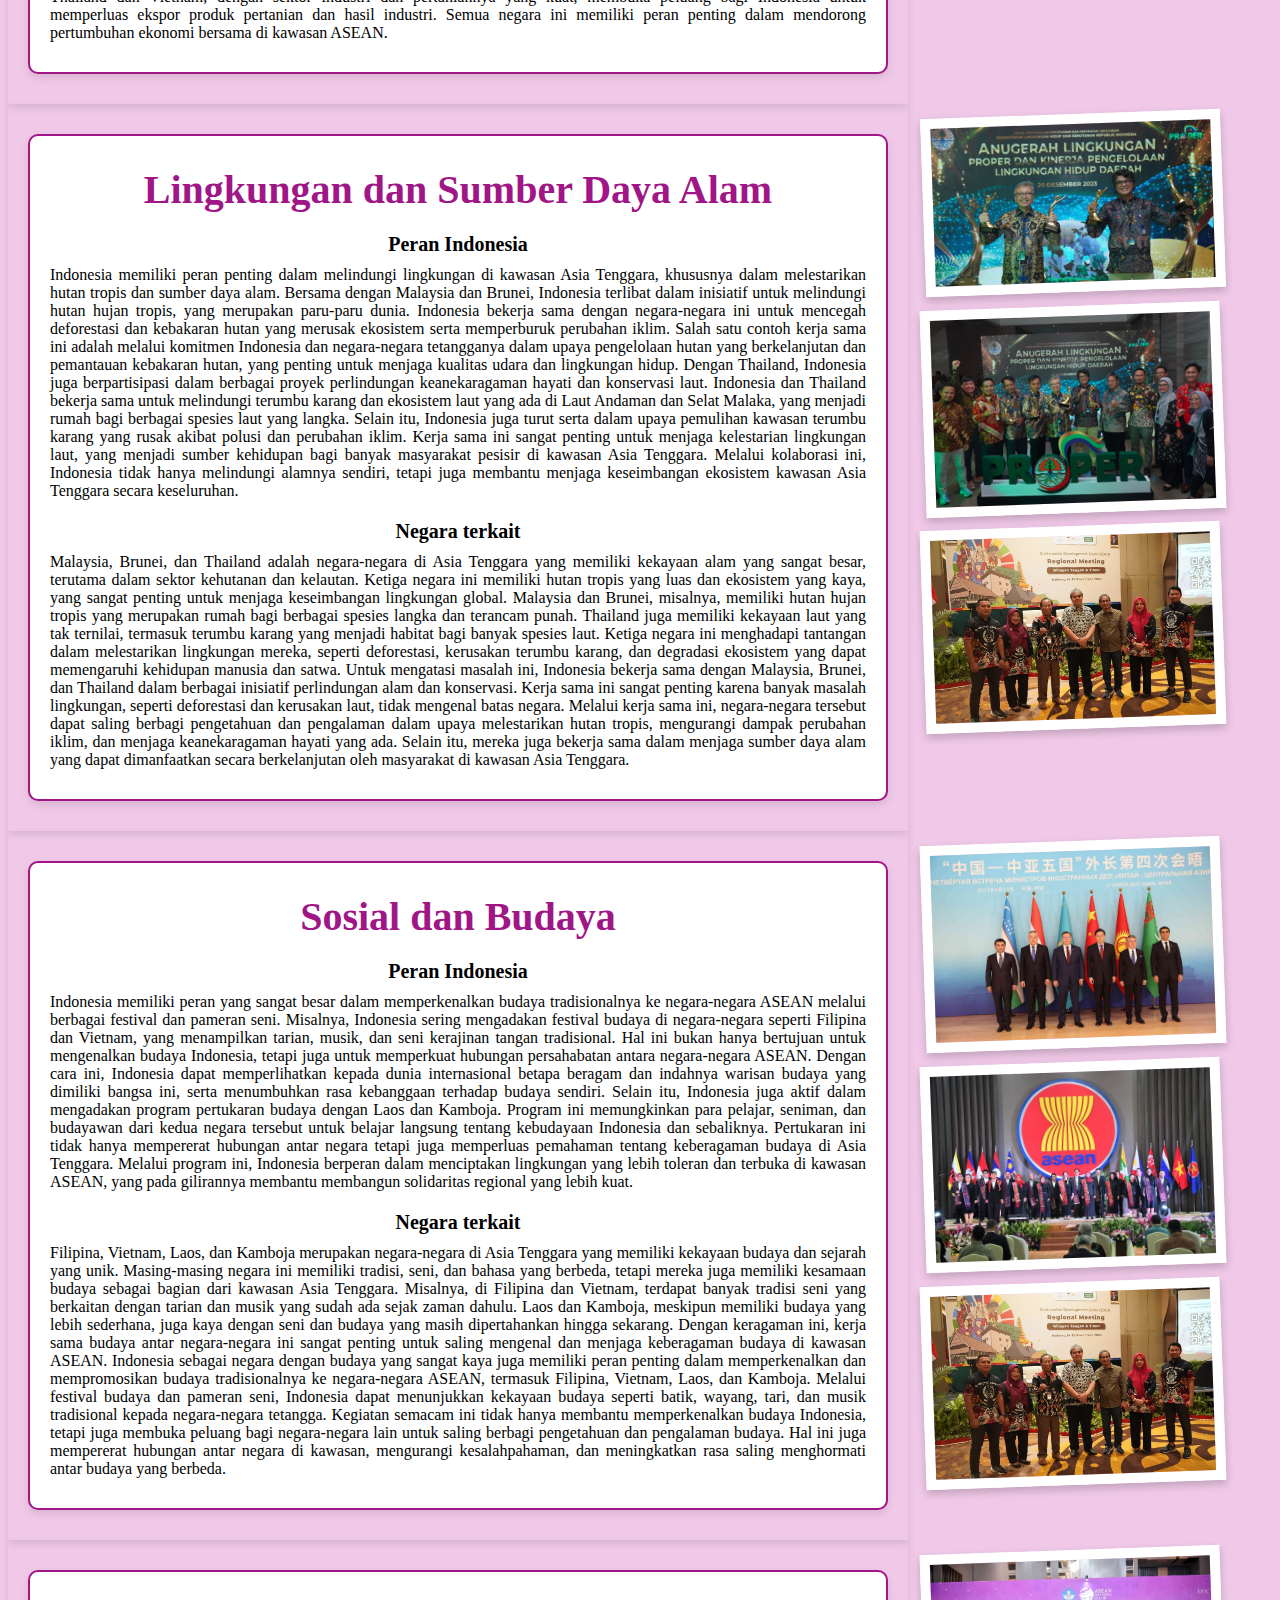
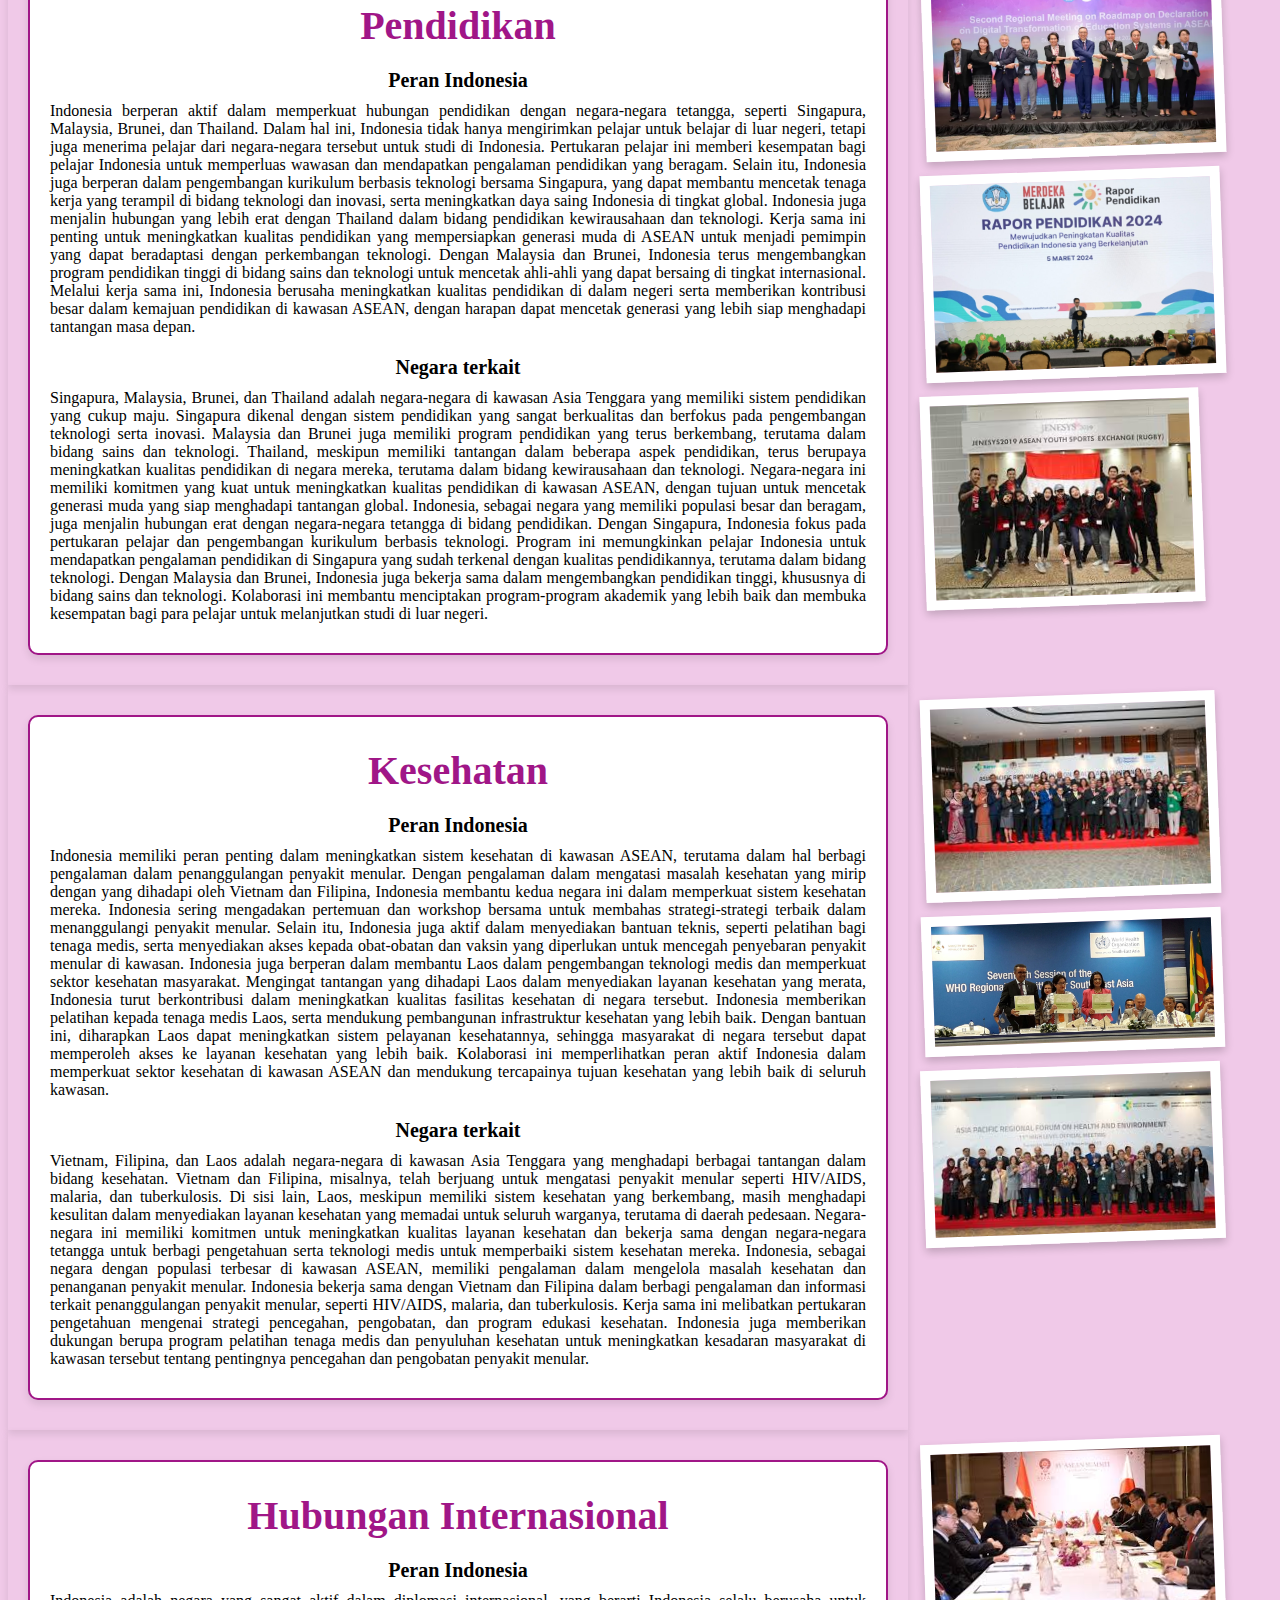
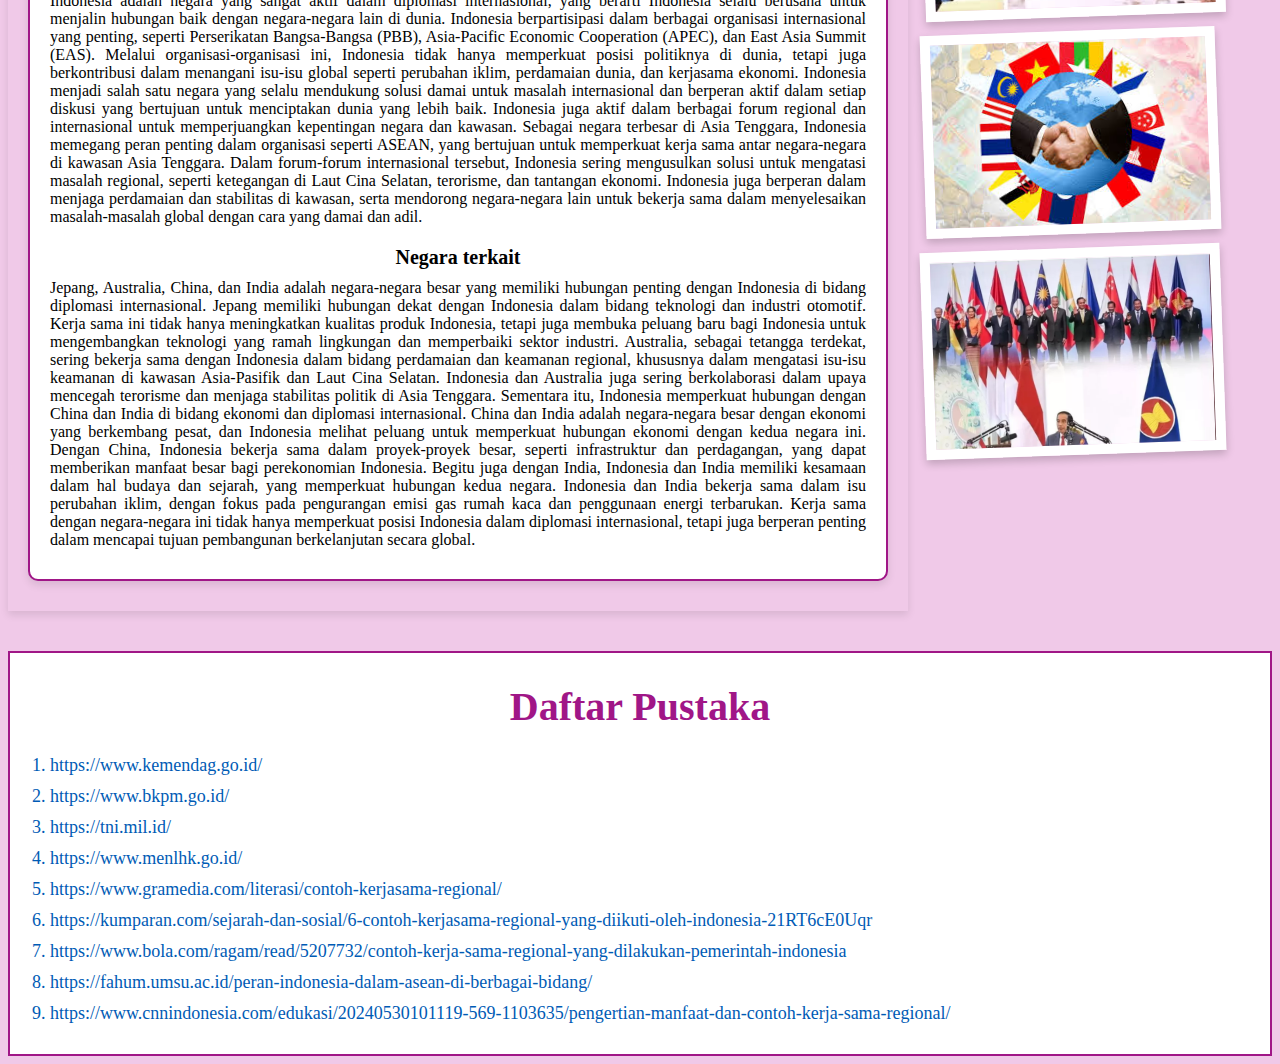
<file: regional.bidang.html>
<!DOCTYPE html>
<html>

<head>
    <title>Bidang Ekonomi & Perdagangan</title>
    <link rel="stylesheet" href="regional.bidang.css">
</head>

<body>
    <div class="header">
        <img src="header bidang regi.png">
    </div>
    <div class="isi">
        <div class="column-left">
            <div class="text-container">
                <div class="box1">
                    <h2>Ekonomi</h2>
                    <h3>Peran Indonesia</h3>
                    <p class="p1">Indonesia memiliki peran kunci dalam meningkatkan kerja sama perdagangan di kawasan
                        ASEAN. Sebagai negara dengan ekonomi terbesar di Asia Tenggara, Indonesia sering menjadi
                        penggerak utama dalam berbagai inisiatif ekonomi. Indonesia berusaha memperkuat hubungan dagang
                        dengan Singapura dan Malaysia, terutama dalam sektor energi dan manufaktur. Misalnya, Indonesia
                        menyediakan berbagai bahan baku untuk industri di Malaysia, sementara Singapura menjadi pasar
                        utama untuk produk-produk Indonesia. Selain itu, Indonesia juga aktif dalam mengembangkan sektor
                        industri dan pertanian dengan Thailand dan Vietnam. Dengan berfokus pada pengembangan teknologi,
                        infrastruktur, dan industri pertanian, Indonesia mendukung kedua negara ini untuk meningkatkan
                        kapasitas produksi dan ekspor. Melalui ASEAN Economic Community (AEC), Indonesia memainkan peran
                        penting dalam mendorong integrasi ekonomi di kawasan. Indonesia mendorong negara-negara ASEAN
                        untuk saling membuka pasar, mengurangi hambatan perdagangan, dan meningkatkan investasi. Kerja
                        sama ini tidak hanya bermanfaat untuk Indonesia, tetapi juga membantu negara-negara tetangga
                        untuk berkembang lebih pesat, terutama di sektor manufaktur dan perdagangan. Melalui AEC,
                        Indonesia berharap dapat menciptakan kawasan yang lebih terhubung, menguntungkan, dan lebih siap
                        menghadapi tantangan ekonomi global. Dengan peran aktif ini, Indonesia tidak hanya menguntungkan
                        dirinya sendiri, tetapi juga turut mendorong pertumbuhan ekonomi di seluruh kawasan Asia
                        Tenggara.
                    </p>
                    <h3>Negara terkait</h3>
                    <p class="p1">Singapura, Malaysia, Thailand, dan Vietnam adalah negara-negara yang memiliki hubungan
                        ekonomi yang erat dengan Indonesia. Singapura adalah salah satu mitra dagang utama Indonesia
                        dalam sektor perdagangan dan jasa. Negara ini juga merupakan pusat keuangan di Asia, yang
                        memberikan peluang besar bagi Indonesia dalam hal investasi. Malaysia, yang berbatasan langsung
                        dengan Indonesia, memiliki banyak sektor yang saling melengkapi, seperti energi dan manufaktur,
                        sehingga kerja sama ekonomi antara kedua negara sangat penting untuk kesejahteraan bersama.
                        Thailand dan Vietnam, meskipun memiliki perekonomian yang lebih kecil, memiliki sektor industri
                        dan pertanian yang berkembang, yang menjadikan mereka mitra yang penting bagi Indonesia dalam
                        meningkatkan sektor produksi dan ekspor. Keempat negara ini memiliki banyak potensi dalam
                        meningkatkan perdagangan dan investasi antarnegara, baik dalam sektor manufaktur, energi, atau
                        pertanian. Singapura memberikan dukungan dalam pengembangan sektor jasa, seperti teknologi dan
                        keuangan, yang dapat membantu Indonesia mempercepat transformasi digital dan ekonomi berbasis
                        teknologi. Malaysia memiliki pengalaman dalam sektor minyak dan gas serta manufaktur, yang
                        sangat relevan bagi Indonesia yang memiliki potensi besar dalam sektor ini. Thailand dan
                        Vietnam, dengan sektor industri dan pertaniannya yang kuat, membuka peluang bagi Indonesia untuk
                        memperluas ekspor produk pertanian dan hasil industri. Semua negara ini memiliki peran penting
                        dalam mendorong pertumbuhan ekonomi bersama di kawasan ASEAN.
                    </p>
                </div>
            </div>
        </div>

        <div class="column-side">
            <h2 align="center"></h2>
            <img src="regi.ekonomi1.jpg" alt="Gambar 1" class="polaroid1">
            <img src="regi.ekonomi2.jpg" alt="Gambar 2" class="polaroid">
            <img src="regi.ekonomi.3.jpg" alt="Gambar 2" class="polaroid">
        </div>
    </div>

    <div class="isi">
        <div class="column-left">
            <div class="text-container">
                <div class="box">
                    <h2>Keamanan dan Perdamaian</h2>
                    <h3>Peran Indonesia</h3>
                    <p class="p2">Indonesia memiliki peran kunci dalam meningkatkan kerja sama perdagangan di kawasan
                        ASEAN. Sebagai negara dengan ekonomi terbesar di Asia Tenggara, Indonesia sering menjadi
                        penggerak utama dalam berbagai inisiatif ekonomi. Indonesia berusaha memperkuat hubungan dagang
                        dengan Singapura dan Malaysia, terutama dalam sektor energi dan manufaktur. Misalnya, Indonesia
                        menyediakan berbagai bahan baku untuk industri di Malaysia, sementara Singapura menjadi pasar
                        utama untuk produk-produk Indonesia. Selain itu, Indonesia juga aktif dalam mengembangkan sektor
                        industri dan pertanian dengan Thailand dan Vietnam. Dengan berfokus pada pengembangan teknologi,
                        infrastruktur, dan industri pertanian, Indonesia mendukung kedua negara ini untuk meningkatkan
                        kapasitas produksi dan ekspor. Melalui ASEAN Economic Community (AEC), Indonesia memainkan peran
                        penting dalam mendorong integrasi ekonomi di kawasan. Indonesia mendorong negara-negara ASEAN
                        untuk saling membuka pasar, mengurangi hambatan perdagangan, dan meningkatkan investasi. Kerja
                        sama ini tidak hanya bermanfaat untuk Indonesia, tetapi juga membantu negara-negara tetangga
                        untuk berkembang lebih pesat, terutama di sektor manufaktur dan perdagangan. Melalui AEC,
                        Indonesia berharap dapat menciptakan kawasan yang lebih terhubung, menguntungkan, dan lebih siap
                        menghadapi tantangan ekonomi global. Dengan peran aktif ini, Indonesia tidak hanya menguntungkan
                        dirinya sendiri, tetapi juga turut mendorong pertumbuhan ekonomi di seluruh kawasan Asia
                        Tenggara.
                    </p>
                    <h3>Negara terkait</h3>
                    <p class="p2">
                        Singapura, Malaysia, Thailand, dan Vietnam adalah negara-negara yang memiliki hubungan ekonomi
                        yang erat dengan Indonesia. Singapura adalah salah satu mitra dagang utama Indonesia dalam
                        sektor perdagangan dan jasa. Negara ini juga merupakan pusat keuangan di Asia, yang memberikan
                        peluang besar bagi Indonesia dalam hal investasi. Malaysia, yang berbatasan langsung dengan
                        Indonesia, memiliki banyak sektor yang saling melengkapi, seperti energi dan manufaktur,
                        sehingga kerja sama ekonomi antara kedua negara sangat penting untuk kesejahteraan bersama.
                        Thailand dan Vietnam, meskipun memiliki perekonomian yang lebih kecil, memiliki sektor industri
                        dan pertanian yang berkembang, yang menjadikan mereka mitra yang penting bagi Indonesia dalam
                        meningkatkan sektor produksi dan ekspor. Keempat negara ini memiliki banyak potensi dalam
                        meningkatkan perdagangan dan investasi antarnegara, baik dalam sektor manufaktur, energi, atau
                        pertanian. Singapura memberikan dukungan dalam pengembangan sektor jasa, seperti teknologi dan
                        keuangan, yang dapat membantu Indonesia mempercepat transformasi digital dan ekonomi berbasis
                        teknologi. Malaysia memiliki pengalaman dalam sektor minyak dan gas serta manufaktur, yang
                        sangat relevan bagi Indonesia yang memiliki potensi besar dalam sektor ini. Thailand dan
                        Vietnam, dengan sektor industri dan pertaniannya yang kuat, membuka peluang bagi Indonesia untuk
                        memperluas ekspor produk pertanian dan hasil industri. Semua negara ini memiliki peran penting
                        dalam mendorong pertumbuhan ekonomi bersama di kawasan ASEAN.
                    </p>
                </div>
            </div>
        </div>

        <div class="column-side">
            <h2 align="center"></h2>
            <img src="regi.keamanan1.jpg" alt="Gambar 1" class="polaroid">
            <img src="regi.keamanan2.jpg" alt="Gambar 2" class="polaroid">
            <img src="regi.keamanan3.jpg" alt="Gambar 2" class="polaroid">
        </div>
    </div>

    <div class="isi">
        <div class="column-left">
            <div class="text-container">
                <div class="box">
                    <h2>Lingkungan dan Sumber Daya Alam</h2>
                    <h3>Peran Indonesia</h3>
                    <p class="p3">Indonesia memiliki peran penting dalam melindungi lingkungan di kawasan Asia Tenggara,
                        khususnya dalam melestarikan hutan tropis dan sumber daya alam. Bersama dengan Malaysia dan
                        Brunei, Indonesia terlibat dalam inisiatif untuk melindungi hutan hujan tropis, yang merupakan
                        paru-paru dunia. Indonesia bekerja sama dengan negara-negara ini untuk mencegah deforestasi dan
                        kebakaran hutan yang merusak ekosistem serta memperburuk perubahan iklim. Salah satu contoh
                        kerja sama ini adalah melalui komitmen Indonesia dan negara-negara tetangganya dalam upaya
                        pengelolaan hutan yang berkelanjutan dan pemantauan kebakaran hutan, yang penting untuk menjaga
                        kualitas udara dan lingkungan hidup. Dengan Thailand, Indonesia juga berpartisipasi dalam
                        berbagai proyek perlindungan keanekaragaman hayati dan konservasi laut. Indonesia dan Thailand
                        bekerja sama untuk melindungi terumbu karang dan ekosistem laut yang ada di Laut Andaman dan
                        Selat Malaka, yang menjadi rumah bagi berbagai spesies laut yang langka. Selain itu, Indonesia
                        juga turut serta dalam upaya pemulihan kawasan terumbu karang yang rusak akibat polusi dan
                        perubahan iklim. Kerja sama ini sangat penting untuk menjaga kelestarian lingkungan laut, yang
                        menjadi sumber kehidupan bagi banyak masyarakat pesisir di kawasan Asia Tenggara. Melalui
                        kolaborasi ini, Indonesia tidak hanya melindungi alamnya sendiri, tetapi juga membantu menjaga
                        keseimbangan ekosistem kawasan Asia Tenggara secara keseluruhan.
                    </p>
                    <h3>Negara terkait</h3>
                    <p class="p3">Malaysia, Brunei, dan Thailand adalah negara-negara di Asia Tenggara yang memiliki
                        kekayaan alam yang sangat besar, terutama dalam sektor kehutanan dan kelautan. Ketiga negara ini
                        memiliki hutan tropis yang luas dan ekosistem yang kaya, yang sangat penting untuk menjaga
                        keseimbangan lingkungan global. Malaysia dan Brunei, misalnya, memiliki hutan hujan tropis yang
                        merupakan rumah bagi berbagai spesies langka dan terancam punah. Thailand juga memiliki kekayaan
                        laut yang tak ternilai, termasuk terumbu karang yang menjadi habitat bagi banyak spesies laut.
                        Ketiga negara ini menghadapi tantangan dalam melestarikan lingkungan mereka, seperti
                        deforestasi, kerusakan terumbu karang, dan degradasi ekosistem yang dapat memengaruhi kehidupan
                        manusia dan satwa. Untuk mengatasi masalah ini, Indonesia bekerja sama dengan Malaysia, Brunei,
                        dan Thailand dalam berbagai inisiatif perlindungan alam dan konservasi. Kerja sama ini sangat
                        penting karena banyak masalah lingkungan, seperti deforestasi dan kerusakan laut, tidak mengenal
                        batas negara. Melalui kerja sama ini, negara-negara tersebut dapat saling berbagi pengetahuan
                        dan pengalaman dalam upaya melestarikan hutan tropis, mengurangi dampak perubahan iklim, dan
                        menjaga keanekaragaman hayati yang ada. Selain itu, mereka juga bekerja sama dalam menjaga
                        sumber daya alam yang dapat dimanfaatkan secara berkelanjutan oleh masyarakat di kawasan Asia
                        Tenggara.
                    </p>
                </div>
            </div>
        </div>

        <div class="column-side">
            <h2 align="center"></h2>
            <img src="r.lingkungan1.jpg" alt="Gambar 1" class="polaroid">
            <img src="r.lingkungan2.jpg" alt="Gambar 2" class="polaroid">
            <img src="r.lingkungan3.jpg" alt="Gambar 2" class="polaroid">
        </div>
    </div>

    <div class="isi">
        <div class="column-left">
            <div class="text-container">
                <div class="box">
                    <h2>Sosial dan Budaya</h2>
                    <h3>Peran Indonesia</h3>
                    <p class="p4">
                        Indonesia memiliki peran yang sangat besar dalam memperkenalkan budaya tradisionalnya ke
                        negara-negara ASEAN melalui berbagai festival dan pameran seni. Misalnya, Indonesia sering
                        mengadakan festival budaya di negara-negara seperti Filipina dan Vietnam, yang menampilkan
                        tarian, musik, dan seni kerajinan tangan tradisional. Hal ini bukan hanya bertujuan untuk
                        mengenalkan budaya Indonesia, tetapi juga untuk memperkuat hubungan persahabatan antara
                        negara-negara ASEAN. Dengan cara ini, Indonesia dapat memperlihatkan kepada dunia internasional
                        betapa beragam dan indahnya warisan budaya yang dimiliki bangsa ini, serta menumbuhkan rasa
                        kebanggaan terhadap budaya sendiri. Selain itu, Indonesia juga aktif dalam mengadakan program
                        pertukaran budaya dengan Laos dan Kamboja. Program ini memungkinkan para pelajar, seniman, dan
                        budayawan dari kedua negara tersebut untuk belajar langsung tentang kebudayaan Indonesia dan
                        sebaliknya. Pertukaran ini tidak hanya mempererat hubungan antar negara tetapi juga memperluas
                        pemahaman tentang keberagaman budaya di Asia Tenggara. Melalui program ini, Indonesia berperan
                        dalam menciptakan lingkungan yang lebih toleran dan terbuka di kawasan ASEAN, yang pada
                        gilirannya membantu membangun solidaritas regional yang lebih kuat.
                    </p>
                    <h3>Negara terkait</h3>
                    <p class="p4">Filipina, Vietnam, Laos, dan Kamboja merupakan negara-negara di Asia Tenggara yang
                        memiliki kekayaan budaya dan sejarah yang unik. Masing-masing negara ini memiliki tradisi, seni,
                        dan bahasa yang berbeda, tetapi mereka juga memiliki kesamaan budaya sebagai bagian dari kawasan
                        Asia Tenggara. Misalnya, di Filipina dan Vietnam, terdapat banyak tradisi seni yang berkaitan
                        dengan tarian dan musik yang sudah ada sejak zaman dahulu. Laos dan Kamboja, meskipun memiliki
                        budaya yang lebih sederhana, juga kaya dengan seni dan budaya yang masih dipertahankan hingga
                        sekarang. Dengan keragaman ini, kerja sama budaya antar negara-negara ini sangat penting untuk
                        saling mengenal dan menjaga keberagaman budaya di kawasan ASEAN. Indonesia sebagai negara dengan
                        budaya yang sangat kaya juga memiliki peran penting dalam memperkenalkan dan mempromosikan
                        budaya tradisionalnya ke negara-negara ASEAN, termasuk Filipina, Vietnam, Laos, dan Kamboja.
                        Melalui festival budaya dan pameran seni, Indonesia dapat menunjukkan kekayaan budaya seperti
                        batik, wayang, tari, dan musik tradisional kepada negara-negara tetangga. Kegiatan semacam ini
                        tidak hanya membantu memperkenalkan budaya Indonesia, tetapi juga membuka peluang bagi
                        negara-negara lain untuk saling berbagi pengetahuan dan pengalaman budaya. Hal ini juga
                        mempererat hubungan antar negara di kawasan, mengurangi kesalahpahaman, dan meningkatkan rasa
                        saling menghormati antar budaya yang berbeda.
                    </p>
                </div>
            </div>
        </div>

        <div class="column-side">
            <h2 align="center"></h2>
            <img src="r.sosial1.jpeg" alt="Gambar 1" class="polaroid">
            <img src="r.sosial2.jpg" alt="Gambar 2" class="polaroid">
            <img src="r.lingkungan3.jpg" alt="Gambar 2" class="polaroid">
        </div>
    </div>

    <div class="isi">
        <div class="column-left">
            <div class="text-container">
                <div class="box">
                    <h2>Pendidikan</h2>
                    <h3>Peran Indonesia</h3>
                    <p class="p5">Indonesia berperan aktif dalam memperkuat hubungan pendidikan dengan negara-negara
                        tetangga, seperti Singapura, Malaysia, Brunei, dan Thailand. Dalam hal ini, Indonesia tidak
                        hanya mengirimkan pelajar untuk belajar di luar negeri, tetapi juga menerima pelajar dari
                        negara-negara tersebut untuk studi di Indonesia. Pertukaran pelajar ini memberi kesempatan bagi
                        pelajar Indonesia untuk memperluas wawasan dan mendapatkan pengalaman pendidikan yang beragam.
                        Selain itu, Indonesia juga berperan dalam pengembangan kurikulum berbasis teknologi bersama
                        Singapura, yang dapat membantu mencetak tenaga kerja yang terampil di bidang teknologi dan
                        inovasi, serta meningkatkan daya saing Indonesia di tingkat global. Indonesia juga menjalin
                        hubungan yang lebih erat dengan Thailand dalam bidang pendidikan kewirausahaan dan teknologi.
                        Kerja sama ini penting untuk meningkatkan kualitas pendidikan yang mempersiapkan generasi muda
                        di ASEAN untuk menjadi pemimpin yang dapat beradaptasi dengan perkembangan teknologi. Dengan
                        Malaysia dan Brunei, Indonesia terus mengembangkan program pendidikan tinggi di bidang sains dan
                        teknologi untuk mencetak ahli-ahli yang dapat bersaing di tingkat internasional. Melalui kerja
                        sama ini, Indonesia berusaha meningkatkan kualitas pendidikan di dalam negeri serta memberikan
                        kontribusi besar dalam kemajuan pendidikan di kawasan ASEAN, dengan harapan dapat mencetak
                        generasi yang lebih siap menghadapi tantangan masa depan.
                    </p>
                    <h3>Negara terkait</h3>
                    <p class="p5">Singapura, Malaysia, Brunei, dan Thailand adalah negara-negara di kawasan Asia
                        Tenggara yang memiliki sistem pendidikan yang cukup maju. Singapura dikenal dengan sistem
                        pendidikan yang sangat berkualitas dan berfokus pada pengembangan teknologi serta inovasi.
                        Malaysia dan Brunei juga memiliki program pendidikan yang terus berkembang, terutama dalam
                        bidang sains dan teknologi. Thailand, meskipun memiliki tantangan dalam beberapa aspek
                        pendidikan, terus berupaya meningkatkan kualitas pendidikan di negara mereka, terutama dalam
                        bidang kewirausahaan dan teknologi. Negara-negara ini memiliki komitmen yang kuat untuk
                        meningkatkan kualitas pendidikan di kawasan ASEAN, dengan tujuan untuk mencetak generasi muda
                        yang siap menghadapi tantangan global. Indonesia, sebagai negara yang memiliki populasi besar
                        dan beragam, juga menjalin hubungan erat dengan negara-negara tetangga di bidang pendidikan.
                        Dengan Singapura, Indonesia fokus pada pertukaran pelajar dan pengembangan kurikulum berbasis
                        teknologi. Program ini memungkinkan pelajar Indonesia untuk mendapatkan pengalaman pendidikan di
                        Singapura yang sudah terkenal dengan kualitas pendidikannya, terutama dalam bidang teknologi.
                        Dengan Malaysia dan Brunei, Indonesia juga bekerja sama dalam mengembangkan pendidikan tinggi,
                        khususnya di bidang sains dan teknologi. Kolaborasi ini membantu menciptakan program-program
                        akademik yang lebih baik dan membuka kesempatan bagi para pelajar untuk melanjutkan studi di
                        luar negeri.
                    </p>
                </div>
            </div>
        </div>

        <div class="column-side">
            <h2 align="center"></h2>
            <img src="re.pendidikan1.webp" alt="Gambar 1" class="polaroid">
            <img src="re.pendidikan2.jpeg" alt="Gambar 2" class="polaroid">
            <img src="re.pendidikan3.jpg" alt="Gambar 2" class="polaroid">
        </div>
    </div>

    <div class="isi">
        <div class="column-left">
            <div class="text-container">
                <div class="box">
                    <h2>Kesehatan</h2>
                    <h3>Peran Indonesia</h3>
                    <p class="p5">Indonesia memiliki peran penting dalam meningkatkan sistem kesehatan di kawasan ASEAN,
                        terutama dalam hal berbagi pengalaman dalam penanggulangan penyakit menular. Dengan pengalaman
                        dalam mengatasi masalah kesehatan yang mirip dengan yang dihadapi oleh Vietnam dan Filipina,
                        Indonesia membantu kedua negara ini dalam memperkuat sistem kesehatan mereka. Indonesia sering
                        mengadakan pertemuan dan workshop bersama untuk membahas strategi-strategi terbaik dalam
                        menanggulangi penyakit menular. Selain itu, Indonesia juga aktif dalam menyediakan bantuan
                        teknis, seperti pelatihan bagi tenaga medis, serta menyediakan akses kepada obat-obatan dan
                        vaksin yang diperlukan untuk mencegah penyebaran penyakit menular di kawasan. Indonesia juga
                        berperan dalam membantu Laos dalam pengembangan teknologi medis dan memperkuat sektor kesehatan
                        masyarakat. Mengingat tantangan yang dihadapi Laos dalam menyediakan layanan kesehatan yang
                        merata, Indonesia turut berkontribusi dalam meningkatkan kualitas fasilitas kesehatan di negara
                        tersebut. Indonesia memberikan pelatihan kepada tenaga medis Laos, serta mendukung pembangunan
                        infrastruktur kesehatan yang lebih baik. Dengan bantuan ini, diharapkan Laos dapat meningkatkan
                        sistem pelayanan kesehatannya, sehingga masyarakat di negara tersebut dapat memperoleh akses ke
                        layanan kesehatan yang lebih baik. Kolaborasi ini memperlihatkan peran aktif Indonesia dalam
                        memperkuat sektor kesehatan di kawasan ASEAN dan mendukung tercapainya tujuan kesehatan yang
                        lebih baik di seluruh kawasan.
                    <h3>Negara terkait</h3>
                    <p class="p5">Vietnam, Filipina, dan Laos adalah negara-negara di kawasan Asia Tenggara yang
                        menghadapi berbagai tantangan dalam bidang kesehatan. Vietnam dan Filipina, misalnya, telah
                        berjuang untuk mengatasi penyakit menular seperti HIV/AIDS, malaria, dan tuberkulosis. Di sisi
                        lain, Laos, meskipun memiliki sistem kesehatan yang berkembang, masih menghadapi kesulitan dalam
                        menyediakan layanan kesehatan yang memadai untuk seluruh warganya, terutama di daerah pedesaan.
                        Negara-negara ini memiliki komitmen untuk meningkatkan kualitas layanan kesehatan dan bekerja
                        sama dengan negara-negara tetangga untuk berbagi pengetahuan serta teknologi medis untuk
                        memperbaiki sistem kesehatan mereka. Indonesia, sebagai negara dengan populasi terbesar di
                        kawasan ASEAN, memiliki pengalaman dalam mengelola masalah kesehatan dan penanganan penyakit
                        menular. Indonesia bekerja sama dengan Vietnam dan Filipina dalam berbagi pengalaman dan
                        informasi terkait penanggulangan penyakit menular, seperti HIV/AIDS, malaria, dan tuberkulosis.
                        Kerja sama ini melibatkan pertukaran pengetahuan mengenai strategi pencegahan, pengobatan, dan
                        program edukasi kesehatan. Indonesia juga memberikan dukungan berupa program pelatihan tenaga
                        medis dan penyuluhan kesehatan untuk meningkatkan kesadaran masyarakat di kawasan tersebut
                        tentang pentingnya pencegahan dan pengobatan penyakit menular.
                    </p>
                </div>
            </div>
        </div>

        <div class="column-side">
            <h2 align="center"></h2>
            <img src="re.kesehatan1.jpg" alt="Gambar 1" class="polaroid">
            <img src="re.kesehatan2.jpg" alt="Gambar 2" class="polaroid">
            <img src="re.kesehatan3.jpg" alt="Gambar 2" class="polaroid">
        </div>
    </div>

    <div class="isi">
        <div class="column-left">
            <div class="text-container">
                <div class="box">
                    <h2>Hubungan Internasional</h2>
                    <h3>Peran Indonesia</h3>
                    <p class="p5">Indonesia adalah negara yang sangat aktif dalam diplomasi internasional, yang berarti
                        Indonesia selalu berusaha untuk menjalin hubungan baik dengan negara-negara lain di dunia.
                        Indonesia berpartisipasi dalam berbagai organisasi internasional yang penting, seperti
                        Perserikatan Bangsa-Bangsa (PBB), Asia-Pacific Economic Cooperation (APEC), dan East Asia Summit
                        (EAS). Melalui organisasi-organisasi ini, Indonesia tidak hanya memperkuat posisi politiknya di
                        dunia, tetapi juga berkontribusi dalam menangani isu-isu global seperti perubahan iklim,
                        perdamaian dunia, dan kerjasama ekonomi. Indonesia menjadi salah satu negara yang selalu
                        mendukung solusi damai untuk masalah internasional dan berperan aktif dalam setiap diskusi yang
                        bertujuan untuk menciptakan dunia yang lebih baik. Indonesia juga aktif dalam berbagai forum
                        regional dan internasional untuk memperjuangkan kepentingan negara dan kawasan. Sebagai negara
                        terbesar di Asia Tenggara, Indonesia memegang peran penting dalam organisasi seperti ASEAN, yang
                        bertujuan untuk memperkuat kerja sama antar negara-negara di kawasan Asia Tenggara. Dalam
                        forum-forum internasional tersebut, Indonesia sering mengusulkan solusi untuk mengatasi masalah
                        regional, seperti ketegangan di Laut Cina Selatan, terorisme, dan tantangan ekonomi. Indonesia
                        juga berperan dalam menjaga perdamaian dan stabilitas di kawasan, serta mendorong negara-negara
                        lain untuk bekerja sama dalam menyelesaikan masalah-masalah global dengan cara yang damai dan
                        adil.
                    <h3>Negara terkait</h3>
                    <p class="p5">Jepang, Australia, China, dan India adalah negara-negara besar yang memiliki hubungan
                        penting dengan Indonesia di bidang diplomasi internasional. Jepang memiliki hubungan dekat
                        dengan Indonesia dalam bidang teknologi dan industri otomotif. Kerja sama ini tidak hanya
                        meningkatkan kualitas produk Indonesia, tetapi juga membuka peluang baru bagi Indonesia untuk
                        mengembangkan teknologi yang ramah lingkungan dan memperbaiki sektor industri. Australia,
                        sebagai tetangga terdekat, sering bekerja sama dengan Indonesia dalam bidang perdamaian dan
                        keamanan regional, khususnya dalam mengatasi isu-isu keamanan di kawasan Asia-Pasifik dan Laut
                        Cina Selatan. Indonesia dan Australia juga sering berkolaborasi dalam upaya mencegah terorisme
                        dan menjaga stabilitas politik di Asia Tenggara. Sementara itu, Indonesia memperkuat hubungan
                        dengan China dan India di bidang ekonomi dan diplomasi internasional. China dan India adalah
                        negara-negara besar dengan ekonomi yang berkembang pesat, dan Indonesia melihat peluang untuk
                        memperkuat hubungan ekonomi dengan kedua negara ini. Dengan China, Indonesia bekerja sama dalam
                        proyek-proyek besar, seperti infrastruktur dan perdagangan, yang dapat memberikan manfaat besar
                        bagi perekonomian Indonesia. Begitu juga dengan India, Indonesia dan India memiliki kesamaan
                        dalam hal budaya dan sejarah, yang memperkuat hubungan kedua negara. Indonesia dan India bekerja
                        sama dalam isu perubahan iklim, dengan fokus pada pengurangan emisi gas rumah kaca dan
                        penggunaan energi terbarukan. Kerja sama dengan negara-negara ini tidak hanya memperkuat posisi
                        Indonesia dalam diplomasi internasional, tetapi juga berperan penting dalam mencapai tujuan
                        pembangunan berkelanjutan secara global.
                    </p>
                </div>
            </div>
        </div>

        <div class="column-side">
            <h2 align="center"></h2>
            <img src="reg.hubinter1.jpg" alt="Gambar 1" class="polaroid">
            <img src="reg.hubinter2.jpg" alt="Gambar 2" class="polaroid">
            <img src="reg.hubinter3.webp" alt="Gambar 2" class="polaroid">
        </div>
    </div>

    <div class="Daftar-Pustaka">
        <h3>Daftar Pustaka</h3>
        <ol>
        <li><a href="https://www.kemendag.go.id/ ">https://www.kemendag.go.id/ </a></li>
        <li><a href="https://www.bkpm.go.id//">https://www.bkpm.go.id/</a></li>
        <li><a href="https://tni.mil.id/">https://tni.mil.id/</a></li>
        <li><a href="https://www.menlhk.go.id/">https://www.menlhk.go.id/</a></li>
        <li><a href="https://www.gramedia.com/literasi/contoh-kerjasama-regional/">https://www.gramedia.com/literasi/contoh-kerjasama-regional/</a></li>
        <li><a href="https://kumparan.com/sejarah-dan-sosial/6-contoh-kerjasama-regional-yang-diikuti-oleh-indonesia-21RT6cE0Uqr">https://kumparan.com/sejarah-dan-sosial/6-contoh-kerjasama-regional-yang-diikuti-oleh-indonesia-21RT6cE0Uqr</a></li>
        <li><a href="https://www.bola.com/ragam/read/5207732/contoh-kerja-sama-regional-yang-dilakukan-pemerintah-indonesia">https://www.bola.com/ragam/read/5207732/contoh-kerja-sama-regional-yang-dilakukan-pemerintah-indonesia</a></li>
        <li><a href="https://fahum.umsu.ac.id/peran-indonesia-dalam-asean-di-berbagai-bidang/">https://fahum.umsu.ac.id/peran-indonesia-dalam-asean-di-berbagai-bidang/</a></li>
        <li><a href="https://www.cnnindonesia.com/edukasi/20240530101119-569-1103635/pengertian-manfaat-dan-contoh-kerja-sama-regional">https://www.cnnindonesia.com/edukasi/20240530101119-569-1103635/pengertian-manfaat-dan-contoh-kerja-sama-regional/</a></li>
        </ol>
    </div>

    <div class="home button">
        <a href="index.html">
            <img src="HOME.regi.png" alt="button home">
        </a>
    </div>

</html>
</file>
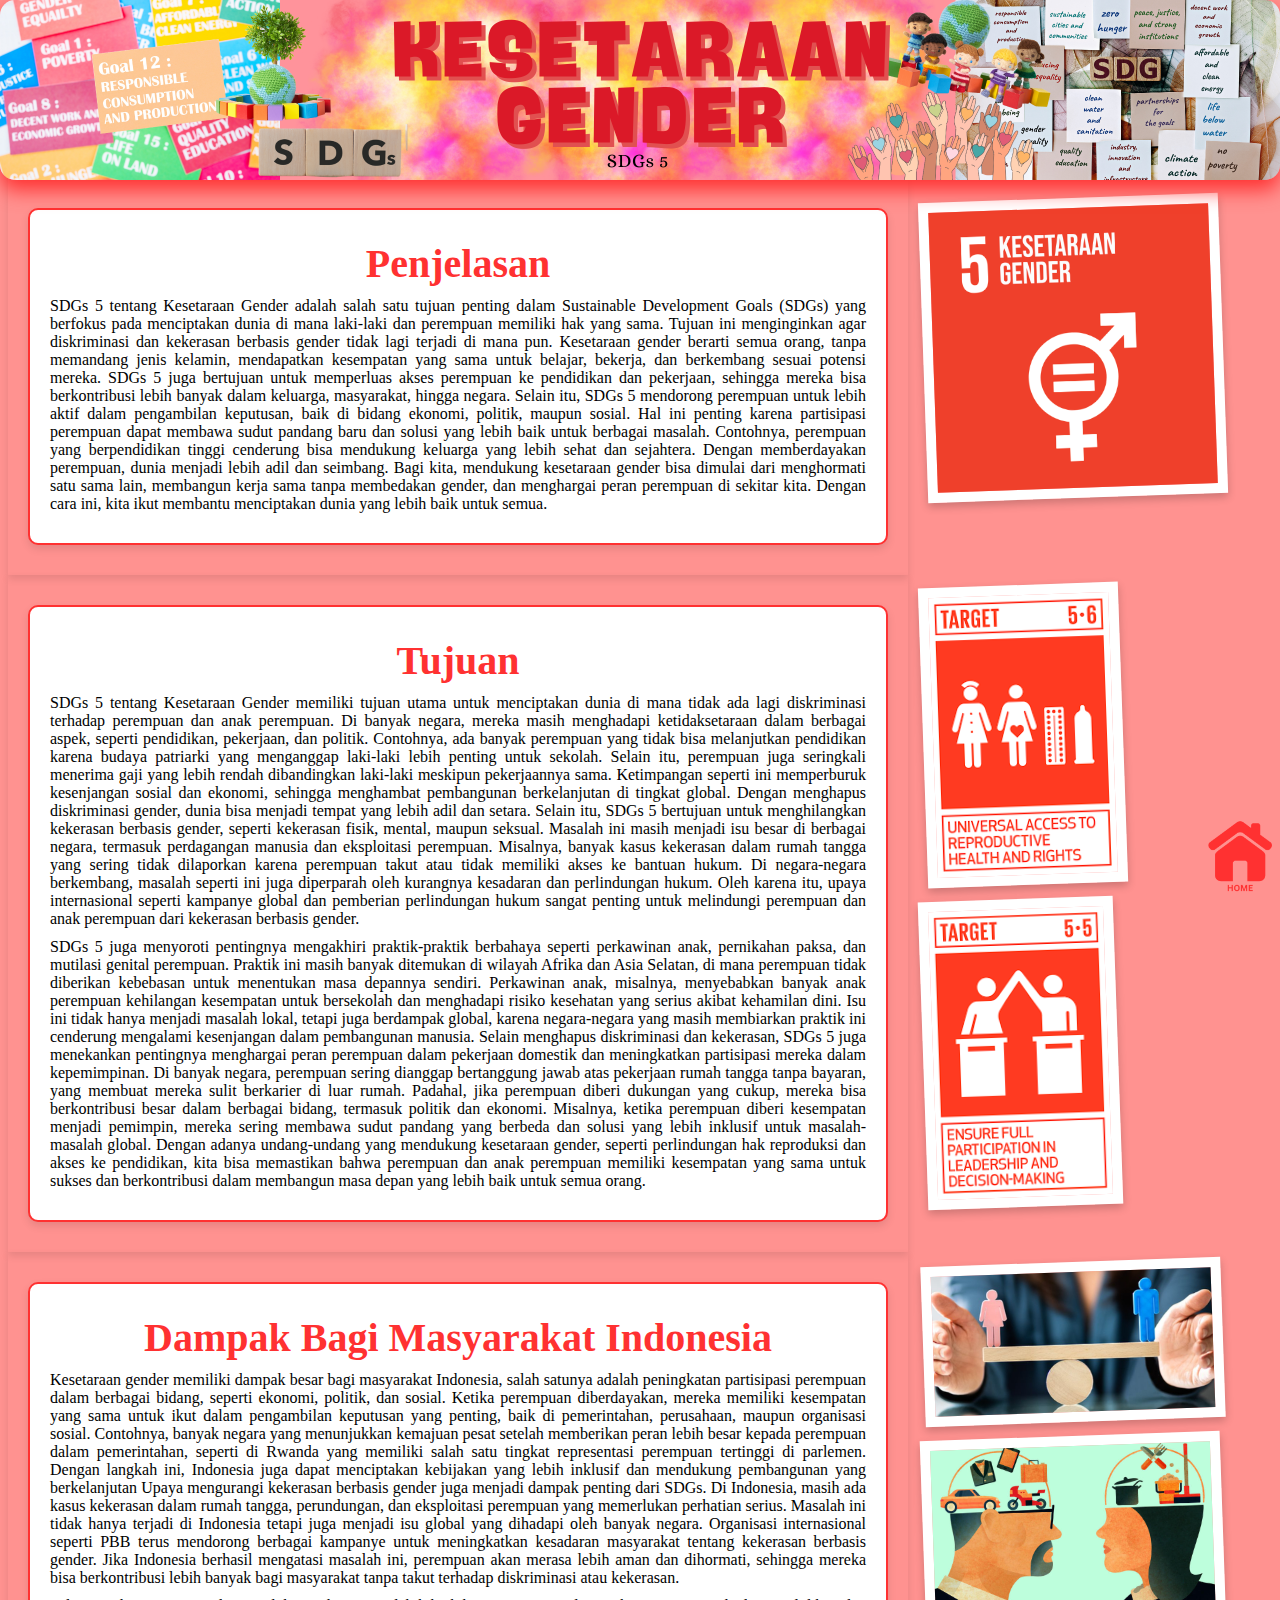
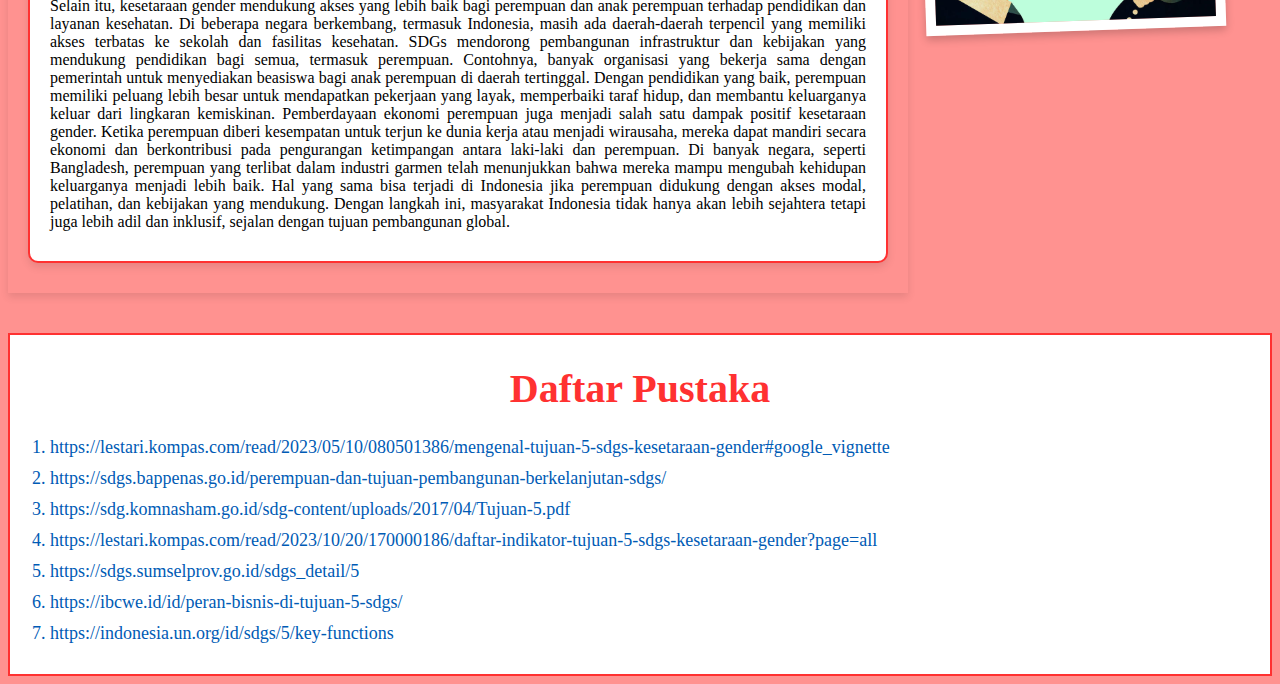
<file: sdgs 5.html>
<!DOCTYPE html>
<html>

<head>
    <title>Bidang Ekonomi & Perdagangan</title>
    <link rel="stylesheet" href="sdgs 5.css">
</head>

<body>
    <div class="header">
        <img src="kesetaraan gender.png">
    </div>
    <div class="isi">
        <div class="column-left">
            <div class="text-container">
                <div class="box1">
                    <h2>Penjelasan</h2>
                    <p class="p1">SDGs 5 tentang Kesetaraan Gender adalah salah satu tujuan penting dalam Sustainable
                        Development Goals (SDGs) yang berfokus pada menciptakan dunia di mana laki-laki dan perempuan
                        memiliki hak yang sama. Tujuan ini menginginkan agar diskriminasi dan kekerasan berbasis gender
                        tidak lagi terjadi di mana pun. Kesetaraan gender berarti semua orang, tanpa memandang jenis
                        kelamin, mendapatkan kesempatan yang sama untuk belajar, bekerja, dan berkembang sesuai potensi
                        mereka. SDGs 5 juga bertujuan untuk memperluas akses perempuan ke pendidikan dan pekerjaan,
                        sehingga mereka bisa berkontribusi lebih banyak dalam keluarga, masyarakat, hingga negara.
                        Selain itu, SDGs 5 mendorong perempuan untuk lebih aktif dalam pengambilan keputusan, baik di
                        bidang ekonomi, politik, maupun sosial. Hal ini penting karena partisipasi perempuan dapat
                        membawa sudut pandang baru dan solusi yang lebih baik untuk berbagai masalah. Contohnya,
                        perempuan yang berpendidikan tinggi cenderung bisa mendukung keluarga yang lebih sehat dan
                        sejahtera. Dengan memberdayakan perempuan, dunia menjadi lebih adil dan seimbang. Bagi kita,
                        mendukung kesetaraan gender bisa dimulai dari menghormati satu sama lain, membangun kerja sama
                        tanpa membedakan gender, dan menghargai peran perempuan di sekitar kita. Dengan cara ini, kita
                        ikut membantu menciptakan dunia yang lebih baik untuk semua.
                    </p>
                </div>
            </div>
        </div>

        <div class="column-side">
            <h2 align="center"></h2>
            <img src="sdgs5.png" alt="Gambar 1" class="polaroid1">
        </div>
    </div>

    <div class="isi">
        <div class="column-left">
            <div class="text-container">
                <div class="box">
                    <h2>Tujuan</h2>
                    <p class="p2">SDGs 5 tentang Kesetaraan Gender memiliki tujuan utama untuk menciptakan dunia di mana
                        tidak ada lagi diskriminasi terhadap perempuan dan anak perempuan. Di banyak negara, mereka
                        masih menghadapi ketidaksetaraan dalam berbagai aspek, seperti pendidikan, pekerjaan, dan
                        politik. Contohnya, ada banyak perempuan yang tidak bisa melanjutkan pendidikan karena budaya
                        patriarki yang menganggap laki-laki lebih penting untuk sekolah. Selain itu, perempuan juga
                        seringkali menerima gaji yang lebih rendah dibandingkan laki-laki meskipun pekerjaannya sama.
                        Ketimpangan seperti ini memperburuk kesenjangan sosial dan ekonomi, sehingga menghambat
                        pembangunan berkelanjutan di tingkat global. Dengan menghapus diskriminasi gender, dunia bisa
                        menjadi tempat yang lebih adil dan setara. Selain itu, SDGs 5 bertujuan untuk menghilangkan
                        kekerasan berbasis gender, seperti kekerasan fisik, mental, maupun seksual. Masalah ini masih
                        menjadi isu besar di berbagai negara, termasuk perdagangan manusia dan eksploitasi perempuan.
                        Misalnya, banyak kasus kekerasan dalam rumah tangga yang sering tidak dilaporkan karena
                        perempuan takut atau tidak memiliki akses ke bantuan hukum. Di negara-negara berkembang, masalah
                        seperti ini juga diperparah oleh kurangnya kesadaran dan perlindungan hukum. Oleh karena itu,
                        upaya internasional seperti kampanye global dan pemberian perlindungan hukum sangat penting
                        untuk melindungi perempuan dan anak perempuan dari kekerasan berbasis gender.
                    </p>
                    <p class="p2">
                        SDGs 5 juga menyoroti pentingnya mengakhiri praktik-praktik berbahaya seperti perkawinan anak,
                        pernikahan paksa, dan mutilasi genital perempuan. Praktik ini masih banyak ditemukan di wilayah
                        Afrika dan Asia Selatan, di mana perempuan tidak diberikan kebebasan untuk menentukan masa
                        depannya sendiri. Perkawinan anak, misalnya, menyebabkan banyak anak perempuan kehilangan
                        kesempatan untuk bersekolah dan menghadapi risiko kesehatan yang serius akibat kehamilan dini.
                        Isu ini tidak hanya menjadi masalah lokal, tetapi juga berdampak global, karena negara-negara
                        yang masih membiarkan praktik ini cenderung mengalami kesenjangan dalam pembangunan manusia.
                        Selain menghapus diskriminasi dan kekerasan, SDGs 5 juga menekankan pentingnya menghargai peran
                        perempuan dalam pekerjaan domestik dan meningkatkan partisipasi mereka dalam kepemimpinan. Di
                        banyak negara, perempuan sering dianggap bertanggung jawab atas pekerjaan rumah tangga tanpa
                        bayaran, yang membuat mereka sulit berkarier di luar rumah. Padahal, jika perempuan diberi
                        dukungan yang cukup, mereka bisa berkontribusi besar dalam berbagai bidang, termasuk politik dan
                        ekonomi. Misalnya, ketika perempuan diberi kesempatan menjadi pemimpin, mereka sering membawa
                        sudut pandang yang berbeda dan solusi yang lebih inklusif untuk masalah-masalah global. Dengan
                        adanya undang-undang yang mendukung kesetaraan gender, seperti perlindungan hak reproduksi dan
                        akses ke pendidikan, kita bisa memastikan bahwa perempuan dan anak perempuan memiliki kesempatan
                        yang sama untuk sukses dan berkontribusi dalam membangun masa depan yang lebih baik untuk semua
                        orang.
                    </p>
                </div>
            </div>
        </div>

        <div class="column-side">
            <h2 align="center"></h2>
            <img src="sdgs5.1.png" alt="Gambar 1" class="polaroid">
            <img src="sdgs5.2.png" alt="Gambar 2" class="polaroid">
        </div>
    </div>

    <div class="isi">
        <div class="column-left">
            <div class="text-container">
                <div class="box">
                    <h2>Dampak Bagi Masyarakat Indonesia</h2>
                    <p class="p3">
                        Kesetaraan gender memiliki dampak besar bagi masyarakat Indonesia, salah satunya adalah
                        peningkatan partisipasi perempuan dalam berbagai bidang, seperti ekonomi, politik, dan sosial.
                        Ketika perempuan diberdayakan, mereka memiliki kesempatan yang sama untuk ikut dalam pengambilan
                        keputusan yang penting, baik di pemerintahan, perusahaan, maupun organisasi sosial. Contohnya,
                        banyak negara yang menunjukkan kemajuan pesat setelah memberikan peran lebih besar kepada
                        perempuan dalam pemerintahan, seperti di Rwanda yang memiliki salah satu tingkat representasi
                        perempuan tertinggi di parlemen. Dengan langkah ini, Indonesia juga dapat menciptakan kebijakan
                        yang lebih inklusif dan mendukung pembangunan yang berkelanjutan Upaya mengurangi kekerasan
                        berbasis gender juga menjadi dampak penting dari SDGs. Di Indonesia, masih ada kasus kekerasan
                        dalam rumah tangga, perundungan, dan eksploitasi perempuan yang memerlukan perhatian serius.
                        Masalah ini tidak hanya terjadi di Indonesia tetapi juga menjadi isu global yang dihadapi oleh
                        banyak negara. Organisasi internasional seperti PBB terus mendorong berbagai kampanye untuk
                        meningkatkan kesadaran masyarakat tentang kekerasan berbasis gender. Jika Indonesia berhasil
                        mengatasi masalah ini, perempuan akan merasa lebih aman dan dihormati, sehingga mereka bisa
                        berkontribusi lebih banyak bagi masyarakat tanpa takut terhadap diskriminasi atau kekerasan.
                    </p>
                    <p class="p3">Selain itu, kesetaraan gender mendukung akses yang lebih baik bagi perempuan dan anak
                        perempuan terhadap pendidikan dan layanan kesehatan. Di beberapa negara berkembang, termasuk
                        Indonesia, masih ada daerah-daerah terpencil yang memiliki akses terbatas ke sekolah dan
                        fasilitas kesehatan. SDGs mendorong pembangunan infrastruktur dan kebijakan yang mendukung
                        pendidikan bagi semua, termasuk perempuan. Contohnya, banyak organisasi yang bekerja sama dengan
                        pemerintah untuk menyediakan beasiswa bagi anak perempuan di daerah tertinggal. Dengan
                        pendidikan yang baik, perempuan memiliki peluang lebih besar untuk mendapatkan pekerjaan yang
                        layak, memperbaiki taraf hidup, dan membantu keluarganya keluar dari lingkaran kemiskinan.
                        Pemberdayaan ekonomi perempuan juga menjadi salah satu dampak positif kesetaraan gender. Ketika
                        perempuan diberi kesempatan untuk terjun ke dunia kerja atau menjadi wirausaha, mereka dapat
                        mandiri secara ekonomi dan berkontribusi pada pengurangan ketimpangan antara laki-laki dan
                        perempuan. Di banyak negara, seperti Bangladesh, perempuan yang terlibat dalam industri garmen
                        telah menunjukkan bahwa mereka mampu mengubah kehidupan keluarganya menjadi lebih baik. Hal yang
                        sama bisa terjadi di Indonesia jika perempuan didukung dengan akses modal, pelatihan, dan
                        kebijakan yang mendukung. Dengan langkah ini, masyarakat Indonesia tidak hanya akan lebih
                        sejahtera tetapi juga lebih adil dan inklusif, sejalan dengan tujuan pembangunan global.
                    </p>
                </div>
            </div>
        </div>

        <div class="column-side">
            <h2 align="center"></h2>
            <img src="sdgs5.3.jpg" alt="Gambar 1" class="polaroid">
            <img src="sdgs5.4.jpg" alt="Gambar 2" class="polaroid">
        </div>
    </div>

    <div class="Daftar-Pustaka">
        <h3>Daftar Pustaka</h3>
        <ol>
        <li><a href="https://lestari.kompas.com/read/2023/05/10/080501386/mengenal-tujuan-5-sdgs-kesetaraan-gender#google_vignette">https://lestari.kompas.com/read/2023/05/10/080501386/mengenal-tujuan-5-sdgs-kesetaraan-gender#google_vignette</a></li>
        <li><a href="https://sdgs.bappenas.go.id/perempuan-dan-tujuan-pembangunan-berkelanjutan-sdgs/">https://sdgs.bappenas.go.id/perempuan-dan-tujuan-pembangunan-berkelanjutan-sdgs/</a></li>
        <li><a href="https://sdg.komnasham.go.id/sdg-content/uploads/2017/04/Tujuan-5.pdf">https://sdg.komnasham.go.id/sdg-content/uploads/2017/04/Tujuan-5.pdf</a></li>
        <li><a href="https://lestari.kompas.com/read/2023/10/20/170000186/daftar-indikator-tujuan-5-sdgs-kesetaraan-gender?page=all">https://lestari.kompas.com/read/2023/10/20/170000186/daftar-indikator-tujuan-5-sdgs-kesetaraan-gender?page=all</a></li>
        <li><a href="https://sdgs.sumselprov.go.id/sdgs_detail/5">https://sdgs.sumselprov.go.id/sdgs_detail/5</a></li>
        <li><a href="https://ibcwe.id/id/peran-bisnis-di-tujuan-5-sdgs/">https://ibcwe.id/id/peran-bisnis-di-tujuan-5-sdgs/</a></li>
        <li><a href="https://indonesia.un.org/id/sdgs/5/key-functions">https://indonesia.un.org/id/sdgs/5/key-functions</a></li>
        </ol>
    </div>

    <div class="home button">
        <a href="index.html">
            <img src="HOME.sdgs.png" alt="button home">
        </a>
    </div>

</html>
</file>
<file: style.css>
body{
    background-color: #c9e6f0;
    position: relative;
    min-height: 100vh;  
}

.fade {
    opacity: 0;
    transition: opacity 0.5s ease-in-out;
}

.fade.show {
    opacity: 1;
}

.header{
    width: 1280px;
    height: 180;
    position: fixed;
    margin: 0;
    padding: 0;
    top: 0;
    left: 0; 
    background-position: top center;
    z-index: 1000; 
}

.header img {
    width: 100%; 
    height: auto; 
    display:flex;
}

.header img {
    width: 1280px; 
    height: auto;
    border-radius: 15px;
    box-shadow: 0 10px 20px rgb(50, 42, 165);
    transition: transform 0.5s ease, filter 0.5s ease;
    margin-left:0%;
}

.header img:hover {
    transform: scale(1.1);
    filter: brightness(80%);
}

ul {
    list-style-type: none;
    margin: 0;
    left: 0;
    padding: 0;
    background-color: #133E87;
    position: fixed; 
    top: 180px; 
    width: 100%; 
    z-index: 2000; 
}

li{
    float: left;
}

li a, .dropbtn {
    display: inline-block;
    color: rgb(255, 255, 255);
    font-size: 20px;
    text-align: center;
    padding: 15px 46px;
    text-decoration: none;
    cursor: pointer;
}

li a:hover, .dropdown:hover, .dropbtn:hover{
    background-color: #ffaedd;
}

.dropdown-content {
    display: none;
    position: absolute;
    background-color: #608BC1;
    min-width: 160px;
    box-shadow: 0px 8px 16px rgba(0, 0, 0, 0.2);
    z-index: 4000; 
}

.dropdown-content a {
    color: black;
    padding: 12px 16px;
    text-decoration: none;
    display: block;
    text-align: left;
}

.dropdown-content a:hover {
    background-color: #FEEE91;
}

.dropdown:hover .dropdown-content {
    display: block;
}

/*kode css drop*/
ul li ul.dropdown{
    background:blue;
    position:absolute;
    display:none;
    width: auto;
    height: auto;
    margin: 0px 0px
}

ul li:hover ul.dropdown{
    display:block;
}

.column.side{
    margin      : 230px 0px;
    top: 0;
    left: 0;
    width       : 250px;
    height      : 550px;
    background-color: #A1EEBD;
    font-family: 'fontjudul';
}

/* kode css middle bar */
.column.middle{
    margin      : 230px 0px;
    width       : 955px;
    top: 0;
    left: 0;
    height      : 550px;
    background-color: #f1f3a4;
    color       : white;
    font-size   : 20px;
    font-family: 'Times New Roman', Times, serif;
}

.pengantar{
    color: black;
    font-size   : 17px;
}

/* kode css side bar*/
.column{
    float:left;
    padding: 0px 10px;
}

.polaroid {
    margin-left: 15px; 
    margin-bottom: 10px;
    padding: 0;
    max-width: 280px;
    border: 10px solid white;
    box-shadow: 0 4px 8px rgba(0, 0, 0, 0.2);
    transform: rotate(-2deg);
    transition: transform 0.3s ease, box-shadow 0.3s ease;
}

.polaroid:hover {
    transform: rotate(0deg) scale(1.05);
    box-shadow: 0 8px 16px rgba(0, 0, 0, 0.4);
}

/*Kode Footer*/
/* Footer */
body, html {
    height: 100%;
}

footer {
    width: 100%;
    position: fixed; /* Pastikan ini menggunakan relative */
    margin-top: 1000px; /* Berikan sedikit ruang */
    text-align: center;
    left: 0;
    right: 0;
    bottom: 0;
}

footer img {
    max-width: 100%; /* Agar gambar footer responsif */
    height: 40px;
}
</file>
<file: bilateral penjelasan.css>
body {
    background-color: #e9b6fa;
}


.header{
    width: 1280px;
    height: 180;
    position: fixed;
    margin: 0;
    padding: 0;
    top: 0;
    left: 0; 
    background-position: top center;
    z-index: 1000; 
}

.header img {
    width: 100%; 
    height: auto; 
    display:flex;
}

.header img {
    width: 1280px; 
    height: auto;
    border-radius: 15px;
    box-shadow: 0 10px 20px #d456f7b3;
    transition: transform 0.5s ease, filter 0.5s ease;
    margin-left:0%;
}

.header img:hover {
    transform: scale(1.1);
    filter: brightness(80%);
}

.text-overlay {
    position: absolute;
    top: 50%;
    left: 50%;
    transform: translate(-50%, -50%);
    text-align: center;
}

.text-overlay h1 {
    font-size: 75px;
    font-weight: bold;
    font-family: 'fontjudul', 'Times New Roman', Times, serif;
    text-shadow: 5px 5px 5px #d456f7b3;
    margin-bottom: 0;
    color: rgb(28, 85, 142);
}

.text-overlay h2 {
    font-size: 50px;
    font-family: 'fontjudul2', 'Times New Roman', Times, serif;
    text-shadow: 2px 2px 5px rgba(0, 0, 0, 0.7);
    margin-top: 0;
    color: #d456f7b3;
}

.text-overlay p {
    font-size: 24px;
    font-style: italic;
    text-shadow: 2px 2px 5px rgba(0, 0, 0, 0.7);
}

.box1 {
    border: 2px solid #d456f7b3;
    padding: 20px;
    background-color: white;
    max-width: 1200px;
    box-shadow: 0 4px 8px rgba(0, 0, 0, 0.1);
    border-radius: 10px;
    text-align: left;
    margin: 180px auto;
    margin-bottom: 10px;
    font-family: 'fonttext', 'Times New Roman', Times, serif;
}

.box {
    border: 2px solid #d456f7b3;
    padding: 20px;
    background-color: white;
    max-width: 1200px;
    box-shadow: 0 4px 8px rgba(0, 0, 0, 0.1);
    border-radius: 10px;
    text-align: left;
    margin: 10px auto;
    font-family: 'fonttext', 'Times New Roman', Times, serif;
}

h2 {
    text-align: center;
    font-size: 40px;
    font-weight: bold;
    margin-top: 10px;
    margin-bottom: 10px;
    color: #d456f7b3;
}

h3 {
    font-size: 20px;
    font-family: 'fonttext2', 'Times New Roman', Times, serif;
    text-align: center;
    margin: 0 0 0px 0;
    margin-bottom: 0;
    padding: 10px;
}

p {
    font-size: 16px;
    font-family: 'fonttext', 'Times New Roman', Times, serif;
    margin: 0 0 10px 0;
    margin-top: 0;
    text-align: justify;
}

.isi {
    display: flex;
    align-items: flex-start;
    justify-content: flex-start; 
    gap: 0; 
    margin: 0; 
    padding: 0;
}

.column-left, .column-side {
    padding: 0; 
    margin: 0;
}

.column-left {
    width: max-content; 
    height: auto; 
}

.column-middle {
    width: max-content; 
}

.section {
    align-items: flex-start;
    justify-content: flex-start;
    margin: 0 auto;
    padding: 0;
    gap: 0;
    max-width: 1200px;
}

.text-container {
    flex: 1;
    width: 900px;
    padding: 20px;
    box-sizing: border-box;
    box-shadow: 0 4px 8px rgba(0, 0, 0, 0.1);
}

.image-container {
    flex-shrink: 0;
    width: 30%;
    justify-content: left;
    box-sizing: border-box;
}

.polaroid1 {
    margin-left: 15px; 
    margin-bottom: 10px;
    margin-top: 250px;
    padding: 0;
    max-width: 280px;
    border: 10px solid white;
    box-shadow: 0 4px 8px rgba(0, 0, 0, 0.2);
    transform: rotate(-2deg);
    transition: transform 0.3s ease, box-shadow 0.3s ease;
}

.polaroid1:hover {
    transform: rotate(0deg) scale(1.05);
    box-shadow: 0 8px 16px rgba(0, 0, 0, 0.4);
}

.polaroid {
    margin-left: 15px; 
    margin-bottom: 10px;
    margin-top: 100px;
    padding: 0;
    max-width: 280px;
    border: 10px solid white;
    box-shadow: 0 4px 8px rgba(0, 0, 0, 0.2);
    transform: rotate(-2deg);
    transition: transform 0.3s ease, box-shadow 0.3s ease;
}

.polaroid:hover {
    transform: rotate(0deg) scale(1.05);
    box-shadow: 0 8px 16px rgba(0, 0, 0, 0.4);
}

.home.button {
    position: fixed; 
    bottom: 0px; 
    right: 0px; 
    z-index: 1000; 
    margin-left: 1230px;
}

.home.button img {
    width: 80px; 
    height: auto; 
    cursor: pointer; 
}

.Daftar-Pustaka {
    background-color: white;
    padding: 20px; 
    margin-top: 40px;
    border: 2px solid #d456f7b3; 
    position: relative;
    bottom: 0;
}

.Daftar-Pustaka h3 {
    font-size: 40px; 
    text-align: center; 
    color: #d456f7b3; 
    margin-bottom: 15px; 
    font-weight: bold;
}

.Daftar-Pustaka ol {
    font-size: 20px;
    list-style: decimal; /* Menampilkan angka untuk daftar */
    padding-left: 20px; /* Jarak dari tepi kotak untuk daftar */
    line-height: 1.6; /* Jarak antar baris daftar */
    margin: 10px 0; /* Jarak atas dan bawah daftar */
    color: #000000; /* Warna teks isi */
}

.Daftar-Pustaka li {
    font-size: 18px; 
    line-height: 1.8; /* Jarak antar baris di dalam item */
    color: #005bb5; /* Warna teks daftar */
    margin-bottom: 10px; /* Jarak antar item daftar */
}

.Daftar-Pustaka a {
    text-decoration: none; /* Menghilangkan garis bawah pada link */
    color: #005bb5; /* Warna teks link */
}

.Daftar-Pustaka a:hover {
    text-decoration: underline; /* Garis bawah saat di-hover */
    color: #d456f7b3; /* Warna link saat di-hover */
}
</file>
<file: bilateral.bidang.css>
body {
    background-color: #e9b6fa;
}

.header{
    width: 1280px;
    height: 180;
    position: fixed;
    margin: 0;
    padding: 0;
    top: 0;
    left: 0; 
    background-position: top center;
    z-index: 1000; 
}

.header img {
    width: 100%; 
    height: auto; 
    display:flex;
}

.header img {
    width: 1280px; 
    height: auto;
    border-radius: 15px;
    box-shadow: 0 10px 20px #d456f7b3;
    transition: transform 0.5s ease, filter 0.5s ease;
    margin-left:0%;
}

.header img:hover {
    transform: scale(1.1);
    filter: brightness(80%);
}

.text-overlay {
    position: absolute;
    top: 50%;
    left: 50%;
    transform: translate(-50%, -50%);
    text-align: center;
}

.text-overlay h1 {
    font-size: 75px;
    font-weight: bold;
    font-family: 'fontjudul', 'Times New Roman', Times, serif;
    text-shadow: 5px 5px 5px #d456f7b3;
    margin-bottom: 0;
    color: #d456f7b3;
}

.text-overlay h2 {
    font-size: 50px;
    font-family: 'fontjudul2', 'Times New Roman', Times, serif;
    text-shadow: 2px 2px 5px rgba(0, 0, 0, 0.7);
    margin-top: 0;
    color: rgb(247, 245, 143);
}

.text-overlay p {
    font-size: 24px;
    font-style: italic;
    text-shadow: 2px 2px 5px rgba(0, 0, 0, 0.7);
}

.box1 {
    border: 2px solid #d456f7b3;
    padding: 20px;
    background-color: white;
    max-width: 1200px;
    box-shadow: 0 4px 8px rgba(0, 0, 0, 0.1);
    border-radius: 10px;
    text-align: left;
    margin: 180px auto;
    margin-bottom: 10px;
    font-family: 'fonttext', 'Times New Roman', Times, serif;
}

.box {
    border: 2px solid #d456f7b3;
    padding: 20px;
    background-color: white;
    max-width: 1200px;
    box-shadow: 0 4px 8px rgba(0, 0, 0, 0.1);
    border-radius: 10px;
    text-align: left;
    margin: 10px auto;
    font-family: 'fonttext', 'Times New Roman', Times, serif;
}

h2 {
    text-align: center;
    font-size: 40px;
    font-weight: bold;
    margin-top: 10px;
    margin-bottom: 10px;
    color: #d456f7b3;
}

h3 {
    font-size: 20px;
    font-family: 'fonttext2', 'Times New Roman', Times, serif;
    text-align: center;
    margin: 0 0 0px 0;
    margin-bottom: 0;
    padding: 10px;
}

p {
    font-size: 16px;
    font-family: 'fonttext', 'Times New Roman', Times, serif;
    margin: 0 0 10px 0;
    margin-top: 0;
    text-align: justify;
}

.isi {
    display: flex;
    align-items: flex-start;
    justify-content: flex-start; 
    gap: 0; 
    margin: 0; 
    padding: 0;
}

.column-left, .column-side {
    padding: 0; 
    margin: 0;
}

.column-left {
    width: max-content; 
    height: auto; 
}

.column-middle {
    width: max-content; 
}

.section {
    align-items: flex-start;
    justify-content: flex-start;
    margin: 0 auto;
    padding: 0;
    gap: 0;
    max-width: 1200px;
}

.text-container {
    flex: 1;
    width: 900px;
    padding: 20px;
    box-sizing: border-box;
    box-shadow: 0 4px 8px rgba(0, 0, 0, 0.1);
}

.image-container {
    flex-shrink: 0;
    width: 30%;
    justify-content: left;
    box-sizing: border-box;
}

.polaroid1 {
    margin-left: 15px; 
    margin-bottom: 10px;
    margin-top: 180px;
    padding: 0;
    max-width: 280px;
    border: 10px solid white;
    box-shadow: 0 4px 8px rgba(0, 0, 0, 0.2);
    transform: rotate(-2deg);
    transition: transform 0.3s ease, box-shadow 0.3s ease;
}

.polaroid1:hover {
    transform: rotate(0deg) scale(1.05);
    box-shadow: 0 8px 16px rgba(0, 0, 0, 0.4);
}

.polaroid {
    margin-left: 15px; 
    margin-bottom: 10px;
    padding: 0;
    max-width: 280px;
    border: 10px solid white;
    box-shadow: 0 4px 8px rgba(0, 0, 0, 0.2);
    transform: rotate(-2deg);
    transition: transform 0.3s ease, box-shadow 0.3s ease;
}

.polaroid:hover {
    transform: rotate(0deg) scale(1.05);
    box-shadow: 0 8px 16px rgba(0, 0, 0, 0.4);
}

.home.button {
    position: fixed; 
    bottom: 0px; 
    right: 0px; 
    z-index: 1000; 
    margin-left: 1230px;
}

.home.button img {
    width: 80px; 
    height: auto; /* Menjaga proporsi gambar agar tidak terdistorsi */
    cursor: pointer; /* Menampilkan pointer saat hover di gambar */
}

.Daftar-Pustaka {
    background-color: white;
    padding: 20px; 
    margin-top: 40px;
    border: 2px solid #d456f7b3; 
    position: relative;
    bottom: 0;
}

.Daftar-Pustaka h3 {
    font-size: 40px; 
    text-align: center; 
    color: #d456f7b3; /* Warna teks judul */
    margin-bottom: 15px; /* Jarak bawah judul */
    font-weight: bold; 
}

.Daftar-Pustaka ol {
    font-size: 20px;
    list-style: decimal; /* Menampilkan angka untuk daftar */
    padding-left: 20px;
    margin: 10px 0; /* Jarak atas dan bawah daftar */
    color: #000000; /* Warna teks isi */
}

.Daftar-Pustaka li {
    font-size: 18px; 
    color: #005bb5; /* Warna teks daftar */
    margin-bottom: 10px; /* Jarak antar item daftar */
}

.Daftar-Pustaka a {
    text-decoration: none; /* Menghilangkan garis bawah pada link */
    color: #005bb5; /* Warna teks link */
}

.Daftar-Pustaka a:hover {
    text-decoration: underline; /* Garis bawah saat di-hover */
    color: #d456f7b3; /* Warna link saat di-hover */
}
</file>
<file: keterkaitan.css>
body {
    background-color: #c9f0c9;
}


.header{
    width: 1280px;
    height: 180;
    position: fixed;
    margin: 0;
    padding: 0;
    top: 0;
    left: 0; 
    background-position: top center;
    z-index: 1000; 
}

.header img {
    width: 100%; 
    height: auto; 
    display:flex;
}

.header img {
    width: 1280px; 
    height: auto;
    border-radius: 15px;
    box-shadow: 0 10px 20px #358d35b3;
    transition: transform 0.5s ease, filter 0.5s ease;
    margin-left:0%;
}

.header img:hover {
    transform: scale(1.1);
    filter: brightness(80%);
}

.text-overlay {
    position: absolute;
    top: 50%;
    left: 50%;
    transform: translate(-50%, -50%);
    text-align: center;
}

.text-overlay h1 {
    font-size: 75px;
    font-weight: bold;
    font-family: 'fontjudul', 'Times New Roman', Times, serif;
    text-shadow: 5px 5px 5px rgba(53, 141, 53, 0.7);
    margin-bottom: 0;
    color: rgb(28, 85, 142);
}

.text-overlay h2 {
    font-size: 50px;
    font-family: 'fontjudul2', 'Times New Roman', Times, serif;
    text-shadow: 2px 2px 5px rgba(0, 0, 0, 0.7);
    margin-top: 0;
    color: rgba(53, 141, 53, 0.7);
}

.text-overlay p {
    font-size: 24px;
    font-style: italic;
    text-shadow: 2px 2px 5px rgba(0, 0, 0, 0.7);
}

.box1 {
    border: 2px solid #358d35b3;
    padding: 20px;
    background-color: white;
    max-width: 1200px;
    box-shadow: 0 4px 8px rgba(0, 0, 0, 0.1);
    border-radius: 10px;
    text-align: left;
    margin: 180px auto;
    margin-bottom: 10px;
    font-family: 'fonttext', 'Times New Roman', Times, serif;
}

.box {
    border: 2px solid rgba(53, 141, 53, 0.7);
    padding: 20px;
    background-color: white;
    max-width: 1200px;
    box-shadow: 0 4px 8px rgba(0, 0, 0, 0.1);
    border-radius: 10px;
    text-align: left;
    margin: 10px auto;
    font-family: 'fonttext', 'Times New Roman', Times, serif;
}

h2 {
    text-align: center;
    font-size: 40px;
    font-weight: bold;
    margin-top: 10px;
    margin-bottom: 10px;
    color:rgba(53, 141, 53, 0.7);
}

h3 {
    font-size: 20px;
    font-family: 'fonttext2', 'Times New Roman', Times, serif;
    text-align: center;
    margin: 0 0 0px 0;
    margin-bottom: 0;
    padding: 10px;
}

p {
    font-size: 16px;
    font-family: 'fonttext', 'Times New Roman', Times, serif;
    margin: 0 0 10px 0;
    margin-top: 0;
    text-align: justify;
}

.isi {
    display: flex;
    align-items: flex-start;
    justify-content: flex-start; 
    gap: 0; 
    margin: 0; 
    padding: 0;
}

.column-left, .column-side {
    padding: 0; 
    margin: 0;
}

.column-left {
    width: max-content; 
    height: auto; 
}

.column-middle {
    width: max-content; 
}

.section {
    align-items: flex-start;
    justify-content: flex-start;
    margin: 0 auto;
    padding: 0;
    gap: 0;
    max-width: 1200px;
}

.text-container {
    flex: 1;
    width: 900px;
    padding: 20px;
    box-sizing: border-box;
    box-shadow: 0 4px 8px rgba(0, 0, 0, 0.1);
}

.image-container {
    flex-shrink: 0;
    width: 30%;
    justify-content: left;
    box-sizing: border-box;
}

.polaroid1 {
    margin-left: 15px; 
    margin-bottom: 10px;
    margin-top: 180px;
    padding: 0;
    max-width: 280px;
    border: 10px solid white;
    box-shadow: 0 4px 8px rgba(0, 0, 0, 0.2);
    transform: rotate(-2deg);
    transition: transform 0.3s ease, box-shadow 0.3s ease;
}

.polaroid1:hover {
    transform: rotate(0deg) scale(1.05);
    box-shadow: 0 8px 16px rgba(0, 0, 0, 0.4);
}

.polaroid {
    margin-left: 15px; 
    margin-bottom: 10px;
    padding: 0;
    max-width: 280px;
    border: 10px solid white;
    box-shadow: 0 4px 8px rgba(0, 0, 0, 0.2);
    transform: rotate(-2deg);
    transition: transform 0.3s ease, box-shadow 0.3s ease;
}

.polaroid:hover {
    transform: rotate(0deg) scale(1.05);
    box-shadow: 0 8px 16px rgba(0, 0, 0, 0.4);
}

.home.button {
    position: fixed; 
    bottom: 0px; 
    right: 0px; 
    z-index: 1000; 
    margin-left: 1230px;
}

.home.button img {
    width: 80px; 
    height: auto; /* Menjaga proporsi gambar agar tidak terdistorsi */
    cursor: pointer; /* Menampilkan pointer saat hover di gambar */
}
</file>
<file: multi.bidang.css>
body {
    background-color: #fcffbb;
}


.header{
    width: 1280px;
    height: 180;
    position: fixed;
    margin: 0;
    padding: 0;
    top: 0;
    left: 0; 
    background-position: top center;
    z-index: 1000; 
}

.header img {
    width: 100%; 
    height: auto; 
    display:flex;
}

.header img {
    width: 1280px; 
    height: auto;
    border-radius: 15px;
    box-shadow: 0 10px 20px #ff914d;
    transition: transform 0.5s ease, filter 0.5s ease;
    margin-left:0%;
}

.header img:hover {
    transform: scale(1.1);
    filter: brightness(80%);
}

.text-overlay {
    position: absolute;
    top: 50%;
    left: 50%;
    transform: translate(-50%, -50%);
    text-align: center;
}

.text-overlay h1 {
    font-size: 75px;
    font-weight: bold;
    font-family: 'fontjudul', 'Times New Roman', Times, serif;
    text-shadow: 5px 5px 5px #ff914d;
    margin-bottom: 0;
    color: #ff914d;
}

.text-overlay h2 {
    font-size: 50px;
    font-family: 'fontjudul2', 'Times New Roman', Times, serif;
    text-shadow: 2px 2px 5px rgba(0, 0, 0, 0.7);
    margin-top: 0;
    color: rgb(247, 245, 143);
}

.text-overlay p {
    font-size: 24px;
    font-style: italic;
    text-shadow: 2px 2px 5px rgba(0, 0, 0, 0.7);
}

.box1 {
    border: 2px solid #ff914d;
    padding: 20px;
    background-color: white;
    max-width: 1200px;
    box-shadow: 0 4px 8px rgba(0, 0, 0, 0.1);
    border-radius: 10px;
    text-align: left;
    margin: 180px auto;
    margin-bottom: 10px;
    font-family: 'fonttext', 'Times New Roman', Times, serif;
}

.box {
    border: 2px solid #ff914d;
    padding: 20px;
    background-color: white;
    max-width: 1200px;
    box-shadow: 0 4px 8px rgba(0, 0, 0, 0.1);
    border-radius: 10px;
    text-align: left;
    margin: 10px auto;
    font-family: 'fonttext', 'Times New Roman', Times, serif;
}

h2 {
    text-align: center;
    font-size: 40px;
    font-weight: bold;
    margin-top: 10px;
    margin-bottom: 10px;
    color: #ff914d;
}

h3 {
    font-size: 20px;
    font-family: 'fonttext2', 'Times New Roman', Times, serif;
    text-align: center;
    margin: 0 0 0px 0;
    margin-bottom: 0;
    padding: 10px;
}

p {
    font-size: 16px;
    font-family: 'fonttext', 'Times New Roman', Times, serif;
    margin: 0 0 10px 0;
    margin-top: 0;
    text-align: justify;
}

.isi {
    display: flex;
    align-items: flex-start;
    justify-content: flex-start; 
    gap: 0; 
    margin: 0; 
    padding: 0;
}

.column-left, .column-side {
    padding: 0; 
    margin: 0;
}

.column-left {
    width: max-content; 
    height: auto; 
}

.column-middle {
    width: max-content; 
}

.section {
    align-items: flex-start;
    justify-content: flex-start;
    margin: 0 auto;
    padding: 0;
    gap: 0;
    max-width: 1200px;
}

.text-container {
    flex: 1;
    width: 900px;
    padding: 20px;
    box-sizing: border-box;
    box-shadow: 0 4px 8px rgba(0, 0, 0, 0.1);
}

.image-container {
    flex-shrink: 0;
    width: 30%;
    justify-content: left;
    box-sizing: border-box;
}

.polaroid1 {
    margin-left: 15px; 
    margin-bottom: 10px;
    margin-top: 180px;
    padding: 0;
    max-width: 280px;
    border: 10px solid white;
    box-shadow: 0 4px 8px rgba(0, 0, 0, 0.2);
    transform: rotate(-2deg);
    transition: transform 0.3s ease, box-shadow 0.3s ease;
}

.polaroid1:hover {
    transform: rotate(0deg) scale(1.05);
    box-shadow: 0 8px 16px rgba(0, 0, 0, 0.4);
}

.polaroid {
    margin-left: 15px; 
    margin-bottom: 10px;
    padding: 0;
    max-width: 280px;
    border: 10px solid white;
    box-shadow: 0 4px 8px rgba(0, 0, 0, 0.2);
    transform: rotate(-2deg);
    transition: transform 0.3s ease, box-shadow 0.3s ease;
}

.polaroid:hover {
    transform: rotate(0deg) scale(1.05);
    box-shadow: 0 8px 16px rgba(0, 0, 0, 0.4);
}

.home.button {
    position: fixed; 
    bottom: 0px; 
    right: 0px; 
    z-index: 1000; 
    margin-left: 1230px;
}

.home.button img {
    width: 80px; 
    height: auto; /* Menjaga proporsi gambar agar tidak terdistorsi */
    cursor: pointer; /* Menampilkan pointer saat hover di gambar */
}


.Daftar-Pustaka {
    background-color: white;
    padding: 20px; 
    margin-top: 40px;
    border: 2px solid #ff914d; 
    position: relative;
    bottom: 0;
}

.Daftar-Pustaka h3 {
    font-size: 40px; 
    text-align: center; 
    color: #ff914d; /* Warna teks judul */
    margin-bottom: 15px; /* Jarak bawah judul */
    font-weight: bold; 
}

.Daftar-Pustaka ol {
    font-size: 20px;
    list-style: decimal; /* Menampilkan angka untuk daftar */
    padding-left: 20px;
    margin: 10px 0; /* Jarak atas dan bawah daftar */
    color: #000000; /* Warna teks isi */
}

.Daftar-Pustaka li {
    font-size: 18px; 
    color: #005bb5; /* Warna teks daftar */
    margin-bottom: 10px; /* Jarak antar item daftar */
}

.Daftar-Pustaka a {
    text-decoration: none; /* Menghilangkan garis bawah pada link */
    color: #005bb5; /* Warna teks link */
}

.Daftar-Pustaka a:hover {
    text-decoration: underline; /* Garis bawah saat di-hover */
    color: #ff914d; /* Warna link saat di-hover */
}
</file>
<file: multi.penjelasan.css>
body {
    background-color: #fcffbb;
}


.header{
    width: 1280px;
    height: 180;
    position: fixed;
    margin: 0;
    padding: 0;
    top: 0;
    left: 0; 
    background-position: top center;
    z-index: 1000; 
}

.header img {
    width: 100%; 
    height: auto; 
    display:flex;
}

.header img {
    width: 1280px; 
    height: auto;
    border-radius: 15px;
    box-shadow: 0 10px 20px #ff914d;
    box-shadow: 0 10px 20px;
    transition: transform 0.5s ease, filter 0.5s ease;
    margin-left:0%;
}

.header img:hover {
    transform: scale(1.1);
    filter: brightness(80%);
}

.text-overlay {
    position: absolute;
    top: 50%;
    left: 50%;
    transform: translate(-50%, -50%);
    text-align: center;
}

.text-overlay h1 {
    font-size: 75px;
    font-weight: bold;
    font-family: 'fontjudul', 'Times New Roman', Times, serif;
    text-shadow: 5px 5px 5px #ff914d;
    margin-bottom: 0;
    color: #ff914d;
}

.text-overlay h2 {
    font-size: 50px;
    font-family: 'fontjudul2', 'Times New Roman', Times, serif;
    text-shadow: 2px 2px 5px rgba(0, 0, 0, 0.7);
    margin-top: 0;
    color: rgb(247, 245, 143);
}

.text-overlay p {
    font-size: 24px;
    font-style: italic;
    text-shadow: 2px 2px 5px rgba(0, 0, 0, 0.7);
}

.box1 {
    border: 2px solid #ff914d;
    padding: 20px;
    background-color: white;
    max-width: 1200px;
    box-shadow: 0 4px 8px rgba(0, 0, 0, 0.1);
    border-radius: 10px;
    text-align: left;
    margin: 180px auto;
    margin-bottom: 10px;
    font-family: 'fonttext', 'Times New Roman', Times, serif;
}

.box {
    border: 2px solid #ff914d;
    padding: 20px;
    background-color: white;
    max-width: 1200px;
    box-shadow: 0 4px 8px rgba(0, 0, 0, 0.1);
    border-radius: 10px;
    text-align: left;
    margin: 10px auto;
    font-family: 'fonttext', 'Times New Roman', Times, serif;
}

h2 {
    text-align: center;
    font-size: 40px;
    font-weight: bold;
    margin-top: 10px;
    margin-bottom: 10px;
    color: #ff914d;
}

h3 {
    font-size: 20px;
    font-family: 'fonttext2', 'Times New Roman', Times, serif;
    text-align: center;
    margin: 0 0 0px 0;
    margin-bottom: 0;
    padding: 10px;
}

p {
    font-size: 16px;
    font-family: 'fonttext', 'Times New Roman', Times, serif;
    margin: 0 0 10px 0;
    margin-top: 0;
    text-align: justify;
}

.isi {
    display: flex;
    align-items: flex-start;
    justify-content: flex-start; 
    gap: 0; 
    margin: 0; 
    padding: 0;
}

.column-left, .column-side {
    padding: 0; 
    margin: 0;
}

.column-left {
    width: max-content; 
    height: auto; 
}

.column-middle {
    width: max-content; 
}

.section {
    align-items: flex-start;
    justify-content: flex-start;
    margin: 0 auto;
    padding: 0;
    gap: 0;
    max-width: 1200px;
}

.text-container {
    flex: 1;
    width: 900px;
    padding: 20px;
    box-sizing: border-box;
    box-shadow: 0 4px 8px rgba(0, 0, 0, 0.1);
}

.image-container {
    flex-shrink: 0;
    width: 30%;
    justify-content: left;
    box-sizing: border-box;
}

.polaroid1 {
    margin-left: 15px; 
    margin-bottom: 10px;
    margin-top: 200px;
    padding: 0;
    max-width: 280px;
    border: 10px solid white;
    box-shadow: 0 4px 8px rgba(0, 0, 0, 0.2);
    transform: rotate(-2deg);
    transition: transform 0.3s ease, box-shadow 0.3s ease;
}

.polaroid1:hover {
    transform: rotate(0deg) scale(1.05);
    box-shadow: 0 8px 16px rgba(0, 0, 0, 0.4);
}

.polaroid {
    margin-left: 15px; 
    margin-bottom: 10px;
    margin-top: 60px;
    padding: 0;
    max-width: 280px;
    border: 10px solid white;
    box-shadow: 0 4px 8px rgba(0, 0, 0, 0.2);
    transform: rotate(-2deg);
    transition: transform 0.3s ease, box-shadow 0.3s ease;
}

.polaroid:hover {
    transform: rotate(0deg) scale(1.05);
    box-shadow: 0 8px 16px rgba(0, 0, 0, 0.4);
}

.home.button {
    position: fixed; 
    bottom: 0px; 
    right: 0px; 
    z-index: 1000; 
    margin-left: 1230px;
}

.home.button img {
    width: 80px; 
    height: auto; /* Menjaga proporsi gambar agar tidak terdistorsi */
    cursor: pointer; /* Menampilkan pointer saat hover di gambar */
}

.Daftar-Pustaka {
    background-color: white;
    padding: 20px; 
    margin-top: 40px;
    border: 2px solid #ff914d; 
    position: relative;
    bottom: 0;
}

.Daftar-Pustaka h3 {
    font-size: 40px; 
    text-align: center; 
    color: #ff914d; /* Warna teks judul */
    margin-bottom: 15px; /* Jarak bawah judul */
    font-weight: bold; 
}

.Daftar-Pustaka ol {
    font-size: 20px;
    list-style: decimal; /* Menampilkan angka untuk daftar */
    padding-left: 20px;
    margin: 10px 0; /* Jarak atas dan bawah daftar */
    color: #000000; /* Warna teks isi */
}

.Daftar-Pustaka li {
    font-size: 18px; 
    color: #005bb5; /* Warna teks daftar */
    margin-bottom: 10px; /* Jarak antar item daftar */
}

.Daftar-Pustaka a {
    text-decoration: none; /* Menghilangkan garis bawah pada link */
    color: #005bb5; /* Warna teks link */
}

.Daftar-Pustaka a:hover {
    text-decoration: underline; /* Garis bawah saat di-hover */
    color: #ff914d; /* Warna link saat di-hover */
}
</file>
<file: penjelasan sdgs.css>
body {
    background-color: #ff9290;
}

.header{
    width: 1280px;
    height: 180;
    position: fixed;
    margin: 0;
    padding: 0;
    top: 0;
    left: 0; 
    background-position: top center;
    z-index: 1000; 
}

.header img {
    width: 100%; 
    height: auto; 
    display:flex;
}

.header img {
    width: 1280px; 
    height: auto;
    border-radius: 15px;
    box-shadow: 0 10px 20px #ff3131;
    transition: transform 0.5s ease, filter 0.5s ease;
    margin-left:0%;
}

.header img:hover {
    transform: scale(1.1);
    filter: brightness(80%);
}

.text-overlay {
    position: absolute;
    top: 50%;
    left: 50%;
    transform: translate(-50%, -50%);
    text-align: center;
}

.text-overlay h1 {
    font-size: 75px;
    font-weight: bold;
    font-family: 'fontjudul', 'Times New Roman', Times, serif;
    text-shadow: 5px 5px 5px #ff3131;
    margin-bottom: 0;
    color: #ff3131;
}

.text-overlay h2 {
    font-size: 50px;
    font-family: 'fontjudul2', 'Times New Roman', Times, serif;
    text-shadow: 2px 2px 5px rgba(0, 0, 0, 0.7);
    margin-top: 0;
    color: rgba(53, 141, 53, 0.7);
}

.text-overlay p {
    font-size: 24px;
    font-style: italic;
    text-shadow: 2px 2px 5px rgba(0, 0, 0, 0.7);
}

.box1 {
    border: 2px solid #ff3131;
    padding: 20px;
    background-color: white;
    max-width: 1200px;
    box-shadow: 0 4px 8px rgba(0, 0, 0, 0.1);
    border-radius: 10px;
    text-align: left;
    margin: 180px auto;
    margin-bottom: 10px;
    font-family: 'fonttext', 'Times New Roman', Times, serif;
}

.box {
    border: 2px solid #ff3131;
    padding: 20px;
    background-color: white;
    max-width: 1200px;
    box-shadow: 0 4px 8px rgba(0, 0, 0, 0.1);
    border-radius: 10px;
    text-align: left;
    margin: 10px auto;
    font-family: 'fonttext', 'Times New Roman', Times, serif;
}

h2 {
    text-align: center;
    font-size: 40px;
    font-weight: bold;
    margin-top: 10px;
    margin-bottom: 10px;
    color: #ff3131;
}

h3 {
    font-size: 20px;
    font-family: 'fonttext2', 'Times New Roman', Times, serif;
    text-align: center;
    margin: 0 0 0px 0;
    margin-bottom: 0;
    padding: 10px;
}

p {
    font-size: 16px;
    font-family: 'fonttext', 'Times New Roman', Times, serif;
    margin: 0 0 10px 0;
    margin-top: 0;
    text-align: justify;
}

.isi {
    display: flex;
    align-items: flex-start;
    justify-content: flex-start; 
    gap: 0; 
    margin: 0; 
    padding: 0;
}

.column-left, .column-side {
    padding: 0; 
    margin: 0;
}

.column-left {
    width: max-content; 
    height: auto; 
}

.column-middle {
    width: max-content; 
}

.section {
    align-items: flex-start;
    justify-content: flex-start;
    margin: 0 auto;
    padding: 0;
    gap: 0;
    max-width: 1200px;
}

.text-container {
    flex: 1;
    width: 900px;
    padding: 20px;
    box-sizing: border-box;
    box-shadow: 0 4px 8px rgba(0, 0, 0, 0.1);
}

.image-container {
    flex-shrink: 0;
    width: 30%;
    justify-content: left;
    box-sizing: border-box;
}

.polaroid1 {
    margin-left: 15px; 
    margin-bottom: 10px;
    margin-top: 180px;
    padding: 0;
    max-width: 280px;
    border: 10px solid white;
    box-shadow: 0 4px 8px rgba(0, 0, 0, 0.2);
    transform: rotate(-2deg);
    transition: transform 0.3s ease, box-shadow 0.3s ease;
}

.polaroid1:hover {
    transform: rotate(0deg) scale(1.05);
    box-shadow: 0 8px 16px rgba(0, 0, 0, 0.4);
}

.polaroid {
    margin-left: 15px; 
    margin-bottom: 10px;
    padding: 0;
    max-width: 280px;
    border: 10px solid white;
    box-shadow: 0 4px 8px rgba(0, 0, 0, 0.2);
    transform: rotate(-2deg);
    transition: transform 0.3s ease, box-shadow 0.3s ease;
}

.polaroid:hover {
    transform: rotate(0deg) scale(1.05);
    box-shadow: 0 8px 16px rgba(0, 0, 0, 0.4);
}

.home.button {
    position: fixed; 
    bottom: 0px; 
    right: 0px; 
    z-index: 1000; 
    margin-left: 1230px;
}

.home.button img {
    width: 80px; 
    height: auto; /* Menjaga proporsi gambar agar tidak terdistorsi */
    cursor: pointer; /* Menampilkan pointer saat hover di gambar */
}


.Daftar-Pustaka {
    background-color: white;
    padding: 20px; 
    margin-top: 40px;
    border: 2px solid #ff3131; 
    position: relative;
    bottom: 0;
}

.Daftar-Pustaka h3 {
    font-size: 40px; 
    text-align: center; 
    color: #ff3131; /* Warna teks judul */
    margin-bottom: 15px; /* Jarak bawah judul */
    font-weight: bold; 
}

.Daftar-Pustaka ol {
    font-size: 20px;
    list-style: decimal; 
    padding-left: 20px;
    margin: 10px 0; /* Jarak atas dan bawah daftar */
    color: #000000; /* Warna teks isi */
}

.Daftar-Pustaka li {
    font-size: 18px; 
    color: #005bb5; /* Warna teks daftar */
    margin-bottom: 10px; /* Jarak antar item daftar */
}

.Daftar-Pustaka a {
    text-decoration: none; /* Menghilangkan garis bawah pada link */
    color: #005bb5; /* Warna teks link */
}

.Daftar-Pustaka a:hover {
    text-decoration: underline; /* Garis bawah saat di-hover */
    color: #ff3131; /* Warna link saat di-hover */
}
</file>
<file: refleksi.css>
body {
    background-color: #ebb77c;
}


.header{
    width: 1280px;
    height: 180;
    position: fixed;
    margin: 0;
    padding: 0;
    top: 0;
    left: 0; 
    background-position: top center;
    z-index: 1000; 
}

.header img {
    width: 100%; 
    height: auto; 
    display:flex;
}

.header img {
    width: 1280px; 
    height: auto;
    border-radius: 15px;
    box-shadow: 0 10px 20px rgba(141, 93, 53, 0.7);
    transition: transform 0.5s ease, filter 0.5s ease;
    margin-left:0%;
}

.header img:hover {
    transform: scale(1.1);
    filter: brightness(80%);
}

.text-overlay {
    position: absolute;
    top: 50%;
    left: 50%;
    transform: translate(-50%, -50%);
    text-align: center;
}

.text-overlay h1 {
    font-size: 75px;
    font-weight: bold;
    font-family: 'fontjudul', 'Times New Roman', Times, serif;
    text-shadow: 5px 5px 5px rgba(141, 93, 53, 0.7);
    margin-bottom: 0;
    color: rgb(28, 85, 142);
}

.text-overlay h2 {
    font-size: 50px;
    font-family: 'fontjudul2', 'Times New Roman', Times, serif;
    text-shadow: 2px 2px 5px rgba(0, 0, 0, 0.7);
    margin-top: 0;
    color: gba(141, 93, 53, 0.7);
}

.text-overlay p {
    font-size: 24px;
    font-style: italic;
    text-shadow: 2px 2px 5px rgba(0, 0, 0, 0.7);
}

.box1 {
    border: 10px solid rgba(141, 93, 53, 0.7)3;
    padding: 20px;
    background-color: white;
    max-width: 1200px;
    box-shadow: 0 4px 8px rgba(0, 0, 0, 0.1);
    border-radius: 10px;
    text-align: left;
    margin: 180px auto;
    margin-bottom: 10px;
    font-family: 'fonttext', 'Times New Roman', Times, serif;
}

.box {
    border: 2px solid rgba(141, 93, 53, 0.7);
    padding: 20px;
    background-color: white;
    max-width: 1200px;
    box-shadow: 0 4px 8px rgba(0, 0, 0, 0.1);
    border-radius: 10px;
    text-align: left;
    margin: 10px auto;
    font-family: 'fonttext', 'Times New Roman', Times, serif;
}

h2 {
    text-align: center;
    font-size: 40px;
    font-weight: bold;
    margin-top: 10px;
    margin-bottom: 10px;
    color:rgba(141, 93, 53, 0.7);
}

h3 {
    font-size: 20px;
    font-family: 'fonttext2', 'Times New Roman', Times, serif;
    text-align: center;
    margin: 0 0 0px 0;
    margin-bottom: 0;
    padding: 10px;
}

p {
    font-size: 16px;
    font-family: 'fonttext', 'Times New Roman', Times, serif;
    margin: 0 0 10px 0;
    margin-top: 0;
    text-align: justify;
}

.isi {
    display: flex;
    align-items: flex-start;
    justify-content: flex-start; 
    gap: 0; 
    margin: 0; 
    padding: 0;
}

.column-left, .column-side {
    padding: 0; 
    margin: 0;
}

.column-left {
    width: max-content; 
    height: auto; 
}

.column-middle {
    width: max-content; 
}

.section {
    align-items: flex-start;
    justify-content: flex-start;
    margin: 0 auto;
    padding: 0;
    gap: 0;
    max-width: 1200px;
}

.text-container {
    flex: 1;
    width: 900px;
    padding: 20px;
    box-sizing: border-box;
    box-shadow: 0 4px 8px rgba(0, 0, 0, 0.1);
}

.image-container {
    flex-shrink: 0;
    width: 30%;
    justify-content: left;
    box-sizing: border-box;
}

.polaroid1 {
    margin-left: 15px; 
    margin-bottom: 10px;
    margin-top: 180px;
    padding: 0;
    max-width: 280px;
    border: 10px solid white;
    box-shadow: 0 4px 8px rgba(0, 0, 0, 0.2);
    transform: rotate(-2deg);
    transition: transform 0.3s ease, box-shadow 0.3s ease;
}

.polaroid1:hover {
    transform: rotate(0deg) scale(1.05);
    box-shadow: 0 8px 16px rgba(0, 0, 0, 0.4);
}

.polaroid {
    margin-left: 15px; 
    margin-bottom: 10px;
    padding: 0;
    max-width: 280px;
    border: 10px solid white;
    box-shadow: 0 4px 8px rgba(0, 0, 0, 0.2);
    transform: rotate(-2deg);
    transition: transform 0.3s ease, box-shadow 0.3s ease;
}

.polaroid:hover {
    transform: rotate(0deg) scale(1.05);
    box-shadow: 0 8px 16px rgba(0, 0, 0, 0.4);
}

.home.button {
    position: fixed; 
    bottom: 0px; 
    right: 0px; 
    z-index: 1000; 
    margin-left: 1230px;
}

.home.button img {
    width: 80px; 
    height: auto; /* Menjaga proporsi gambar agar tidak terdistorsi */
    cursor: pointer; /* Menampilkan pointer saat hover di gambar */
}
</file>
<file: regi.penjelasan.css>
body {
    background-color: #f0c9e8;
}


.header{
    width: 1280px;
    height: 180;
    position: fixed;
    margin: 0;
    padding: 0;
    top: 0;
    left: 0; 
    background-position: top center;
    z-index: 1000; 
}

.header img {
    width: 100%; 
    height: auto; 
    display:flex;
}

.header img {
    width: 1280px; 
    height: auto;
    border-radius: 15px;
    box-shadow: 0 10px 20px rgba(247, 86, 220, 0.7);
    transition: transform 0.5s ease, filter 0.5s ease;
    margin-left:0%;
}

.header img:hover {
    transform: scale(1.1);
    filter: brightness(80%);
}

.text-overlay {
    position: absolute;
    top: 50%;
    left: 50%;
    transform: translate(-50%, -50%);
    text-align: center;
}

.text-overlay h1 {
    font-size: 75px;
    font-weight: bold;
    font-family: 'fontjudul', 'Times New Roman', Times, serif;
    text-shadow: 5px 5px 5px rgba(247, 86, 220, 0.7);
    margin-bottom: 0;
    color: rgb(28, 85, 142);
}

.text-overlay h2 {
    font-size: 50px;
    font-family: 'fontjudul2', 'Times New Roman', Times, serif;
    text-shadow: 2px 2px 5px rgba(0, 0, 0, 0.7);
    margin-top: 0;
    color: rgb(247, 245, 143);
}

.text-overlay p {
    font-size: 24px;
    font-style: italic;
    text-shadow: 2px 2px 5px rgba(0, 0, 0, 0.7);
}

.box1 {
    border: 2px solid #a01687;
    padding: 20px;
    background-color: white;
    max-width: 1200px;
    box-shadow: 0 4px 8px rgba(0, 0, 0, 0.1);
    border-radius: 10px;
    text-align: left;
    margin: 180px auto;
    margin-bottom: 10px;
    font-family: 'fonttext', 'Times New Roman', Times, serif;
}

.box {
    border: 2px solid #a01687;
    padding: 20px;
    background-color: white;
    max-width: 1200px;
    box-shadow: 0 4px 8px rgba(0, 0, 0, 0.1);
    border-radius: 10px;
    text-align: left;
    margin: 10px auto;
    font-family: 'fonttext', 'Times New Roman', Times, serif;
}

h2 {
    text-align: center;
    font-size: 40px;
    font-weight: bold;
    margin-top: 10px;
    margin-bottom: 10px;
    color: #a01687;
}

h3 {
    font-size: 20px;
    font-family: 'fonttext2', 'Times New Roman', Times, serif;
    text-align: center;
    margin: 0 0 0px 0;
    margin-bottom: 0;
    padding: 10px;
}

p {
    font-size: 16px;
    font-family: 'fonttext', 'Times New Roman', Times, serif;
    margin: 0 0 10px 0;
    margin-top: 0;
    text-align: justify;
}

.isi {
    display: flex;
    align-items: flex-start;
    justify-content: flex-start; 
    gap: 0; 
    margin: 0; 
    padding: 0;
}

.column-left, .column-side {
    padding: 0; 
    margin: 0;
}

.column-left {
    width: max-content; 
    height: auto; 
}

.column-middle {
    width: max-content; 
}

.section {
    align-items: flex-start;
    justify-content: flex-start;
    margin: 0 auto;
    padding: 0;
    gap: 0;
    max-width: 1200px;
}

.text-container {
    flex: 1;
    width: 900px;
    padding: 20px;
    box-sizing: border-box;
    box-shadow: 0 4px 8px rgba(0, 0, 0, 0.1);
}

.image-container {
    flex-shrink: 0;
    width: 30%;
    justify-content: left;
    box-sizing: border-box;
}

.polaroid1 {
    margin-left: 15px; 
    margin-bottom: 10px;
    margin-top: 250px;
    padding: 0;
    max-width: 280px;
    border: 10px solid white;
    box-shadow: 0 4px 8px rgba(0, 0, 0, 0.2);
    transform: rotate(-2deg);
    transition: transform 0.3s ease, box-shadow 0.3s ease;
}

.polaroid1:hover {
    transform: rotate(0deg) scale(1.05);
    box-shadow: 0 8px 16px rgba(0, 0, 0, 0.4);
}

.polaroid {
    margin-left: 15px; 
    margin-bottom: 10px;
    margin-top: 100px;
    padding: 0;
    max-width: 280px;
    border: 10px solid white;
    box-shadow: 0 4px 8px rgba(0, 0, 0, 0.2);
    transform: rotate(-2deg);
    transition: transform 0.3s ease, box-shadow 0.3s ease;
}

.polaroid:hover {
    transform: rotate(0deg) scale(1.05);
    box-shadow: 0 8px 16px rgba(0, 0, 0, 0.4);
}

.home.button {
    position: fixed; 
    bottom: 0px; 
    right: 0px; 
    z-index: 1000; 
    margin-left: 1230px;
}

.home.button img {
    width: 80px; 
    height: auto; /* Menjaga proporsi gambar agar tidak terdistorsi */
    cursor: pointer; /* Menampilkan pointer saat hover di gambar */
}

.Daftar-Pustaka {
    background-color: white;
    padding: 20px; 
    margin-top: 40px;
    border: 2px solid #a01687; 
    position: relative;
    bottom: 0;
}

.Daftar-Pustaka h3 {
    font-size: 40px; 
    text-align: center; 
    color: #a01687; /* Warna teks judul */
    margin-bottom: 15px; /* Jarak bawah judul */
    font-weight: bold; 
}

.Daftar-Pustaka ol {
    font-size: 20px;
    list-style: decimal; /* Menampilkan angka untuk daftar */
    padding-left: 20px;
    margin: 10px 0; /* Jarak atas dan bawah daftar */
    color: #000000; /* Warna teks isi */
}

.Daftar-Pustaka li {
    font-size: 18px; 
    color: #005bb5; /* Warna teks daftar */
    margin-bottom: 10px; /* Jarak antar item daftar */
}

.Daftar-Pustaka a {
    text-decoration: none; /* Menghilangkan garis bawah pada link */
    color: #005bb5; /* Warna teks link */
}

.Daftar-Pustaka a:hover {
    text-decoration: underline; /* Garis bawah saat di-hover */
    color: #a01687; /* Warna link saat di-hover */
}
</file>
<file: regional.bidang.css>
body {
    background-color: #f0c9e8;
}


.header{
    width: 1280px;
    height: 180;
    position: fixed;
    margin: 0;
    padding: 0;
    top: 0;
    left: 0; 
    background-position: top center;
    z-index: 1000; 
}

.header img {
    width: 100%; 
    height: auto; 
    display:flex;
}

.header img {
    width: 1280px; 
    height: auto;
    border-radius: 15px;
    box-shadow: 0 10px 20px rgba(247, 86, 220, 0.7);
    transition: transform 0.5s ease, filter 0.5s ease;
    margin-left:0%;
}

.header img:hover {
    transform: scale(1.1);
    filter: brightness(80%);
}

.text-overlay {
    position: absolute;
    top: 50%;
    left: 50%;
    transform: translate(-50%, -50%);
    text-align: center;
}

.text-overlay h1 {
    font-size: 75px;
    font-weight: bold;
    font-family: 'fontjudul', 'Times New Roman', Times, serif;
    text-shadow: 5px 5px 5px #a01687;
    margin-bottom: 0;
    color: #a01687;
}

.text-overlay h2 {
    font-size: 50px;
    font-family: 'fontjudul2', 'Times New Roman', Times, serif;
    text-shadow: 2px 2px 5px rgba(0, 0, 0, 0.7);
    margin-top: 0;
    color: rgb(247, 245, 143);
}

.text-overlay p {
    font-size: 24px;
    font-style: italic;
    text-shadow: 2px 2px 5px rgba(0, 0, 0, 0.7);
}

.box1 {
    border: 2px solid #a01687;
    padding: 20px;
    background-color: white;
    max-width: 1200px;
    box-shadow: 0 4px 8px rgba(0, 0, 0, 0.1);
    border-radius: 10px;
    text-align: left;
    margin: 180px auto;
    margin-bottom: 10px;
    font-family: 'fonttext', 'Times New Roman', Times, serif;
}

.box {
    border: 2px solid #a01687;
    padding: 20px;
    background-color: white;
    max-width: 1200px;
    box-shadow: 0 4px 8px rgba(0, 0, 0, 0.1);
    border-radius: 10px;
    text-align: left;
    margin: 10px auto;
    font-family: 'fonttext', 'Times New Roman', Times, serif;
}

h2 {
    text-align: center;
    font-size: 40px;
    font-weight: bold;
    margin-top: 10px;
    margin-bottom: 10px;
    color: #a01687;
}

h3 {
    font-size: 20px;
    font-family: 'fonttext2', 'Times New Roman', Times, serif;
    text-align: center;
    margin: 0 0 0px 0;
    margin-bottom: 0;
    padding: 10px;
}

p {
    font-size: 16px;
    font-family: 'fonttext', 'Times New Roman', Times, serif;
    margin: 0 0 10px 0;
    margin-top: 0;
    text-align: justify;
}

.isi {
    display: flex;
    align-items: flex-start;
    justify-content: flex-start; 
    gap: 0; 
    margin: 0; 
    padding: 0;
}

.column-left, .column-side {
    padding: 0; 
    margin: 0;
}

.column-left {
    width: max-content; 
    height: auto; 
}

.column-middle {
    width: max-content; 
}

.section {
    align-items: flex-start;
    justify-content: flex-start;
    margin: 0 auto;
    padding: 0;
    gap: 0;
    max-width: 1200px;
}

.text-container {
    flex: 1;
    width: 900px;
    padding: 20px;
    box-sizing: border-box;
    box-shadow: 0 4px 8px rgba(0, 0, 0, 0.1);
}

.image-container {
    flex-shrink: 0;
    width: 30%;
    justify-content: left;
    box-sizing: border-box;
}

.polaroid1 {
    margin-left: 15px; 
    margin-bottom: 10px;
    margin-top: 180px;
    padding: 0;
    max-width: 280px;
    border: 10px solid white;
    box-shadow: 0 4px 8px rgba(0, 0, 0, 0.2);
    transform: rotate(-2deg);
    transition: transform 0.3s ease, box-shadow 0.3s ease;
}

.polaroid1:hover {
    transform: rotate(0deg) scale(1.05);
    box-shadow: 0 8px 16px rgba(0, 0, 0, 0.4);
}

.polaroid {
    margin-left: 15px; 
    margin-bottom: 10px;
    padding: 0;
    max-width: 280px;
    border: 10px solid white;
    box-shadow: 0 4px 8px rgba(0, 0, 0, 0.2);
    transform: rotate(-2deg);
    transition: transform 0.3s ease, box-shadow 0.3s ease;
}

.polaroid:hover {
    transform: rotate(0deg) scale(1.05);
    box-shadow: 0 8px 16px rgba(0, 0, 0, 0.4);
}

.home.button {
    position: fixed; 
    bottom: 0px; 
    right: 0px; 
    z-index: 1000; 
    margin-left: 1230px;
}

.home.button img {
    width: 80px; 
    height: auto; /* Menjaga proporsi gambar agar tidak terdistorsi */
    cursor: pointer; /* Menampilkan pointer saat hover di gambar */
}


.Daftar-Pustaka {
    background-color: white;
    padding: 20px; 
    margin-top: 40px;
    border: 2px solid #a01687; 
    position: relative;
    bottom: 0;
}

.Daftar-Pustaka h3 {
    font-size: 40px; 
    text-align: center; 
    color: #a01687; /* Warna teks judul */
    margin-bottom: 15px; /* Jarak bawah judul */
    font-weight: bold; 
}

.Daftar-Pustaka ol {
    font-size: 20px;
    list-style: decimal; /* Menampilkan angka untuk daftar */
    padding-left: 20px;
    margin: 10px 0; /* Jarak atas dan bawah daftar */
    color: #000000; /* Warna teks isi */
}

.Daftar-Pustaka li {
    font-size: 18px; 
    color: #005bb5; /* Warna teks daftar */
    margin-bottom: 10px; /* Jarak antar item daftar */
}

.Daftar-Pustaka a {
    text-decoration: none; /* Menghilangkan garis bawah pada link */
    color: #005bb5; /* Warna teks link */
}

.Daftar-Pustaka a:hover {
    text-decoration: underline; /* Garis bawah saat di-hover */
    color: #a01687; /* Warna link saat di-hover */
}
</file>
<file: sdgs 5.css>
body {
    background-color: #ff9290;
}


.header{
    width: 1280px;
    height: 180;
    position: fixed;
    margin: 0;
    padding: 0;
    top: 0;
    left: 0; 
    background-position: top center;
    z-index: 1000; 
}

.header img {
    width: 100%; 
    height: auto; 
    display:flex;
}

.header img {
    width: 1280px; 
    height: auto;
    border-radius: 15px;
    box-shadow: 0 10px 20px #ff3131;
    transition: transform 0.5s ease, filter 0.5s ease;
    margin-left:0%;
}

.header img:hover {
    transform: scale(1.1);
    filter: brightness(80%);
}

.text-overlay {
    position: absolute;
    top: 50%;
    left: 50%;
    transform: translate(-50%, -50%);
    text-align: center;
}

.text-overlay h1 {
    font-size: 75px;
    font-weight: bold;
    font-family: 'fontjudul', 'Times New Roman', Times, serif;
    text-shadow: 5px 5px 5px #ff3131;
    margin-bottom: 0;
    color: #ff3131;
}

.text-overlay h2 {
    font-size: 50px;
    font-family: 'fontjudul2', 'Times New Roman', Times, serif;
    text-shadow: 2px 2px 5px rgba(0, 0, 0, 0.7);
    margin-top: 0;
    color: rgba(53, 141, 53, 0.7);
}

.text-overlay p {
    font-size: 24px;
    font-style: italic;
    text-shadow: 2px 2px 5px rgba(0, 0, 0, 0.7);
}

.box1 {
    border: 2px solid #ff3131;
    padding: 20px;
    background-color: white;
    max-width: 1200px;
    box-shadow: 0 4px 8px rgba(0, 0, 0, 0.1);
    border-radius: 10px;
    text-align: left;
    margin: 180px auto;
    margin-bottom: 10px;
    font-family: 'fonttext', 'Times New Roman', Times, serif;
}

.box {
    border: 2px solid #ff3131;
    padding: 20px;
    background-color: white;
    max-width: 1200px;
    box-shadow: 0 4px 8px rgba(0, 0, 0, 0.1);
    border-radius: 10px;
    text-align: left;
    margin: 10px auto;
    font-family: 'fonttext', 'Times New Roman', Times, serif;
}

h2 {
    text-align: center;
    font-size: 40px;
    font-weight: bold;
    margin-top: 10px;
    margin-bottom: 10px;
    color: #ff3131;
}

h3 {
    font-size: 20px;
    font-family: 'fonttext2', 'Times New Roman', Times, serif;
    text-align: center;
    margin: 0 0 0px 0;
    margin-bottom: 0;
    padding: 10px;
}

p {
    font-size: 16px;
    font-family: 'fonttext', 'Times New Roman', Times, serif;
    margin: 0 0 10px 0;
    margin-top: 0;
    text-align: justify;
}

.isi {
    display: flex;
    align-items: flex-start;
    justify-content: flex-start; 
    gap: 0; 
    margin: 0; 
    padding: 0;
}

.column-left, .column-side {
    padding: 0; 
    margin: 0;
}

.column-left {
    width: max-content; 
    height: auto; 
}

.column-middle {
    width: max-content; 
}

.section {
    align-items: flex-start;
    justify-content: flex-start;
    margin: 0 auto;
    padding: 0;
    gap: 0;
    max-width: 1200px;
}

.text-container {
    flex: 1;
    width: 900px;
    padding: 20px;
    box-sizing: border-box;
    box-shadow: 0 4px 8px rgba(0, 0, 0, 0.1);
}

.image-container {
    flex-shrink: 0;
    width: 30%;
    justify-content: left;
    box-sizing: border-box;
}

.polaroid1 {
    margin-left: 15px; 
    margin-bottom: 10px;
    margin-top: 180px;
    padding: 0;
    max-width: 280px;
    border: 10px solid white;
    box-shadow: 0 4px 8px rgba(0, 0, 0, 0.2);
    transform: rotate(-2deg);
    transition: transform 0.3s ease, box-shadow 0.3s ease;
}

.polaroid1:hover {
    transform: rotate(0deg) scale(1.05);
    box-shadow: 0 8px 16px rgba(0, 0, 0, 0.4);
}

.polaroid {
    margin-left: 15px; 
    margin-bottom: 10px;
    padding: 0;
    max-width: 280px;
    border: 10px solid white;
    box-shadow: 0 4px 8px rgba(0, 0, 0, 0.2);
    transform: rotate(-2deg);
    transition: transform 0.3s ease, box-shadow 0.3s ease;
}

.polaroid:hover {
    transform: rotate(0deg) scale(1.05);
    box-shadow: 0 8px 16px rgba(0, 0, 0, 0.4);
}

.home.button {
    position: fixed; 
    bottom: 0px; 
    right: 0px; 
    z-index: 1000; 
    margin-left: 1230px;
}

.home.button img {
    width: 80px; 
    height: auto; /* Menjaga proporsi gambar agar tidak terdistorsi */
    cursor: pointer; /* Menampilkan pointer saat hover di gambar */
}


.Daftar-Pustaka {
    background-color: white;
    padding: 20px; 
    margin-top: 40px;
    border: 2px solid #ff3131; 
    position: relative;
    bottom: 0;
}

.Daftar-Pustaka h3 {
    font-size: 40px; 
    text-align: center; 
    color: #ff3131; /* Warna teks judul */
    margin-bottom: 15px; /* Jarak bawah judul */
    font-weight: bold; 
}

.Daftar-Pustaka ol {
    font-size: 20px;
    list-style: decimal; 
    padding-left: 20px;
    margin: 10px 0; /* Jarak atas dan bawah daftar */
    color: #000000; /* Warna teks isi */
}

.Daftar-Pustaka li {
    font-size: 18px; 
    color: #005bb5; /* Warna teks daftar */
    margin-bottom: 10px; /* Jarak antar item daftar */
}

.Daftar-Pustaka a {
    text-decoration: none; /* Menghilangkan garis bawah pada link */
    color: #005bb5; /* Warna teks link */
}

.Daftar-Pustaka a:hover {
    text-decoration: underline; /* Garis bawah saat di-hover */
    color: #ff3131; /* Warna link saat di-hover */
}
</file>
